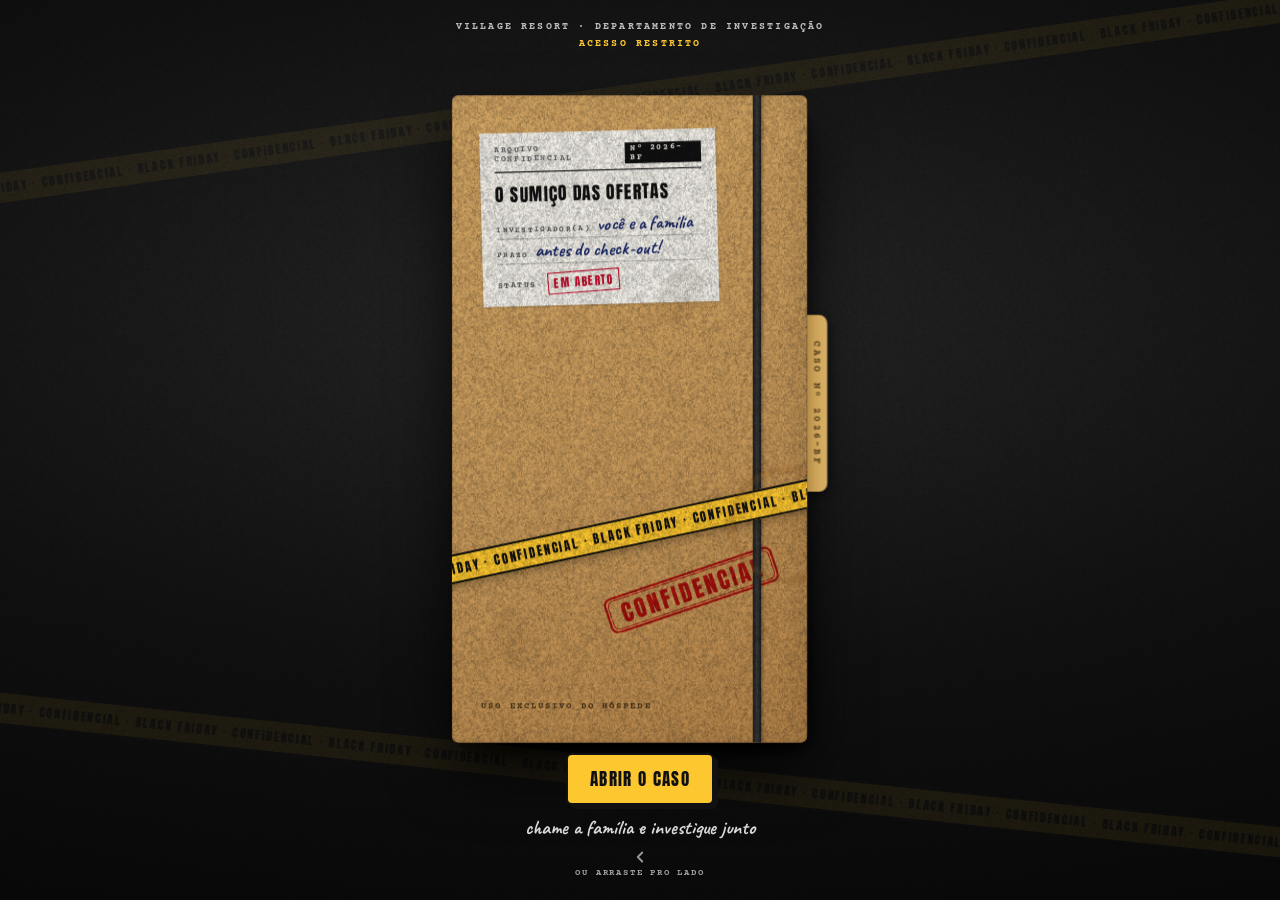
<file: index.html>
<!doctype html>
<html lang="pt-BR">
<head>
<link rel="icon" type="image/png" href="assets/cb-logo.png?v=20261023">
<script>/* O cadastro e o progresso AR sobrevivem à primeira visita ao caderno. */try{localStorage.setItem("cb_rodada_site","2026-10-22c")}catch(_){}</script>
<meta charset="utf-8">
<meta name="viewport" content="width=device-width,initial-scale=1,viewport-fit=cover">
<meta name="theme-color" content="#0d0d0d">
<title>Caso Black · Arquivo secreto</title>
<link rel="preconnect" href="https://fonts.googleapis.com">
<link rel="preconnect" href="https://fonts.gstatic.com" crossorigin>
<link href="https://fonts.googleapis.com/css2?family=Anton&family=Caveat:wght@600;700&family=Courier+Prime:wght@400;700&family=Montserrat:wght@500;600;700;800&display=swap" rel="stylesheet">
<style>
:root{
  --preto:#111;--tinta:#1a1a1a;--amarelo:#FDC72F;--amarelo2:#f0b400;--off:#F2F2F2;--verm:#C8102E;
  --papel:#F4F1EA;--papel2:#ECE7DB;--manila:#E2BD74;--manila2:#D3A95A;--kraft:#C99A5B;--cortica:#B88A57;
  --noise:url("assets/ruido.webp");
  --ease:cubic-bezier(.65,0,.25,1);
}
*{box-sizing:border-box;margin:0;padding:0;-webkit-tap-highlight-color:transparent}
html,body{background:#0d0d0d;overflow:hidden;height:100%;overscroll-behavior:none}
body{min-height:100%;background:#0d0d0d;color:var(--preto);font-family:Montserrat,system-ui,sans-serif;-webkit-font-smoothing:antialiased}
button{font:inherit;color:inherit;background:none;border:0;cursor:pointer}
img{display:block;max-width:100%;-webkit-user-drag:none;user-select:none}

/* ---------- fundo ---------- */
.fundo{position:fixed;inset:0;background:radial-gradient(120% 70% at 50% 35%,#262626 0%,#111 55%,#080808 100%)}
.fundo::after{content:"";position:absolute;inset:0;background-image:var(--noise);opacity:.22;mix-blend-mode:overlay}
.fundo .fx{position:absolute;left:-20%;width:140%;height:34px;opacity:.07}
.fundo .fx.a{top:9%;transform:rotate(-8deg)}.fundo .fx.b{bottom:12%;transform:rotate(6deg)}

/* fita de isolamento da campanha */
.fita{background:var(--amarelo);color:var(--preto);font-family:Anton;font-size:12px;letter-spacing:.14em;white-space:nowrap;overflow:hidden;line-height:1;display:flex;align-items:center;
  border-top:2px solid var(--preto);border-bottom:2px solid var(--preto);height:28px}
.fita span{display:inline-block;padding-left:0;animation:corre 14s linear infinite}
@keyframes corre{to{transform:translateX(-50%)}}
.fita.parada span{animation:none}

/* ---------- app ---------- */
/* ---------- app ---------- */
#app{position:relative;max-width:520px;margin:0 auto}
.topo{position:fixed;left:0;right:0;top:0;z-index:40;max-width:520px;margin:0 auto;padding:env(safe-area-inset-top) 12px 0;background:linear-gradient(#0d0d0d 72%,#0d0d0d00);opacity:0;pointer-events:none;transform:translateY(-8px);transition:opacity .4s,transform .4s}
body.aberto .topo{opacity:1;pointer-events:auto;transform:none}
.topo .l1{display:flex;align-items:center;gap:8px;height:46px}
.topo img{height:40px;width:auto;margin-right:auto}
.prog{display:flex;align-items:center;gap:8px;cursor:pointer}
.prog small{font-family:"Courier Prime";font-weight:700;font-size:9px;letter-spacing:.14em;color:#9a9a9a}
.prog .slots{display:flex;gap:3px}
.prog i{width:20px;height:24px;border:1.5px solid #555;border-radius:3px;display:grid;place-items:center;font:400 12px Anton;font-style:normal;color:#555;transition:background .3s,border-color .3s,color .3s,transform .3s}
.prog i.ok{background:var(--amarelo);border-color:var(--amarelo);color:var(--preto)}
.prog i.novo{animation:pop .5s cubic-bezier(.3,1.8,.5,1)}
@keyframes pop{40%{transform:scale(1.35)}}
.rail{display:grid;grid-template-columns:repeat(5,1fr);gap:5px;padding:2px 0 12px}
.rail button{position:relative;padding-top:8px;text-align:left;font:700 7.5px "Courier Prime";letter-spacing:.1em;color:#777;white-space:nowrap;overflow:hidden;text-overflow:ellipsis;transition:color .3s}
.rail button::before,.rail button i{content:"";position:absolute;left:0;top:0;height:3px;border-radius:2px}
.rail button::before{right:0;background:#333}
.rail button i{width:calc(var(--p,0)*100%);background:var(--amarelo)}
.rail button.on{color:#f2f2f2}
.topo{display:none}
#trilho{position:relative;height:100vh;height:100dvh}
.palco{position:absolute;inset:0;overflow:hidden;touch-action:none;user-select:none;-webkit-user-select:none}
.palco input,.palco textarea{user-select:text;-webkit-user-select:text}
.ancora{position:absolute;left:0;width:1px;height:1px;scroll-snap-align:start;pointer-events:none}
.btn{font-family:Anton;font-weight:400;font-size:17px;letter-spacing:.08em;text-transform:uppercase;background:var(--amarelo);color:var(--preto);height:48px;padding:0 22px;border-radius:4px;
  box-shadow:0 0 0 2px var(--preto),4px 4px 0 2px var(--preto);display:inline-flex;align-items:center;justify-content:center;gap:10px;position:relative;overflow:hidden;transition:transform .12s,box-shadow .12s,filter .2s}
.btn:active{transform:translate(3px,3px);box-shadow:0 0 0 2px var(--preto),1px 1px 0 2px var(--preto)}
.btn[disabled]{filter:grayscale(1) brightness(.75);opacity:.55;cursor:default}
.btn.brilho::after{content:"";position:absolute;top:0;bottom:0;width:40%;left:0;transform:translateX(-150%);background:linear-gradient(100deg,#fff0,#fff9,#fff0);animation:brilho 2.8s ease-in-out 1.2s 3}
@keyframes brilho{0%,55%{transform:translateX(-150%)}85%,100%{transform:translateX(325%)}}
.btn svg{width:16px;height:16px}

/* ---------- palco escalado (canvas fixo 360x620) ---------- */
.stage{position:absolute;left:50%;top:var(--cy,50%);width:360px;height:620px;transform:translate(-50%,-50%) scale(calc(var(--s,1)*var(--z,1)));perspective:2200px;will-change:transform}
.pasta{position:absolute;left:0;top:0;width:340px;height:620px;transform-style:preserve-3d}
.costas{position:absolute;inset:0;border-radius:6px;background:linear-gradient(165deg,#EAC985,var(--manila) 45%,var(--manila2));box-shadow:0 28px 60px #000c,0 2px 0 #0003}
.costas::before{content:"";position:absolute;inset:0;border-radius:6px;background-image:var(--noise);opacity:.3;mix-blend-mode:multiply}
.aba{position:absolute;right:-20px;top:210px;width:20px;height:170px;border-radius:0 8px 8px 0;background:linear-gradient(90deg,#c99d52,#d8b066);box-shadow:3px 4px 8px #0006;
  writing-mode:vertical-rl;display:flex;align-items:center;justify-content:center;font:700 10px "Courier Prime";letter-spacing:.2em;color:#5a4320}
.pilha{position:absolute;left:10px;top:12px;width:320px;height:596px;transform-style:preserve-3d}

/* folhas */
.pag{position:absolute;inset:0;transform-style:preserve-3d;transform-origin:0 50%;will-change:transform}
.pag.fora{visibility:hidden}.pag.sobe{pointer-events:none}
.face{position:absolute;inset:0;backface-visibility:hidden;-webkit-backface-visibility:hidden;overflow:hidden;border-radius:2px 3px 3px 2px;background:var(--papel);box-shadow:0 1px 2px #0003,0 6px 16px #0002}
.face::after{content:"";position:absolute;inset:0;background-image:var(--noise);opacity:.16;mix-blend-mode:multiply;pointer-events:none;z-index:20}
.verso{transform:rotateY(180deg);background:var(--papel2)}
.verso::before{content:"";position:absolute;inset:40px 26px;background:repeating-linear-gradient(#0000 0 22px,#0000000d 22px 23px);transform:scaleX(-1)}
.luz{position:absolute;inset:0;z-index:19;pointer-events:none;background:linear-gradient(90deg,#00000055,#0000 35%,#0000 70%,#00000030);opacity:var(--t,0)}
.dobra{display:none;position:absolute;right:0;bottom:0;width:26px;height:26px;z-index:18;background:linear-gradient(135deg,var(--papel) 50%,#d7d0c0 50%,#e9e3d6);box-shadow:-2px -2px 3px #0001;border-top-left-radius:2px;transform-origin:100% 100%}
.pag.dica .dobra{animation:dobra 1.6s ease-in-out .6s 3}
@keyframes dobra{50%{width:44px;height:44px}}

/* conteúdo das folhas: grade de 20px */
.in{position:absolute;inset:0;padding:18px 20px 20px}
.cab{display:flex;justify-content:space-between;align-items:center;font:700 8.5px "Courier Prime";letter-spacing:.18em;color:#555;padding-bottom:8px;border-bottom:1.5px solid var(--preto)}
.cab b{background:var(--preto);color:var(--papel);padding:3px 6px;letter-spacing:.14em}
h2.tit{font:400 33px/0.98 Anton;letter-spacing:.01em;margin:14px 0 2px;text-transform:uppercase}
.sub{font:700 10px "Courier Prime";letter-spacing:.16em;color:#666}
.lab{font:700 9.5px "Courier Prime";letter-spacing:.14em;color:#333;margin-top:9px}
.val{font:700 20px/1.05 Caveat;color:#1b2a6b;border-bottom:1.5px solid #222;padding:1px 0 3px;white-space:nowrap;overflow:hidden;text-overflow:ellipsis}
.box{border:1.5px solid var(--preto);background:#fbf9f4;padding:10px 12px 11px;position:relative}
.box h5{position:absolute;top:-8px;left:10px;background:var(--papel);padding:0 6px;font:700 9.5px "Courier Prime";letter-spacing:.16em}
.mono{font:400 12px/1.55 "Courier Prime";color:#222}
.grifo{background:linear-gradient(transparent 58%,#fdc72fcc 58%)}
.pol{background:#fff;padding:7px 7px 26px;box-shadow:0 1px 1px #0002,0 8px 16px #0003;position:relative}
.pol img{width:100%;aspect-ratio:4/5;object-fit:cover}
.pol img{filter:grayscale(.85) sepia(.25) contrast(1.1)}
.pol p{position:absolute;left:0;right:0;bottom:4px;text-align:center;font:700 16px/1 Caveat;color:#333}
.clip{position:absolute;top:-14px;right:20px;width:13px;height:44px;border:2.5px solid #8e959b;border-radius:7px;z-index:4}
.clip::after{content:"";position:absolute;left:2px;right:2px;top:7px;bottom:-4px;border:2.5px solid #8e959b;border-radius:5px;border-top-color:transparent}
.fitinha{position:absolute;top:-9px;left:50%;width:64px;height:20px;margin-left:-32px;background:#f3e7aacc;box-shadow:0 1px 2px #0002;z-index:3}
.carimbo{position:absolute;mix-blend-mode:multiply;pointer-events:none;z-index:15;opacity:0;transform:rotate(-12deg) scale(2.4)}
.carimbo.bate{opacity:.88;transform:rotate(-12deg) scale(1);transition:opacity .15s,transform .38s cubic-bezier(.3,1.7,.5,1)}

/* folha 1 */
.f1 .linha1{display:grid;grid-template-columns:1fr 124px;gap:16px;margin-top:12px}
.f1 .pol{transform:rotate(2.5deg);margin-top:4px}
.f1 .box{margin-top:18px}
.f1 .box .mono{font-size:11.5px;line-height:1.5}
.maquina{white-space:pre-wrap}
.maquina.cursor::after{content:"▍";animation:pisca 1s steps(1) infinite}
@keyframes pisca{50%{opacity:0}}
.assin{position:absolute;left:20px;bottom:20px;font:700 26px/1 Caveat;color:#1b2a6b}
.assin small{display:block;font:700 8.5px "Courier Prime";letter-spacing:.16em;color:#666;margin-top:4px;border-top:1px solid #333;padding-top:4px;width:150px}

/* folha 02: estações · 1 placa, 1 ajudante */
.estL{display:flex;flex-direction:column;gap:8px;margin-top:14px}
.est{display:grid;grid-template-columns:50px 1fr 54px;gap:12px;align-items:center;width:100%;min-height:66px;text-align:left;background:#fbf9f4;border:1.5px solid var(--preto);border-radius:4px;padding:6px 8px 6px 7px;position:relative;transition:transform .12s,background .3s}
.est:active{transform:translate(1px,1px)}
.est .av{width:50px;height:50px;border:2px solid var(--preto);border-radius:4px;background:var(--amarelo) radial-gradient(#e0a800 1.2px,transparent 1.4px) 0 0/6px 6px;overflow:hidden;position:relative;display:flex;justify-content:center}
.est .av img{position:absolute;top:4px;left:-8%;width:116%}
.est .av.g img{position:static;width:36%;margin-top:5px;object-fit:cover;object-position:top}
.est .av.foto{background:#222}.est .av .secreto{display:grid;place-items:center;height:100%;font:400 30px Anton;color:var(--amarelo)}.est .av.foto img{position:static;width:100%;height:100%;object-fit:cover}
.est .tx{min-width:0}
.est .tx small{display:block;font:700 8.5px "Courier Prime";letter-spacing:.16em;color:#777}
.est .tx b{display:block;font:400 21px/1.05 Anton;letter-spacing:.02em;text-transform:uppercase;white-space:nowrap;overflow:hidden;text-overflow:ellipsis}
.est .tx i{display:block;font:700 16px/1 Caveat;font-style:normal;color:#1b2a6b;margin-top:1px}
.est .st{width:50px;height:50px;border-radius:50%;border:1.5px dashed #0004;display:grid;place-items:center;text-align:center;font:700 7px/1.2 "Courier Prime";letter-spacing:.08em;color:#888}
.est.ok{background:#fff}
.est.ok .st{border:0}.est.ok .st svg{width:60px;height:60px;transform:rotate(-10deg)}
.est.prox{box-shadow:0 0 0 2.5px var(--amarelo)}
.est.prox .st{border-color:var(--preto);color:var(--preto)}
.est.novo .st svg{animation:pop .6s cubic-bezier(.3,1.8,.5,1)}
.estP{margin-top:12px;font:700 17px/1.15 Caveat;color:#1b2a6b;text-align:center}
#kFoto input{display:none}

/* folha 03: álbum do caso */
.albG{display:grid;grid-template-columns:repeat(3,1fr);gap:16px 10px;margin-top:16px}
.ft{position:relative;background:#fff;padding:5px 5px 22px;box-shadow:0 1px 1px #0002,0 6px 12px #0003;transform:rotate(var(--r,0deg))}
.ft .ph{position:relative;width:100%;aspect-ratio:4/5;background:#e7e1d3;display:grid;place-items:center;text-align:center;overflow:hidden}
.ft .ph img{position:absolute;inset:0;width:100%;height:100%;object-fit:cover}
.ft .ph span{font:700 8px/1.3 "Courier Prime";letter-spacing:.08em;color:#8a8478;padding:0 6px}
.ft .ph button{font:400 11px/1 Anton;letter-spacing:.1em;background:var(--preto);color:var(--amarelo);border-radius:13px;height:26px;padding:0 10px}
.ft.vaz .ph{background:repeating-linear-gradient(135deg,#ece7db 0 6px,#e4ded0 6px 12px)}
.ft p{position:absolute;left:0;right:0;bottom:4px;text-align:center;font:400 10px/1 Anton;letter-spacing:.08em}
.ft.selo{background:var(--preto);padding:5px}
.ft.selo .ph{background:none;aspect-ratio:auto;height:100%;min-height:100%;border:1.5px dashed #fdc72f66;border-radius:2px;display:flex;flex-direction:column;justify-content:center;gap:2px}
.ft.selo b{font:400 17px/.95 Anton;letter-spacing:.04em;color:#ffffff40}
.ft.selo small{font:700 6.5px/1.2 "Courier Prime";letter-spacing:.12em;color:#ffffff50}
.ft.selo.ok .ph{border:2px solid var(--amarelo)}.ft.selo.ok b{color:var(--amarelo)}.ft.selo.ok small{color:#fffc}
.albP{margin-top:16px;font:700 17px/1.15 Caveat;color:#1b2a6b;text-align:center}
.f3 .btn{width:100%;margin-top:12px}

/* marcas de manuseio */
.face.frente{transform:translateZ(.1px);box-shadow:0 1px 2px #0003,0 6px 16px #0002,inset 0 0 34px #8a6a3a1f}
.digital{position:absolute;width:58px;height:80px;pointer-events:none;z-index:16;mix-blend-mode:multiply;background-size:contain;background-repeat:no-repeat;font-style:normal}
.cafe{position:absolute;width:118px;height:118px;border-radius:50%;pointer-events:none;z-index:16;mix-blend-mode:multiply;
  background:radial-gradient(closest-side,#0000 80%,#7a4a1a30 86%,#7a4a1a55 91%,#7a4a1a18 96%,#0000 100%),radial-gradient(closest-side,#9b6a3012,#0000 80%)}
.cafe.pingo{width:20px;height:20px;background:radial-gradient(closest-side,#7a4a1a22 55%,#7a4a1a45 85%,#0000 100%)}
.vinco{position:absolute;left:0;right:0;height:3px;z-index:16;pointer-events:none;background:linear-gradient(#0000,#00000014 40%,#ffffff80 60%,#0000)}
.durex{position:absolute;width:70px;height:22px;background:#f5ecc0b0;box-shadow:0 1px 2px #0002;z-index:17;pointer-events:none;display:block}
.lapis{position:absolute;font:700 16px/1.1 Caveat;color:#6a6a6a;z-index:16;pointer-events:none;font-style:normal}

/* folha 5 — a última prova: a digital na carta */
.f5 .face.frente{background:#121212;color:var(--off)}
.f5 .face.frente::after{opacity:.25;mix-blend-mode:overlay}
.f5 .digital{mix-blend-mode:screen;filter:invert(1)}
.f5 .fita{position:absolute;left:-30px;right:-30px;z-index:2}
.f5 .fita.t{top:20px;transform:rotate(-4deg)}.f5 .fita.b{bottom:4px;transform:rotate(3deg)}
.fimW{position:absolute;left:20px;right:20px;top:66px;bottom:40px;display:flex;flex-direction:column}
.fimW .k5{font:700 8.5px "Courier Prime";letter-spacing:.18em;color:#8a8a8a}
.fimW h2{font:400 34px/.95 Anton;color:var(--amarelo);text-transform:uppercase;margin-top:6px}
.fimW>p{font-size:11.5px;line-height:1.45;color:#c9c9c9;margin-top:8px}
.fimW>p b{color:#fff}
.chave5{margin-top:12px;border:1.5px dashed #fdc72f88;border-radius:6px;padding:10px 12px 12px;transition:border-color .3s,box-shadow .3s}
.chave5 .ck{display:flex;justify-content:space-between;align-items:baseline;font:400 13px Anton;letter-spacing:.16em;color:var(--amarelo)}
.chave5 .ck span{font:700 9px "Courier Prime";letter-spacing:.12em;color:#9a9a9a}
.chave5 .cs{display:grid;grid-template-columns:repeat(5,1fr);gap:8px;margin-top:10px}
.chave5 .cs b{aspect-ratio:1;border-radius:50%;border:1.5px dashed #ffffff40;display:grid;place-items:center;font:400 14px Anton;color:#ffffff40;position:relative}
.chave5 .cs b.tem{border-color:transparent;background:#f4f1ea}
.chave5 .cs b .selo{position:absolute;inset:-12%;width:124%;height:124%;transform:rotate(-10deg)}
.chave5 .cp{display:flex;gap:8px;margin-top:10px}
.chave5 input,.f5 .fimCod input{flex:1;min-width:0;height:44px;border:1.5px solid #ffffff55;border-radius:4px;background:#1c1c1c;color:#fff;text-align:center;font:400 18px Anton;letter-spacing:.22em;text-transform:uppercase;outline:none}
.chave5 input::placeholder,.f5 .fimCod input::placeholder{font:700 10px "Courier Prime";letter-spacing:.14em;color:#777}
.chave5 input:focus,.f5 .fimCod input:focus{border-color:var(--amarelo)}
.chave5 .cp .btn,.f5 .fimCod .btn{width:auto;margin:0;height:44px;padding:0 14px;font-size:15px}
.chave5 .palOk{margin-top:10px;height:44px;border-radius:4px;background:var(--amarelo);color:var(--preto);display:none;align-items:center;justify-content:center;font:400 22px Anton;letter-spacing:.34em}
.chave5.pal .cp{display:none}.chave5.pal .palOk{display:flex}
.chave5.pronta{border-style:solid;border-color:var(--amarelo);box-shadow:0 0 24px #fdc72f40}
.f5 .btn{width:100%;margin-top:auto}
.f5 .fimCod{display:flex;gap:8px;margin-top:8px}.f5 .fimCod[hidden]{display:none}
.demo{display:block;margin:4px auto 0;font:600 11px Montserrat;color:#8a8a8a;text-decoration:underline;text-underline-offset:3px;padding:5px}

/* etiqueta da capa */
.etq .eTop{display:flex;justify-content:space-between;font:700 8px "Courier Prime";letter-spacing:.16em;color:#666;border-bottom:1.5px solid var(--preto);padding-bottom:5px}
.etq .eTop span:last-child{background:var(--preto);color:var(--papel);padding:1px 5px}
.etq>b{display:block;font:400 22px/1 Anton;letter-spacing:.01em;text-transform:uppercase;margin:8px 0 6px}
.etq .eLin{display:flex;align-items:baseline;gap:6px;border-bottom:1px solid #0004;padding:2px 0 1px}
.etq .eLin span{font:700 7.5px "Courier Prime";letter-spacing:.14em;color:#555;flex:none}
.etq .eLin em{font:700 18px/1.1 Caveat;color:#1b2a6b;font-style:normal}
.etq .eSt{margin-top:7px;font:700 8px "Courier Prime";letter-spacing:.16em;color:#555}
.etq .eSt i{font:400 11px Anton;letter-spacing:.12em;font-style:normal;color:var(--verm);border:1.5px solid var(--verm);padding:1px 5px;margin-left:4px;display:inline-block;transform:rotate(-3deg)}

/* capa (intro) */
.capa{position:absolute;inset:0;transform-origin:0 50%;transform-style:preserve-3d;z-index:50;cursor:pointer;will-change:transform}
.capa.foi{visibility:hidden;pointer-events:none}
.capa .lado{position:absolute;inset:0;border-radius:6px;backface-visibility:hidden;-webkit-backface-visibility:hidden;overflow:hidden}
.capa .ext{background:linear-gradient(155deg,#d6a865,var(--kraft) 55%,#b8864a);box-shadow:inset 0 0 0 1px #0002,inset -12px 0 20px #00000018}
.capa .ext::after,.capa .int::after{content:"";position:absolute;inset:0;background-image:var(--noise);opacity:.45;mix-blend-mode:multiply;pointer-events:none}
.capa .int{transform:rotateY(180deg);background:linear-gradient(200deg,#d4a965,#c09050)}
.etq{position:absolute;left:28px;top:34px;width:226px;background:var(--papel);padding:12px 14px 12px;transform:rotate(-1.5deg);box-shadow:0 1px 2px #0003}
.etq b{display:block;font:400 17px Anton;letter-spacing:.06em}
.etq div{font:400 11px/1.9 "Courier Prime";color:#333}
.etq u{display:inline-block;width:96px;border-bottom:1px solid #333;text-decoration:none;vertical-align:-2px}
.capa .logo{position:absolute;left:40px;right:40px;top:236px}
.capa .logo img{width:100%;filter:drop-shadow(0 3px 0 #0002)}
.capa .selo{position:absolute;right:26px;bottom:118px;width:170px;transform:rotate(-10deg);mix-blend-mode:multiply;opacity:.9}
.capa .rest{position:absolute;left:28px;bottom:30px;font:700 9px "Courier Prime";letter-spacing:.2em;color:#4a3519}
.capa .fita{position:absolute;left:-60px;right:-60px;top:404px;transform:rotate(-12deg);box-shadow:0 4px 8px #0004}
.capa .elastico{position:absolute;top:0;bottom:0;right:44px;width:8px;background:linear-gradient(90deg,#1c1c1c,#3a3a3a,#1c1c1c);box-shadow:2px 0 3px #0004}

/* textos da intro */
.introTxt{position:fixed;left:0;right:0;text-align:center;z-index:60;transition:opacity .45s,transform .45s;padding:0 24px}
.introTxt.top{top:calc(env(safe-area-inset-top) + 18px);color:#bdbdbd;font:700 10px/1.7 "Courier Prime";letter-spacing:.22em}
.introTxt.top b{color:var(--amarelo)}
.introTxt.bot{bottom:calc(env(safe-area-inset-bottom) + 22px)}
.introTxt.bot p{font:700 20px Caveat;color:#d8d8d8;margin-top:12px}
.introTxt{opacity:calc(1 - var(--c,0)*3.5)}
body.aberto .introTxt{pointer-events:none}
body:not(.pronto) #app,body:not(.pronto) .introTxt{opacity:0}
#app{transition:opacity .6s}
.introTxt.bot .rola{display:flex;flex-direction:column;align-items:center;gap:2px;margin-top:8px;font:700 9px "Courier Prime";letter-spacing:.2em;color:#9a9a9a}
.introTxt.bot .rola svg{display:block;width:18px;height:18px}.introTxt.bot .rola .seta{animation:lado 1.4s ease-in-out 1.5s 4}@keyframes lado{50%{transform:translateX(-6px)}}
@keyframes desce{50%{transform:translateY(5px)}}

/* ---------- folha da pista ---------- */
#sheet{position:fixed;inset:0;z-index:70;visibility:hidden}
#sheet.on{visibility:visible}
#sheet .veu{position:absolute;inset:0;background:#000b;opacity:0;transition:opacity .3s}
#sheet.on .veu{opacity:1}
#sheet .card{position:absolute;left:0;right:0;bottom:0;max-width:520px;margin:0 auto;background:var(--papel);border-radius:16px 16px 0 0;padding:0 22px calc(22px + env(safe-area-inset-bottom));transform:translateY(105%);transition:transform .42s cubic-bezier(.2,.9,.25,1);overflow:hidden}
#sheet.on .card{transform:none}
#sheet .card::after{content:"";position:absolute;inset:0;background-image:var(--noise);opacity:.14;mix-blend-mode:multiply;pointer-events:none}
#sheet .alca{width:42px;height:4px;border-radius:2px;background:#0003;margin:10px auto 14px}
#sheet .fechar{position:absolute;right:12px;top:14px;width:40px;height:40px;display:grid;place-items:center;border-radius:50%;z-index:2}
#sheet .fechar svg{width:18px;height:18px}
#sheet .k{font:700 9.5px "Courier Prime";letter-spacing:.18em;color:#666}
#sheet h3{font:400 40px/1 Anton;margin-top:2px}
#sheet .enig{font:700 25px/1.12 Caveat;color:#1b2a6b;margin:12px 0 14px;padding-left:12px;border-left:3px solid var(--amarelo)}
#sheet .loc{display:flex;gap:10px;align-items:center;font:400 12px/1.4 "Courier Prime";color:#444;border-top:1.5px dashed #0003;border-bottom:1.5px dashed #0003;padding:10px 0;margin-bottom:16px}
#sheet .loc svg{flex:none;width:18px;height:18px}
/* pista em foto: recorte do local que abre aos poucos */
#sheet .recorte{position:relative;margin:14px 6px 4px;padding:8px 8px 30px;background:#fff;box-shadow:0 6px 14px #0003;transform:rotate(-1.5deg)}
#sheet .recorte>div{aspect-ratio:16/10;overflow:hidden;background:#222}
#sheet .recorte img{width:100%;height:100%;object-fit:cover;transition:transform .7s cubic-bezier(.2,.8,.2,1),filter .7s}
#sheet .recorte span{position:absolute;left:0;right:0;bottom:6px;text-align:center;font:700 19px Caveat;color:#1b2a6b}
#sheet .recorte::before{content:"";position:absolute;top:-9px;left:50%;width:74px;height:20px;margin-left:-37px;background:#fdc72f99;transform:rotate(3deg)}
#sLoja{margin:0 0 16px}#sLoja .k{margin-bottom:8px}
#sLoja p{font:400 12px/1.4 "Courier Prime";color:#444;margin:0 0 10px}
#sLojaL{display:flex;gap:10px;overflow-x:auto;scroll-snap-type:x mandatory;list-style:none;margin:0 -4px;padding:0 4px 6px}
#sLojaL li{flex:0 0 30%;scroll-snap-align:start;position:relative;background:#f4efe2;border:1.5px solid #0002;border-radius:4px 4px 4px 4px;padding:18px 8px 10px;text-align:center;font:400 12px/1.3 "Courier Prime";color:#222;clip-path:polygon(0 12px,12px 0,calc(100% - 12px) 0,100% 12px,100% 100%,0 100%)}
#sLojaL li::before{content:"";position:absolute;top:6px;left:50%;width:7px;height:7px;margin-left:-3.5px;border-radius:50%;background:#fff;box-shadow:inset 0 0 0 1.5px #0003}
#sLojaL svg{display:block;width:34px;height:34px;margin:4px auto 8px;color:#1b2a6b}
#sLojaL b{display:block;font-weight:700}#sLojaL i{display:inline-block;margin-top:6px;font-style:normal;font-size:10px;letter-spacing:.06em;text-transform:uppercase;color:#b3261e;border:1px solid currentColor;padding:1px 5px;transform:rotate(-4deg)}
#sheet label{display:block;font:700 9.5px "Courier Prime";letter-spacing:.18em;margin-bottom:8px}
#sheet .campo{display:flex;gap:10px}
#sheet input{flex:1;min-width:0;height:52px;border:2px solid var(--preto);border-radius:4px;background:#fff;text-align:center;font:400 24px Anton;letter-spacing:.28em;text-transform:uppercase;color:var(--preto);outline:none}
#sheet input:focus{box-shadow:0 0 0 3px #fdc72f99}
#sheet .campo .btn{height:52px;flex:none}
#sheet .erro{min-height:18px;margin-top:8px;font:700 12px Montserrat;color:var(--verm)}
#sheet .erro.ok{color:#1d7a35}
#sheet .demo{color:#777;margin-top:4px}
#sheet.trem .card{animation:nao .4s}
@keyframes nao{20%,60%{transform:translateX(-8px)}40%,80%{transform:translateX(8px)}}

/* ---------- liberado ---------- */
#vip{position:fixed;inset:0;z-index:80;background:#0b0b0b;display:none;overflow:hidden}
#vip.on{display:block}
#vip .fita{position:absolute;left:-40%;right:-40%;height:34px;font-size:14px;z-index:1}
#vip .fita.a{top:-12px;transform:translateX(-120%) rotate(-9deg);transition:transform .7s var(--ease)}
#vip .fita.b{display:none;bottom:-12px;transform:translateX(120%) rotate(7deg);transition:transform .7s var(--ease) .1s}
#vip.on.go .fita.a{transform:rotate(-9deg)}#vip.on.go .fita.b{transform:rotate(7deg)}
#vip .miolo{position:absolute;inset:0;max-width:420px;margin:0 auto;padding:calc(env(safe-area-inset-top) + 52px) 24px calc(env(safe-area-inset-bottom) + 24px);display:flex;flex-direction:column;align-items:center;text-align:center;z-index:2}
#vip .bf{width:132px;opacity:0;transform:scale(2.2) rotate(-8deg)}
#vip.go .bf{opacity:1;transform:rotate(-4deg);transition:opacity .2s .5s,transform .5s cubic-bezier(.3,1.6,.5,1) .5s}
#vip .ac{margin:16px 0 10px;padding:9px 22px 7px;background:var(--amarelo);color:var(--preto);font:400 26px/1 Anton,sans-serif;letter-spacing:.02em;opacity:0;transform:translateY(12px)}
#vip .ok{font:700 10px "Courier Prime",monospace;letter-spacing:.2em;color:var(--amarelo);margin-top:14px;opacity:0}
#vip p.t{color:#e8e8e8;font-size:14px;line-height:1.5;margin-top:8px;max-width:310px;opacity:0;transform:translateY(12px)}
#vip p.t b{color:var(--amarelo)}
#vip .btn{margin-top:24px;width:100%;max-width:320px;opacity:0;transform:translateY(12px)}
#vip .sair{margin-top:10px;font:600 12px Montserrat;color:#8a8a8a;text-decoration:underline;text-underline-offset:3px;padding:8px;opacity:0}
#vip.go .ac,#vip.go p.t,#vip.go .btn,#vip.go .ok,#vip.go .sair{opacity:1;transform:none;transition:opacity .5s,transform .5s var(--ease)}
#vip.go .ok{transition-delay:.85s}#vip.go .ac{transition-delay:.95s}#vip.go p.t{transition-delay:1.1s}#vip.go .btn{transition-delay:2.3s}#vip.go .sair{transition-delay:2.5s}
#vip.em-aberto .ok{color:#bbb}
@media(max-height:740px){#vip .fita{display:none}#vip .miolo{padding-top:calc(env(safe-area-inset-top) + 20px)}#vip .bf{width:120px}#vip .ac{font-size:26px;margin:12px 0 6px}#vip .ok{margin-top:8px}#vip p.t{font-size:13px}#vip .btn{margin-top:16px}}
.moeda{position:absolute;top:-70px;z-index:0;opacity:.9;will-change:transform}

#toast{position:fixed;left:50%;bottom:calc(env(safe-area-inset-bottom) + 92px);z-index:90;transform:translate(-50%,24px);opacity:0;background:var(--amarelo);color:var(--preto);font:800 13px Montserrat;padding:12px 18px;border-radius:4px;box-shadow:0 0 0 2px var(--preto),3px 3px 0 2px var(--preto);transition:transform .3s var(--ease),opacity .3s;max-width:calc(100vw - 40px);text-align:center;pointer-events:none}
#toast.on{transform:translate(-50%,0);opacity:1}

.assin{bottom:10px!important}.f1 .box{margin-top:14px!important}.f1 .box .mono{font-size:11px!important;line-height:1.45!important}
/* lupa (botão flutuante) */
.fab{position:fixed;left:50%;bottom:calc(env(safe-area-inset-bottom) + 14px);z-index:45;height:54px;padding:0 24px 0 20px;border-radius:27px;background:var(--amarelo);color:var(--preto);display:flex;align-items:center;gap:8px;font:400 18px Anton;letter-spacing:.12em;
  box-shadow:0 0 0 2px var(--preto),3px 4px 0 2px var(--preto),0 10px 30px #0008;transform:translate(-50%,100px);transition:transform .45s cubic-bezier(.3,1.4,.5,1)}
body.aberto .fab{transform:translate(-50%,0)}
body.aberto .fab:active{transform:translate(calc(-50% + 2px),2px)}
.fab svg{width:20px;height:20px}
.fab::after{content:"";position:absolute;inset:-2px;border-radius:30px;border:2px solid #fdc72f;opacity:0;pointer-events:none;animation:pulsa 1.8s 2s 3}
@keyframes pulsa{0%{opacity:.7;transform:none}70%,100%{opacity:0;transform:scale(1.1,1.4)}}
/* Bê assistente */
.be{position:fixed;left:max(12px,calc(50% - 248px));bottom:calc(env(safe-area-inset-bottom) + 12px);z-index:46;width:58px;height:58px;border-radius:50%;background:var(--amarelo);box-shadow:0 0 0 2px var(--preto),3px 3px 0 2px var(--preto);overflow:hidden;transform:translateY(100px);transition:transform .45s cubic-bezier(.3,1.4,.5,1) .1s}
body.aberto .be{transform:none}
.be img{width:100%;height:100%;object-fit:cover;object-position:50% 20%}
body.aberto .be.fala{animation:fala .5s}
@keyframes fala{30%{transform:rotate(-8deg) scale(1.08)}60%{transform:rotate(5deg)}}
.vira{position:fixed;bottom:calc(env(safe-area-inset-bottom) + 18px);z-index:45;width:46px;height:46px;border-radius:50%;background:#1b1b1b;color:var(--amarelo);box-shadow:0 0 0 2px #333;display:grid;place-items:center;opacity:0;transform:translateY(90px);transition:transform .45s var(--ease),opacity .3s}
.vira svg{width:20px;height:20px}.vira.ant{left:max(14px,calc(50% - 190px))}.vira.prox{right:max(14px,calc(50% - 190px))}
body.aberto .vira{opacity:1;transform:none}body.aberto .vira[disabled]{opacity:.25}
body.aberto .vira.prox.chama{animation:chama 1.3s ease-in-out 1s 3}@keyframes chama{50%{transform:translateX(5px);box-shadow:0 0 0 2px var(--amarelo)}}
.balao{position:fixed;left:50%;translate:-50% 0;bottom:calc(env(safe-area-inset-bottom) + 84px);z-index:47;width:min(340px,calc(100vw - 24px));background:#16140f;color:#fffdf6;border:0;border-radius:8px;border-top-left-radius:0;padding:15px 16px 19px;font:500 13px/1.4 Montserrat;
  opacity:0;transform:translateY(10px);pointer-events:none;transition:opacity .25s,transform .3s cubic-bezier(.3,1.4,.5,1)}
.balao.on{opacity:1;transform:none;pointer-events:auto}
.balao b{display:block;font:400 13px Anton;letter-spacing:.06em;color:var(--amarelo);margin-bottom:2px}
.beQ{position:absolute;left:0;bottom:100%;width:72px;height:72px;border:2px solid var(--preto);border-bottom:0;border-radius:6px 6px 0 0;background:var(--amarelo) radial-gradient(#e0a800 1.2px,transparent 1.4px) 0 0/6px 6px;overflow:hidden;opacity:0;transform:translateX(-28px);transition:transform .4s cubic-bezier(.3,1.4,.5,1) .05s,opacity .2s .05s}
.balao.on .beQ{opacity:1;transform:none}
.beQ img{position:absolute;left:0;bottom:-2px;width:100%}
.beQ.cab img{left:6%;width:88%;bottom:-3px;animation:cabPop .35s cubic-bezier(.3,1.6,.5,1)}.beQ.cab.g{display:block}.beQ.cab.g img{position:absolute;top:auto;bottom:9px;width:52%;margin:0}.beQ.cab.g img:nth-child(1){left:-6%}.beQ.cab.g img:nth-child(2){left:24%;bottom:-3px;z-index:1}.beQ.cab.g img:nth-child(3){left:54%}@keyframes cabPop{from{transform:translateY(30%) scale(.8)}}
.beQ.corpo img{top:5px;bottom:auto;left:-8%;width:116%}.beQ.g{display:flex}.beQ.g img{position:static;width:34%;margin-top:6px;object-fit:cover;object-position:top}
.beQ.cab img.detCorpo{top:5px;bottom:auto;left:-8%;width:116%}.beQ.cab.g img.detCorpo{top:6px;width:52%;left:-6%}.beQ.cab.g img.detCorpo:nth-child(2){left:24%}.beQ.cab.g img.detCorpo:nth-child(3){left:54%}
.beNome{position:absolute;left:65px;top:-18px;background:var(--amarelo);color:var(--preto);font:400 11px/1 Anton;letter-spacing:.08em;padding:4px 7px 3px;border:2px solid var(--preto);border-radius:3px}
.beSeta{position:absolute;right:9px;bottom:4px;color:var(--amarelo);font-size:10px;animation:beSeta 1s steps(2) infinite}@keyframes beSeta{50%{opacity:0}}
#sheet textarea{width:100%;border:1.5px dashed #0005;border-radius:4px;background:repeating-linear-gradient(#fff0 0 23px,#0000001a 23px 24px),#fffdf6;padding:2px 10px;font:700 19px/24px Caveat;color:#1b2a6b;resize:none;outline:none}
#sheet textarea:focus{border-color:var(--preto)}
/* lupa */
#lupa{position:fixed;inset:0;z-index:85;background:#000;display:none}
#lupa.on{display:block}
#lupa canvas,#lupa .falso{position:absolute;inset:0;width:100%;height:100%;object-fit:contain}
#lupa .falso{display:none;background:radial-gradient(#fff 0 1px,#0000 1.5px) 0 0/7px 7px,#e9e2d2;align-items:center;justify-content:center;text-align:center;font:400 34px/1.05 Anton;color:#1b2a6b;letter-spacing:.04em;padding:40px}
#lupa.semcam .falso{display:flex}
#lupa .aro{position:absolute;left:50%;top:44%;width:min(78vw,340px);aspect-ratio:1;transform:translate(-50%,-50%);border-radius:50%;box-shadow:0 0 0 14px #1a1a1a,0 0 0 18px var(--amarelo),0 0 0 100vmax #000d;pointer-events:none}
#lupa .aro::after{content:"";position:absolute;left:50%;top:50%;width:25%;height:11%;margin-top:-5.5%;background:linear-gradient(#2a2a2a,#111);border:3px solid var(--amarelo);border-radius:8px;transform:rotate(45deg) translateX(calc(min(39vw,170px) + 15px));transform-origin:0 50%}
#lupa.ouro .aro,#lupa.ouro .info{opacity:0;transition:opacity .6s}
#lupa .info{position:absolute;left:0;right:0;bottom:calc(env(safe-area-inset-bottom) + 24px);text-align:center;padding:0 24px;color:#ddd}
#lupa .info b{display:block;font:400 22px Anton;letter-spacing:.06em;color:var(--amarelo)}
#lupa .info p{font-size:12.5px;line-height:1.45;margin:6px auto 14px;max-width:300px}
#lupa .x{position:absolute;right:14px;top:calc(env(safe-area-inset-top) + 14px);width:44px;height:44px;border-radius:50%;background:#000a;color:#fff;display:grid;place-items:center;z-index:2}
#lupa .x svg{width:18px;height:18px}

/* retrato ao vivo na ficha do suspeito */
/* final: a carta fica dourada e revela a digital do Bê */
#fimAnim{position:fixed;inset:0;z-index:88;display:none;overflow:hidden;background:radial-gradient(90% 60% at 50% 32%,#232323,#070707);color:var(--off)}
#fimAnim.on{display:block}
#fimAnim .luzC{position:absolute;left:50%;top:32%;width:160vmax;height:160vmax;margin:-80vmax 0 0 -80vmax;border-radius:50%;background:radial-gradient(closest-side,#fff6dc55,#fff6dc12 40%,#fff0 70%);opacity:0;transform:scale(.2);transition:opacity .8s,transform 1.4s var(--ease)}
#fimAnim.fim .luzC{opacity:.55;transition:opacity 1.2s}
#fimAnim.brilha .luzC{opacity:1;transform:none}
/* envelope lacrado com a digital: a lupa termina num lacre dourado, o envelope abre e sai a carta do Bê */
.env{position:absolute;left:50%;top:40%;width:250px;height:162px;margin:-81px 0 0 -125px;perspective:700px;opacity:0;transform:translateY(60px) rotate(-8deg) scale(.85);transition:transform .7s cubic-bezier(.3,1.4,.5,1),opacity .4s}
#fimAnim.vem .env{opacity:1;transform:rotate(-2deg)}
.env .envC{position:absolute;inset:0;border-radius:4px;background:linear-gradient(160deg,#efe6d1,#ddd0b2);box-shadow:0 24px 50px #000c}
.env .envC::before{content:"";position:absolute;inset:0;border-radius:4px;background:linear-gradient(#e2d6bb,#d4c49f);clip-path:polygon(0 100%,50% 52%,100% 100%)}
.env .tampa{position:absolute;left:0;right:0;top:0;height:64%;background:linear-gradient(#ddd0b2,#cbb98f);clip-path:polygon(0 0,100% 0,50% 100%);filter:drop-shadow(0 2px 2px #0003);transform-origin:50% 0;transition:transform .7s var(--ease)}
.env .lacre{position:absolute;left:50%;top:54%;width:78px;height:78px;margin:-39px 0 0 -39px;border-radius:50%;overflow:hidden;background:radial-gradient(circle at 35% 30%,#fff3c4,#fdc72f 35%,#c48a00 80%,#8a5c00);box-shadow:0 4px 10px #0007,inset 0 0 0 4px #fdc72f88;opacity:0;transform:scale(1.8);transition:opacity .25s,transform .45s cubic-bezier(.5,0,.6,1.6)}
#fimAnim.ouro .env .lacre{opacity:1;transform:none}
.env .lacre canvas{position:absolute;left:14px;top:9px;width:50px;height:62px;opacity:0;filter:blur(4px);transition:opacity .8s,filter .8s}
#fimAnim.dig .env .lacre canvas{opacity:.92;filter:none}
#fimAnim.fim .env{transform:translateY(42vh) rotate(-2deg);opacity:0;transition:transform .8s .45s var(--ease),opacity .4s .75s}
#fimAnim.fim .env .tampa{transform:rotateX(180deg);z-index:0}
#fimAnim.fim .env .lacre{transform:scale(.4);opacity:0;transition:transform .35s,opacity .3s}
#fimAnim .selo6{position:absolute;left:50%;top:40%;width:110px;height:110px;margin:-95px 0 0 28px;z-index:3;display:none}
#fimAnim .selo6.on{display:block}
#fimAnim.fim .selo6{transition:transform .9s var(--ease),opacity .6s;transform:translateY(-8vh) scale(.6);opacity:0}
.revela{position:absolute;inset:0;overflow-y:auto;scrollbar-width:none;-webkit-overflow-scrolling:touch;padding:calc(env(safe-area-inset-top) + 22px) 20px calc(env(safe-area-inset-bottom) + 20px);display:flex;flex-direction:column;align-items:center;pointer-events:none}
.revela>*{opacity:0;transform:translateY(14px);flex-shrink:0}
#fimAnim.fim .revela{pointer-events:auto}
#fimAnim.fim .revela>*{opacity:1;transform:none;transition:opacity .5s,transform .6s cubic-bezier(.3,1.4,.5,1)}
/* carta datilografada do Bê: papel claro, fita amarela da campanha, marca-texto no "Você é." */
.carta{position:relative;width:100%;max-width:340px;margin:auto 0 4px;padding:30px 24px 18px;border-radius:2px;background:#f6f3ec repeating-linear-gradient(#0000 0 25px,#1a1a1a0b 25px 26px);box-shadow:0 30px 60px #000,0 0 0 1px #0002;color:#1a1a1a;text-align:left}
.carta::before{content:"";position:absolute;left:50%;top:-11px;width:118px;height:24px;margin-left:-59px;background:#fdc72fe6;transform:rotate(-3deg);box-shadow:0 1px 2px #0003}
.revela>.carta{transform:translateY(38vh) scale(.7) rotate(-2deg)}
#fimAnim.fim .revela>.carta{transform:rotate(-1deg);transition:transform .9s cubic-bezier(.3,1.25,.5,1) .55s,opacity .3s .55s}
.carta>*{opacity:0;transform:translateY(6px)}
#fimAnim.fim .carta>*{opacity:1;transform:none;transition:opacity .6s,transform .6s}
.carta .k{display:flex;justify-content:space-between;font:700 10px "Courier Prime";letter-spacing:.18em;color:#8a8a8a;padding-bottom:10px;margin-bottom:14px;border-bottom:1.5px dashed #1a1a1a33}
.carta .k i{font-style:normal;color:var(--verm)}
.carta p{font:400 15px/1.55 "Courier Prime";margin-top:10px}
.carta .ola{font-weight:700;margin-top:0}
.carta .forte{display:inline-block;font:400 34px/1 Anton;text-transform:uppercase;letter-spacing:.02em;margin:14px 0 2px;padding:2px 6px;background:linear-gradient(#fdc72f,#fdc72f) 0 60%/0 70% no-repeat}
#fimAnim.fim .carta .forte{background-size:100% 70%;transition:opacity .4s,transform .4s,background-size .5s var(--ease) 2.3s}
.carta b{font-weight:700;box-shadow:inset 0 -.45em #fdc72f}
.carta .ass{display:flex;align-items:center;justify-content:flex-end;gap:8px;margin-top:8px;font:700 30px Caveat}
.carta .ass canvas{width:32px;height:40px;transform:rotate(-14deg);opacity:.85}
#fimAnim.fim .carta .k{transition-delay:.9s}#fimAnim.fim .carta .ola{transition-delay:1.1s}#fimAnim.fim .carta p:nth-of-type(2){transition-delay:1.4s}#fimAnim.fim .carta .forte{transition-delay:1.9s}#fimAnim.fim .carta p:nth-of-type(4){transition-delay:2.3s}#fimAnim.fim .carta .ass{transition-delay:2.7s}
.revela .btn{width:100%;max-width:320px;margin-top:12px}
.revela .btn.alt{background:#f2f2f2;margin-top:10px}
.revela .par{display:grid;grid-template-columns:repeat(3,1fr);gap:8px;width:100%;max-width:340px;margin-top:14px}
.revela .par .btn{margin:0;min-height:44px;font-size:11px;line-height:1.2;padding:8px 4px;background:none;color:#ddd;border:1px solid #ffffff33;box-shadow:none}
#fimAnim.fim .revela .opina{transition-delay:2.9s}#fimAnim.fim .revela .btn{transition-delay:3.1s}#fimAnim.fim .revela .btn.alt,#fimAnim.fim .revela .par,#fimAnim.fim .revela .demos{transition-delay:3.25s}
.opina{display:flex;align-items:center;gap:6px;margin-top:10px;font:700 17px Caveat;color:#ddd}
.opina button{font-size:24px;line-height:1;width:42px;height:42px;border-radius:50%;background:#ffffff14;border:1.5px solid #ffffff2a;transition:transform .15s,background .15s}
.opina button:active{transform:scale(.9)}.opina button.on{background:var(--amarelo);border-color:var(--amarelo)}
.opina.feito button:not(.on){opacity:.35}
.demos{display:flex;justify-content:center;gap:4px 14px;flex-wrap:wrap}

body.aberto .fita span{animation-play-state:paused}
@media (pointer:coarse){.fundo::after,.costas::before,.face::after,.capa .ext::after,.capa .int::after,#sheet .card::after{mix-blend-mode:normal;opacity:.05}.f5 .face.frente::after{opacity:.06}.stage{will-change:auto}}
@media (prefers-reduced-motion:reduce){*,*::before,*::after{animation-duration:.01s!important;animation-iteration-count:1!important;transition-duration:.01s!important;transition-delay:0s!important}}
</style>
<link rel="stylesheet" href="caso.css?v=7">
</head>
<body>
<div class="fundo"><div class="fita fx a parada"><span></span></div><div class="fita fx b parada"><span></span></div></div>

<div class="introTxt top">VILLAGE RESORT · DEPARTAMENTO DE INVESTIGAÇÃO<br><b>ACESSO RESTRITO</b></div>

<div id="app">
  <header class="topo">
    <div class="l1">
      <div class="prog" role="button" aria-label="Abrir minha ficha"><small>FICHA</small><div class="slots" id="slots"></div></div></div>
    <nav class="rail" id="rail" aria-label="Folhas do caso"></nav>
  </header>

  <div id="trilho">
  <div class="palco" id="palco">
    <div class="stage" id="stage">
      <div class="pasta">
        <div class="costas"></div>
        <div class="aba">CASO Nº 2026-BF</div>

        <div class="pilha" id="pilha">
          <!-- 1 RELATÓRIO -->
          <article class="pag f1 dica" data-nome="relatorio">
            <div class="face frente"><div class="in">
              <div class="cab"><span>VILLAGE RESORT · DEPTO. DE INVESTIGAÇÃO</span><b>FOLHA 01</b></div>
              <h2 class="tit">Relatório de<br>ocorrência</h2>
              <div class="sub">PROCESSO Nº 2026-BF · URGENTE</div>
              <div class="linha1">
                <div>
                  <div class="lab">OCORRÊNCIA</div><div class="val">Sumiço das ofertas</div>
                  <div class="lab">LOCAL</div><div class="val">Village Resort</div>
                  <div class="lab">DATA</div><div class="val">Novembro de 2026</div>
                </div>
                <div class="pol"><div class="clip"></div><img src="assets/cena-crime.webp" alt=""><p>cena do crime</p></div>
              </div>
              <div class="box"><h5>DEPOIMENTO DA GERÊNCIA</h5><div class="mono maquina" id="relato"></div></div>
              <div class="assin">A Gerência<small>ASSINATURA DO RESPONSÁVEL</small></div>
              <img class="carimbo" id="carimbo1" src="assets/cb-confidencial.png" alt="" style="right:12px;bottom:8px;width:118px">
            </div><div class="luz"></div><div class="dobra"></div></div>
            <div class="face verso"></div>
          </article>

          <!-- 2 ESTAÇÕES -->
          <article class="pag f2" data-nome="estacoes">
            <div class="face frente"><div class="in">
              <div class="cab"><span>VILLAGE RESORT · DEPTO. DE INVESTIGAÇÃO</span><b>FOLHA 02</b></div>
              <h2 class="tit">Estações</h2>
              <div class="sub">5 PLACAS · 1 AJUDANTE EM CADA</div>
              <div class="estL" id="estL"></div>
              <p class="estP" id="estP">toque numa estação pra ver a pista</p>
            </div><div class="luz"></div><div class="dobra"></div></div>
            <div class="face verso"></div>
          </article>

          <!-- 3 ÁLBUM -->
          <article class="pag f3" data-nome="album">
            <div class="face frente"><div class="in">
              <div class="cab"><span>VILLAGE RESORT · DEPTO. DE INVESTIGAÇÃO</span><b>FOLHA 03</b></div>
              <h2 class="tit">Álbum do caso</h2>
              <div class="sub">UMA FOTO DA EQUIPE POR PROVA</div>
              <div class="albG" id="albG"></div>
              <p class="albP" id="albP">cada placa achada vira uma foto</p>
              <button class="btn" id="postAlb">Postar o álbum</button>
              <div class="demos"><button class="demo" id="muPor">pôr no mural</button></div>
            </div><div class="luz"></div><div class="dobra"></div></div>
            <div class="face verso"></div>
          </article>

          <!-- 4 A ÚLTIMA PROVA: a digital na carta -->
          <article class="pag f5" data-nome="final">
            <div class="face frente">
              <div class="fita t"><span></span></div>
              <div class="fimW">
                <div class="k5">FOLHA 04 · ÚLTIMA PROVA</div>
                <h2>A prova tá<br>na sua carta</h2>
                <p>Cada placa dá um traço do <b>retrato falado</b> na frente da sua carta. Com as provas completas, aponte a câmera mágica pro retrato e descubra quem levou a Black.</p>
                <div class="chave5" id="chave5">
                  <div class="ck">AS PROVAS<span id="chSt">0/5 CARIMBOS</span></div>
                  <div class="cs" id="chCar"></div>
                  <div class="cp"><input id="chPal" maxlength="8" autocomplete="off" autocapitalize="characters" spellcheck="false" placeholder="PALAVRA DO RETRATO"><button class="btn" id="chPalOk">OK</button></div>
                  <div class="palOk" id="chPalV"></div>
                </div>
                <button class="btn" id="fimLupa">Ler o selo da carta</button>
                <button class="btn alt" data-ver-vip>Ver envelopes</button>
                <section data-envelopes aria-label="Envelopes selados da Black Friday"></section>
                <div class="fimCod" id="fimCodBox" hidden><input id="fimIn" maxlength="8" autocomplete="off" autocapitalize="characters" spellcheck="false" placeholder="CÓDIGO DO SELO"><button class="btn" id="fimOk">Revelar</button></div>
                <button class="demo" id="fimCod">sem câmera? digite o código do selo</button>
                <button class="demo" id="demoTudo">modo demonstração: completar as provas</button>
              </div>
              <div class="fita b"><span></span></div>
              <div class="luz"></div>
            </div>
          </article>

        </div>

        <!-- capa da pasta -->
        <div class="capa" id="capa" role="button" aria-label="Abrir o caso">
          <div class="lado ext">
            <div class="etq"><div class="eTop"><span>ARQUIVO CONFIDENCIAL</span><span>Nº 2026-BF</span></div>
              <b>O sumiço das ofertas</b>
              <div class="eLin"><span>INVESTIGADOR(A)</span><em>você e a família</em></div>
              <div class="eLin"><span>PRAZO</span><em>antes do check-out!</em></div>
              <div class="eSt">STATUS <i>EM ABERTO</i></div></div>
            <img class="selo" src="assets/cb-confidencial.png" alt="">
            <div class="rest">USO EXCLUSIVO DO HÓSPEDE</div>
            <div class="elastico"></div>
            <div class="fita parada"><span></span></div>
          </div>
          <div class="lado int"></div>
        </div>
      </div>
    </div>
  </div>
  </div>
</div>

<div class="introTxt bot">
  <button class="btn brilho" id="abrir">Abrir o caso</button>
  <p>chame a família e investigue junto</p>
  <div class="rola"><span class="seta"><svg viewBox="0 0 24 24" fill="none" stroke="currentColor" stroke-width="2.4" stroke-linecap="round" stroke-linejoin="round"><path d="M15 6l-6 6 6 6"/></svg></span>OU ARRASTE PRO LADO</div>
</div>
<button class="fab" id="lupaBtn" aria-label="Abrir a câmera mágica"><svg viewBox="0 0 24 24" fill="none" stroke="currentColor" stroke-width="2.4" stroke-linecap="round" stroke-linejoin="round"><path d="M3 8h4l2-3h6l2 3h4v11H3z"/><circle cx="12" cy="13" r="3.6"/></svg>CÂMERA</button>
<div class="balao" id="balao" role="status"><div class="beQ cab"><img src="assets/cab/lucas-01.webp?v=2" alt=""></div><span class="beNome">LUCAS</span><div id="beTx"></div><span class="beSeta" aria-hidden="true">▼</span></div>

<div id="fimAnim" aria-hidden="true">
  <div class="luzC"></div>
  <div class="env"><div class="envC"></div><div class="tampa"></div><div class="lacre"><canvas id="digF" width="150" height="200"></canvas></div></div>
  <div class="selo6 slotC" id="selo6"></div>
  <div class="revela">
    <div class="carta">
      <div class="k"><span>CASO 2026-BF</span><i>ENCERRADO</i></div>
      <p class="ola">Detetive,</p>
      <p>a digital era minha. Eu sumi pra preparar a Black e deixei a câmera mágica pra ver quem era bom de investigação.</p>
      <p class="forte">Você é.</p>
      <p>Como prometido: entra no <b>grupo VIP</b> e vê as ofertas antes de todo mundo.</p>
      <div class="ass"><span>— Bê</span><canvas id="digA" width="150" height="200"></canvas></div>
    </div>
    <button class="btn brilho" id="grupoVip">Entrar no grupo VIP</button>
    <section data-envelopes aria-label="Envelopes selados da Black Friday"></section>
    <div class="par"><button class="btn alt" id="fotoDet">Foto de detetive</button><button class="btn alt" id="postAlb2">Postar álbum</button><button class="btn alt" id="baixaDossie">Baixar dossiê</button></div>
    <div class="opina" id="opina"><span>Curtiu o caso?</span><button data-n="1" aria-label="Não curti">😕</button><button data-n="2" aria-label="Curti">🙂</button><button data-n="3" aria-label="Amei">😍</button></div>
    <div class="demos"><button class="demo" id="muPor2">pôr no mural</button></div>
  </div>
</div>

<div id="sheet" aria-hidden="true">
  <div class="veu" id="veu"></div>
  <div class="card" role="dialog" aria-labelledby="sTit">
    <div class="alca"></div>
    <button class="fechar" id="sFechar" aria-label="Fechar"><svg viewBox="0 0 24 24" fill="none" stroke="currentColor" stroke-width="2.4" stroke-linecap="round"><path d="M6 6l12 12M18 6L6 18"/></svg></button>
    <div class="k">ARQUIVO · PISTA</div>
    <h3 id="sTit">PISTA 01</h3>
    <div class="recorte" id="sFoto" hidden><div><img alt=""></div><span></span></div>
    <div class="enig" id="sEnig"></div>
    <div class="loc"><svg viewBox="0 0 24 24" fill="none" stroke="currentColor" stroke-width="2"><path d="M12 21s-7-6.2-7-11.5A7 7 0 0 1 19 9.5C19 14.8 12 21 12 21z"/><circle cx="12" cy="9.5" r="2.5"/></svg><span id="sLoc"></span></div>
    <button class="demo" id="sDica" style="margin:-8px auto 14px">travou? mostrar o local</button>
    <div id="sLoja" hidden><div class="k">BALCÃO DA CAFETERIA</div><p>Café quente, sorvete gelado. No balcão de verdade, repare em tudo: o Pipoca farejou algo que não é da cafeteria.</p><ul id="sLojaL"></ul></div>
    <button class="btn" id="sLun" style="width:100%;margin-bottom:16px"><svg viewBox="0 0 24 24" fill="none" stroke="currentColor" stroke-width="2.6" stroke-linecap="round"><circle cx="10.5" cy="10.5" r="6.5"/><path d="M15.5 15.5L21 21"/></svg>Ler a placa com a câmera</button>
    <label for="sIn">SEM CÂMERA? DIGITE O CÓDIGO DA PLACA</label>
    <div class="campo"><input id="sIn" maxlength="6" autocomplete="off" autocapitalize="characters" spellcheck="false" placeholder="······"><button class="btn" id="sOk">Registrar</button></div>
    <div class="erro" id="sErro"></div>
    <label for="sNota" style="margin-top:6px">ANOTAÇÕES DO INVESTIGADOR</label>
    <textarea id="sNota" rows="2" placeholder="o que você viu perto da placa..."></textarea>
    <button class="demo" id="sDemo">modo demonstração: simular placa encontrada</button>
  </div>
</div>

<div id="vip">
  <div class="fita a"><span></span></div>
  <div class="miolo">
    <img class="bf" src="assets/cb-logo.png" alt="Caso Black">
    <div class="ok">CASO RESOLVIDO · O BÊ APARECEU</div>
    <div class="ac">ACESSO ANTECIPADO</div>
    <p class="t">Você está na <b>lista VIP</b>: vê as ofertas da Black antes de todo mundo.</p>
    <section data-envelopes aria-label="Envelopes selados da Black Friday"></section>
    <button class="btn" id="garantir">Garantir meu acesso</button>
    <button class="sair" id="voltar">voltar ao caso</button>
  </div>
  <div class="fita b"><span></span></div>
</div>
<div id="lupa" aria-hidden="true">
  <video id="lupaV" autoplay playsinline muted></video><canvas id="lupaC"></canvas>
  <div id="lupaLeitura" role="status" aria-live="polite" hidden></div><button id="lupaReler" hidden>📷 ler de novo</button>
  <div class="falso">QUEM ACHAR<br>AS 5 PISTAS<br>LEVA TUDO</div>
  <div class="aro"></div>
  <button class="x" id="lupaX" aria-label="Fechar câmera"><svg viewBox="0 0 24 24" fill="none" stroke="currentColor" stroke-width="2.4" stroke-linecap="round"><path d="M6 6l12 12M18 6L6 18"/></svg></button>
  <div class="info"><b id="lupaTit">LUPA MÁGICA</b><p id="lupaTxt"></p></div>
</div>
<div id="toast" role="status"></div>

<script>
/* versão pública: rotas de teste (#demo*, #revela, #quadroN) e botões de demonstração só com ?dev */
window.DEV=/[?&]dev(=|&|$)/.test(location.search);
/* ?zerar apaga o progresso deste jogo neste aparelho (só chaves cb*, mantém o mudo) para testar de novo */
if(/[?&]zerar(=|&|$)/.test(location.search)){try{Object.keys(localStorage).filter(k=>/^cb/.test(k)&&k!=='cbMudo').forEach(k=>localStorage.removeItem(k))}catch(_){}
  history.replaceState(null,'',location.pathname+location.search.replace(/[?&]zerar(=[^&]*)?/,'').replace(/^&/,'?')+location.hash);addEventListener('load',()=>setTimeout(()=>toast('Progresso zerado. Bom recomeço!'),800))}
if(!DEV){const tira=()=>{if(/^#(demo|revela|quadro\d)/.test(location.hash))history.replaceState(null,'',location.pathname+location.search)};tira();addEventListener('hashchange',tira);document.querySelectorAll('#demoTudo,#sDemo').forEach(b=>b.style.display='none')}
const $=s=>document.querySelector(s),$$=s=>[...document.querySelectorAll(s)];
const PISTAS=[ // loc: lugar da placa (só aparece depois da prova ou da dica)
 {cod:'AGUA',  dig:2,loc:'Piscina',    enig:'Onde o pato amarelo boia e ninguém pode correr na borda, alguém deixou cair um segredo.'},
 {cod:'SABOR', dig:7,loc:'Restaurante',enig:'Onde a fome encontra o sabor, procure o que ninguém pede no cardápio.'},
 {cod:'BRINCA',dig:1,loc:'Espaço Kids',enig:'Onde as crianças mandam, alguém virou criança também.'},
 {cod:'DOCE',  dig:1,loc:'Cafeteria',  enig:'Onde o café esquenta e o sorvete gela, o Pipoca farejou uma pista.'},
 {cod:'PASSA', dig:5,loc:'Recepção',   enig:'Por onde todo mundo passa, ninguém repara.'},
];
// foto: recorte da pista (x/y do detalhe em %); sem foto, fica só o enigma
const FOTO={0:{x:76,y:82},1:{x:47,y:66},2:{x:16,y:62},3:{x:86,y:34},4:{x:41,y:27}};
const ZOOM=[4.2,2.2];
const RELATO='Ontem à noite, as ofertas da Black sumiram. E o Bê sumiu junto.\n\nEle deixou uma câmera mágica no seu celular: ela lê as 5 placas do resort e revela as pistas.\n\nMissão: achar as 5 placas e salvar a Black antes do check-out.';
let achadas=[];try{achadas=JSON.parse(localStorage.getItem('cb-achadas')||'[]').filter(n=>n>=0&&n<5)}catch(e){}
const salvar=()=>{try{localStorage.setItem('cb-achadas',JSON.stringify(achadas))}catch(e){}};
const vibra=p=>{try{navigator.vibrate&&navigator.vibrate(p)}catch(e){}};
const toast=t=>{const e=$('#toast');e.textContent=t;e.classList.add('on');clearTimeout(e._t);e._t=setTimeout(()=>e.classList.remove('on'),2600)};
const dois=n=>String(n).padStart(2,'0');

/* fitas */
$$('.fita span').forEach(s=>{const t='BLACK FRIDAY · CONFIDENCIAL · ';s.textContent=t.repeat(12)});

/* ---------- rolagem contínua da pasta ---------- */
const R=document.documentElement,palco=$('.stage'),intros=$$('.introTxt');let ultZ,ultC;const pags=$$('.pag'),N=pags.length,FOLHAS=['RELATÓRIO','ESTAÇÕES','ÁLBUM','A PROVA'];
const cl=(v,a=0,b=1)=>v<a?a:v>b?b:v,ez=t=>t<.5?4*t*t*t:1-Math.pow(-2*t+2,3)/2;
let L=600,Wv=0,k=-1,aberto=false;
$('#slots').innerHTML='<i></i>'.repeat(5);
$('#rail').innerHTML=FOLHAS.map((n,i)=>`<button data-j="${i}"><i></i>${n}</button>`).join('');
const railB=$$('#rail button');
document.body.insertAdjacentHTML('beforeend','<button class="vira ant" id="viraA" aria-label="Página anterior"><svg viewBox="0 0 24 24" fill="none" stroke="currentColor" stroke-width="2.6" stroke-linecap="round" stroke-linejoin="round"><path d="M15 6l-6 6 6 6"/></svg></button><button class="vira prox chama" id="viraP" aria-label="Próxima página"><svg viewBox="0 0 24 24" fill="none" stroke="currentColor" stroke-width="2.6" stroke-linecap="round" stroke-linejoin="round"><path d="M9 6l6 6-6 6"/></svg></button>');
let pos=-1,alvo=-1,anim=0; // -1 capa fechada · 0..N-1 folha aberta
function escala(){const vh=innerHeight,W=Math.min(innerWidth,520),top=16,bot=78;
  const s=Math.min((W-20)/360,(vh-top-bot)/620,1.3);R.style.setProperty('--s',s.toFixed(4));R.style.setProperty('--cy',Math.round(top+(vh-top-bot)/2)+'px')}
function medir(){escala()}
const capa=$('#capa'),cFita=$('.capa .fita'),cElas=$('.capa .elastico');
let pedido=0;const pedir=()=>{if(!pedido)pedido=requestAnimationFrame(render)};
function render(){pedido=0;const c=cl(pos+1);
  // capa: fita e elástico saem, a capa abre pela lombada e a pasta chega perto
  const f=ez(cl(c/.28)),e=ez(cl((c-.06)/.3)),r=ez(cl((c-.24)/.76));
  cFita.style.transform=`translate(${f*70}%,${-f*60}px) rotate(${-12-18*f}deg)`;cFita.style.opacity=1-f;
  cElas.style.transform=`translateX(${e*70}px)`;cElas.style.opacity=1-e;
  capa.style.transform=`translateZ(${8*(1-r)+1}px) rotateY(${-178*r}deg)`;capa.style.opacity=r>.82?cl((1-r)/.18):1;capa.classList.toggle('foi',c>=.999);
  const vz=(.8+.2*ez(c)).toFixed(4),vc=c.toFixed(3);if(vz!==ultZ){ultZ=vz;palco.style.setProperty('--z',vz)}if(vc!==ultC){ultC=vc;intros.forEach(e=>e.style.setProperty('--c',vc))}
  document.body.classList.toggle('aberto',c>.85);
  // folhas: viram como página de livro, presas na lombada da esquerda
  const t=pags.map((_,j)=>j<N-1?cl(pos-j):0),P=t.reduce((a,b)=>a+b,0);
  pags.forEach((pg,j)=>{const v=t[j];pg.style.zIndex=v>.5?N+j:N-j;
    if(v>0){const z=3+Math.sin(v*Math.PI)*26;pg.style.transform=`translateZ(${z}px) rotateY(${-180*v}deg)`;pg.style.setProperty('--t',(Math.sin(v*Math.PI)*.9).toFixed(3));pg.style.opacity=v>.82?cl((1-v)/.18):1}
    else{const d=Math.min(j-P,3);pg.style.transform=`translate3d(${d*2.5}px,${d*2.5}px,${(3-d)*.6+.2}px)`;pg.style.setProperty('--t',0);pg.style.opacity=1}
    pg.classList.toggle('fora',v>=1);pg.classList.toggle('sobe',v>.02)});
  const nk=c<1?-1:Math.min(N-1,t.filter(v=>v>.5).length);
  $('#palco').style.touchAction=nk===N-1?'pan-y':'none';
  railB.forEach((b,j)=>{b.style.setProperty('--p',(j?t[j-1]:c).toFixed(3));b.classList.toggle('on',j===nk)});
  $('#viraA').disabled=pos<=.01;$('#viraP').disabled=pos>=N-1.01;
  if(nk!==k){k=nk;if(k>=0)aoMostrar()}
}
addEventListener('resize',()=>{medir();pedir()});
const calmo=()=>matchMedia('(prefers-reduced-motion:reduce)').matches;
function irPara(j,suave=true){alvo=cl(j,-1,N-1);cancelAnimationFrame(anim);
  if(!suave||calmo()){pos=alvo;return pedir()}
  const de=pos,ini=performance.now(),dur=Math.min(1100,420+260*Math.abs(alvo-de));
  const passo=now=>{const u=cl((now-ini)/dur),q=1-Math.pow(1-u,3);pos=de+(alvo-de)*q;render();if(u<1)anim=requestAnimationFrame(passo)};
  anim=requestAnimationFrame(passo)}
const virar=d=>{$('#viraP').classList.remove('chama');irPara(Math.round(alvo)+d)};
$('#viraA').onclick=()=>virar(-1);$('#viraP').onclick=()=>virar(1);
// arrastar pro lado (dedo ou mouse): a folha acompanha e assenta na mais próxima
{let x0=0,y0=0,p0=0,arr=false,id=null,ult=[],bloq=false;const el=$('#palco');
  el.addEventListener('pointerdown',e=>{if(e.button>0||e.target.closest('input,textarea,select'))return;id=e.pointerId;x0=e.clientX;y0=e.clientY;p0=pos;arr=false;ult=[[e.clientX,e.timeStamp]]});
  el.addEventListener('pointermove',e=>{if(e.pointerId!==id)return;const dx=e.clientX-x0,dy=e.clientY-y0;
    if(!arr){if(Math.abs(dx)<9||Math.abs(dx)<Math.abs(dy))return;arr=true;cancelAnimationFrame(anim);el.setPointerCapture(id);$('#viraP').classList.remove('chama')}
    const larg=$('.pasta').getBoundingClientRect().width||300;pos=cl(p0-dx/(larg*.9),-1,N-1);pedir();ult.push([e.clientX,e.timeStamp]);if(ult.length>5)ult.shift()});
  const solta=e=>{if(e.pointerId!==id)return;id=null;if(!arr)return;bloq=true;setTimeout(()=>bloq=false,60);
    const a=ult[0],b=ult[ult.length-1],v=(b[0]-a[0])/Math.max(16,b[1]-a[1]); // px/ms
    let j=Math.round(pos);if(v<-.35)j=Math.ceil(pos-.05);else if(v>.35)j=Math.floor(pos+.05);
    irPara(cl(j,Math.floor(p0)-1,Math.ceil(p0)+1))};
  el.addEventListener('pointerup',solta);el.addEventListener('pointercancel',solta);
  el.addEventListener('click',e=>{if(bloq){e.stopPropagation();e.preventDefault()}},true);
  let roda=0;addEventListener('wheel',e=>{if(e.target.closest('.ov,#lupa,#quadro,#fimAnim,#filtro,.fimW,#envelopes'))return;const d=Math.abs(e.deltaX)>Math.abs(e.deltaY)?e.deltaX:e.deltaY;if(Math.abs(d)<12||performance.now()-roda<550)return;roda=performance.now();virar(d>0?1:-1)},{passive:true});
  addEventListener('keydown',e=>{if(e.target.closest('input,textarea')||document.querySelector('.ov.on,#lupa.on,#quadro.on,#fimAnim.on,#filtro.on,#vip.on'))return;if(['ArrowRight','PageDown'].includes(e.key)){e.preventDefault();virar(1)}if(['ArrowLeft','PageUp'].includes(e.key)){e.preventDefault();virar(-1)}})}
$('#rail').onclick=e=>{const b=e.target.closest('button');if(b)irPara(+b.dataset.j)};
$('#abrir').onclick=()=>irPara(0);capa.onclick=()=>irPara(0);

/* eventos por folha */
let escreveu=false,primeira=true;const visto=new Set(['relatorio']);
function aoMostrar(){const nome=pags[k].dataset.nome;vibra(6);
  if(nome==='relatorio'&&!escreveu){escreveu=true;escrever()}
  if(nome==='estacoes')pintarEstacoes();
  if(nome==='album')pintarAlbum();
  if(nome==='final')pintarChave();
  if(primeira){primeira=false;aberto=true;setTimeout(()=>{if(/^#demo/.test(location.hash))return;pedirCadastro(()=>setTimeout(dicaLupa,600))},900);return}
  if(!visto.has(nome)&&window.Dados&&Dados.ficha()){visto.add(nome);clearTimeout(aoMostrar._b);aoMostrar._b=setTimeout(()=>{if(k>=0&&pags[k].dataset.nome===nome)beDica()},700)}
}
let pularTexto=false;
function escrever(){
  const el=$('#relato');el.classList.add('cursor');let i=0;
  (function passo(){if(pularTexto)i=RELATO.length;el.textContent=RELATO.slice(0,++i);
    if(i<RELATO.length)setTimeout(passo,RELATO[i-1]==='\n'?140:15);
    else{el.classList.remove('cursor');setTimeout(()=>{$('#carimbo1').classList.add('bate');vibra([25,40,25])},250)}})();
}
$('#relato').parentElement.addEventListener('click',()=>pularTexto=true);

/* folha da pista */
let atual=0;
function abrirPista(i){atual=i;const p=PISTAS[i],ok=achadas.includes(i),sabe=conhece(i);
  $('#sTit').textContent='PLACA '+dois(i+1);$('#sEnig').textContent=p.enig;
  $('#sLoc').textContent=ok?`${p.loc} · prova registrada. Carimbo na ficha.`:sabe?`${p.loc} · com ${ajNome(i)}. Ache a placa e leia com a câmera mágica.`:`Local secreto · ${FOTO[i]?'descubra a foto':'decifre o enigma'} e ache a placa com ${ajNome(i)}.`;
  const F=FOTO[i],nv=zoom[i]||0,R=$('#sFoto');R.hidden=!F||ok;if(F){const im=R.querySelector('img'),z=sabe?1:ZOOM[nv];im.src=`assets/locais/${i+1}.webp?v=2`;
    im.style.transformOrigin=`${F.x}% ${F.y}%`;im.style.transform=`scale(${z})`;im.style.filter=sabe||nv?'none':'blur(1.5px) saturate(1.3)';R.querySelector('span').textContent=sabe?p.loc:nv?'mais perto...':'onde é isso?'}
  $('#sDica').textContent=F&&!sabe&&nv<ZOOM.length-1?'travou? afastar a foto':'travou? mostrar o local';
  $('#sDica').style.display=sabe?'none':'';$('#sLun').hidden=ok;Vitrine.mostrar(i===3&&sabe);
  $('#sIn').value=ok?p.cod:'';$('#sNota').value=notas[i]||'';$('#sErro').textContent='';$('#sErro').className='erro';
  $('#sheet').classList.add('on');$('#sheet').setAttribute('aria-hidden','false');
}
function fecharPista(){$('#sheet').classList.remove('on');$('#sheet').setAttribute('aria-hidden','true');$('#sIn').blur()}
$('#veu').onclick=fecharPista;$('#sFechar').onclick=fecharPista;
function marcar(i,via){const novo=!achadas.includes(i);if(novo){achadas.push(i);salvar()}atualizar(novo?i:-1);carimbarEstacao(i,via)}
function registrar(i,via='codigo'){
  $('#sErro').textContent='Código confere!';$('#sErro').className='erro ok';vibra(40);
  fecharPista();investigar(i,via);
}
$('#sOk').onclick=()=>{const v=$('#sIn').value.trim().toUpperCase().normalize('NFD').replace(/[̀-ͯ]/g,'');
  if(v===PISTAS[atual].cod)registrar(atual);
  else{$('#sErro').textContent='Código não confere. Olhe a placa de novo.';$('#sErro').className='erro';const s=$('#sheet');s.classList.remove('trem');void s.offsetWidth;s.classList.add('trem');vibra([20,30,20])}};
$('#sIn').addEventListener('keydown',e=>{if(e.key==='Enter')$('#sOk').click()});
$('#sDica').onclick=()=>{const nv=zoom[atual]||0;if(FOTO[atual]&&nv<ZOOM.length-1){zoom[atual]=nv+1;try{localStorage.setItem('cb-zoom',JSON.stringify(zoom))}catch(_){}return abrirPista(atual)}
  if(!dicas.includes(atual))dicas.push(atual);try{localStorage.setItem('cb-dicas',JSON.stringify(dicas))}catch(_){}abrirPista(atual);pintarEstacoes()};
$('#sDemo').onclick=()=>registrar(atual,'demo');
$('#sLun').onclick=()=>{fecharPista();try{localStorage.setItem('cbLupa','1')}catch(_){}abrirLupa('carta',true,ARUCO0+atual)};
function atualizar(novo=-1){
  $$('#slots i').forEach((e,i)=>{const ok=achadas.includes(i);e.classList.toggle('ok',ok);e.textContent=ok?'✓':'';e.classList.toggle('novo',i===novo)});
  pintarChave();pintarEstacoes(novo);pintarAlbum();
}

/* ---------- progresso das provas ---------- */
const EVID=['ÁGUA','SABOR','KIDS','CAFETERIA','LOBBY'];
const feitas=()=>{const c=window.Dados&&Dados.ficha()?Dados.carimbos():[];return new Set([...achadas,...c.filter(x=>x<=5).map(x=>x-1)])};
const resolvido=()=>{if(window.Dados&&Dados.ficha()&&Dados.ficha().resolvido)return true;try{return localStorage.getItem('cb-resolvido')==='1'}catch(_){return false}};
const aj=i=>typeof Prova!=='undefined'?Prova.aj(i):{nome:'',cab:[]};
let dicas=[];try{dicas=JSON.parse(localStorage.getItem('cb-dicas')||'[]')}catch(_){}
let zoom={};try{zoom=JSON.parse(localStorage.getItem('cb-zoom')||'{}')}catch(_){}
const conhece=i=>feitas().has(i)||dicas.includes(i);
const ajNome=i=>i===4?'a turma toda':(i===3?'o ':i===2?'a ':'o ')+aj(i).nome;

/* ---------- folha 02: estações (placa → lupa → prova) ---------- */
function pintarEstacoes(novo=-1){const L=$('#estL');if(!L)return;const f=feitas(),px=PISTAS.findIndex((_,j)=>!f.has(j)),sv=typeof carimboSVG==='function';
  L.innerHTML=PISTAS.map((p,i)=>{const a=aj(i),ok=f.has(i);return `<button class="est${ok?' ok':''}${i===px?' prox':''}${i===novo?' novo':''}" data-i="${i}">
    <span class="av foto">${conhece(i)?`<img src="assets/locais/${i+1}.webp?v=2" alt="${p.loc}">`:'<span class="secreto" aria-hidden="true">?</span>'}</span>
    <span class="tx"><small>${dois(i+1)} · ${conhece(i)?EVID[i]:"???"}</small><b>${conhece(i)?p.loc:'Local secreto'}</b><i>com ${ajNome(i)}</i></span>
    <span class="st">${ok&&sv?carimboSVG(i+1,'e'+(i+1)):i===px?'PRÓXIMA':'A ENCONTRAR'}</span></button>`}).join('');
  $$('#estL .est').forEach(b=>b.onclick=()=>abrirPista(+b.dataset.i));
  $('#estP').textContent=f.size>=5?'5 de 5! Agora vira pra última folha.':`${f.size} de 5 · toque numa estação pra ver a pista`}
function proxima(){const f=feitas(),i=PISTAS.findIndex((_,j)=>!f.has(j));if(i<0)return;const a=aj(i);
  beFala(PISTAS[i].enig,`PRÓXIMA · ${conhece(i)?PISTAS[i].loc.toUpperCase():'PLACA '+dois(i+1)}`,{nome:a.nome,cab:a.cab})}
window.proxima=proxima;

/* ---------- álbum: foto da equipe em cada estação (fica só no aparelho) ---------- */
const fotoKey=n=>'cb-foto-'+n;
const fotoDe=n=>{try{return localStorage.getItem(fotoKey(n))}catch(_){return null}};
function salvarFoto(n,arq){return new Promise(ok=>{if(!arq)return ok(false);const im=new Image();
  im.onload=()=>{const m=900,k=Math.min(1,m/Math.max(im.width,im.height)),c=document.createElement('canvas');c.width=im.width*k;c.height=im.height*k;
    c.getContext('2d').drawImage(im,0,0,c.width,c.height);URL.revokeObjectURL(im.src);
    try{localStorage.setItem(fotoKey(n),c.toDataURL('image/jpeg',.74))}catch(_){toast('Sem espaço pra guardar a foto.');return ok(false)}
    pintarAlbum();vibra(30);toast('Foto guardada no álbum: prova '+dois(n)+'!');ok(true)};
  im.onerror=()=>ok(false);im.src=URL.createObjectURL(arq)})}
window.salvarFoto=salvarFoto;
function pintarAlbum(){const G=$('#albG');if(!G)return;const f=feitas(),fim=resolvido();let nf=0;
  G.innerHTML=PISTAS.map((p,i)=>{const u=fotoDe(i+1),ok=f.has(i);if(u)nf++;
    return `<div class="ft${ok||u?'':' vaz'}" style="--r:${[-2,1.5,-1,2,-1.5][i]}deg"><div class="ph">${u?`<img src="${u}" alt="">`:ok?`<button data-i="${i}">+ FOTO</button>`:`<span>ache a placa ${dois(i+1)}</span>`}</div><p>${dois(i+1)} · ${conhece(i)?EVID[i]:"???"}</p></div>`}).join('')
    +`<div class="ft selo${fim?' ok':''}" style="--r:1deg"><div class="ph"><b>CASO<br>${fim?'RESOLVIDO':'EM ABERTO'}</b><small>BLACK FRIDAY<br>VILLAGE 2026</small></div></div>`;
  $$('#albG .ph button').forEach(b=>b.onclick=()=>Prova.foto(+b.dataset.i));
  $('#albP').textContent=nf?`${nf} de 5 fotos no álbum`:'cada placa achada vira uma foto';
  $('#postAlb').disabled=!nf}

/* álbum em story 1080x1920: fotos em grade, logo pequeno, selo CASO RESOLVIDO (miolo entre y 250 e 1670) */
async function albumStory(){const W=1080,H=1920,c=document.createElement('canvas');c.width=W;c.height=H;const x=c.getContext('2d'),fim=resolvido();
  try{await Promise.all(['400 40px Anton','700 20px "Courier Prime"','700 30px Caveat'].map(f=>document.fonts.load(f)))}catch(_){}
  const txt=(t,X,Y,font,cor='#111',al='left')=>{x.font=font;x.fillStyle=cor;x.textAlign=al;x.fillText(t,X,Y)};
  x.fillStyle='#F4F1EA';x.fillRect(0,0,W,H);
  const lg=await imgDe('assets/cb-logo.png');if(lg){const w=400,h=w*lg.height/lg.width;x.drawImage(lg,(W-w)/2,250,w,h)}
  txt('ÁLBUM DO CASO Nº 2026-BF',W/2,450,'700 22px "Courier Prime"','#555','center');
  const fotos=await Promise.all([1,2,3,4,5].map(n=>imgDe(fotoDe(n)))),f=feitas();
  const cw=470,chh=356,gx=[52,558],gy=[490,876,1262],rot=[-1.6,1.2,1,-1.4,-.8,1.4];
  for(let i=0;i<6;i++){const X=gx[i%2],Y=gy[i/2|0];x.save();x.translate(X+cw/2,Y+chh/2);x.rotate(rot[i]*Math.PI/180);
    x.shadowColor='#0003';x.shadowBlur=18;x.shadowOffsetY=8;
    if(i<5){x.fillStyle='#fff';x.fillRect(-cw/2,-chh/2,cw,chh);x.shadowColor='transparent';
      const pw=cw-28,ph=chh-28-58,px=-cw/2+14,py=-chh/2+14,im=fotos[i];
      x.fillStyle=im?'#2a2622':'#E7E1D3';x.fillRect(px,py,pw,ph);
      if(im){const k=Math.max(pw/im.width,ph/im.height),iw=im.width*k,ih=im.height*k;x.save();x.beginPath();x.rect(px,py,pw,ph);x.clip();
        x.drawImage(im,px+(pw-iw)/2,py+Math.min(0,(ph-ih)*.3),iw,ih);x.restore()}
      else txt(f.has(i)?'sem foto':'ache a placa '+dois(i+1),0,py+ph/2+10,'700 34px Caveat','#8a8478','center');
      x.fillStyle='#111';const lb=`${dois(i+1)} · ${conhece(i)?EVID[i]:"???"}`;x.font='400 30px Anton';const lw=x.measureText(lb).width+28;x.fillRect(px,chh/2-50,lw,40);
      txt(lb,px+14,chh/2-18,'400 30px Anton','#FDC72F');txt(conhece(i)?PISTAS[i].loc.toLowerCase():'???',cw/2-16,chh/2-20,'700 30px Caveat','#1b2a6b','right')}
    else{x.fillStyle='#111';x.fillRect(-cw/2,-chh/2,cw,chh);x.shadowColor='transparent';x.strokeStyle=fim?'#FDC72F':'#FDC72F66';x.lineWidth=4;
      if(!fim)x.setLineDash([12,8]);x.strokeRect(-cw/2+18,-chh/2+18,cw-36,chh-36);x.setLineDash([]);
      txt('CASO',0,-28,'400 92px Anton',fim?'#FDC72F':'#FDC72F88','center');txt(fim?'RESOLVIDO':'EM ABERTO',0,62,'400 92px Anton',fim?'#FDC72F':'#FDC72F88','center');
      txt('VILLAGE RESORT · BLACK FRIDAY 2026',0,120,'700 20px "Courier Prime"','#ffffffcc','center')}
    x.restore()}
  txt('@villageresortmg · #CasoBlack',W/2,1662,'700 24px "Courier Prime"','#555','center');
  return c}
async function postarAlbum(){toast('Montando o álbum...');const c=await albumStory();
  c.toBlob(async b=>{const f=new File([b],'caso-black-album.jpg',{type:'image/jpeg'});
    try{if(navigator.canShare&&navigator.canShare({files:[f]}))return await navigator.share({files:[f],text:'A gente resolveu o #CasoBlack no @villageresortmg!'})}catch(e){if(e.name==='AbortError')return}
    const a=document.createElement('a');a.href=URL.createObjectURL(b);a.download=f.name;a.click()},'image/jpeg',.9)}
window.albumStory=albumStory;
$('#postAlb').onclick=postarAlbum;$('#postAlb2').onclick=postarAlbum;

/* ---------- dossiê em PDF: o que a família guarda ---------- */
function carregaJsPDF(){return window.jspdf?Promise.resolve():new Promise((ok,no)=>{const s=document.createElement('script');
  s.src='https://cdnjs.cloudflare.com/ajax/libs/jspdf/2.5.1/jspdf.umd.min.js';s.onload=ok;s.onerror=no;document.head.appendChild(s)})}
const imgDe=src=>new Promise(ok=>{if(!src)return ok(null);const i=new Image();i.onload=()=>ok(i);i.onerror=()=>ok(null);i.src=src});
async function folhaDossie(){
  const W=1240,H=1754,c=document.createElement('canvas');c.width=W;c.height=H;const x=c.getContext('2d'),f=window.Dados&&Dados.ficha(),fd=feitas(),fim=resolvido();
  const txt=(t,X,Y,font,cor='#111',al='left')=>{x.font=font;x.fillStyle=cor;x.textAlign=al;x.fillText(t,X,Y)};
  x.fillStyle='#F4F1EA';x.fillRect(0,0,W,H);
  txt('VILLAGE RESORT · DEPTO. DE INVESTIGAÇÃO',90,110,'700 24px "Courier Prime"','#555');
  x.fillStyle='#111';x.fillRect(1010,78,140,46);txt('DOSSIÊ',1080,110,'700 24px "Courier Prime"','#fff','center');x.fillStyle='#111';x.fillRect(90,140,1060,4);
  txt('CASO Nº 2026-BF',90,250,'400 96px Anton');txt('O sumiço das ofertas',90,320,'700 52px Caveat','#2b3a8f');
  txt('INVESTIGADORES',90,400,'700 22px "Courier Prime"','#666');txt(f?f.nome:'A família detetive',90,450,'400 46px Anton');
  txt('DATA',880,400,'700 22px "Courier Prime"','#666');txt(new Date().toLocaleDateString('pt-BR'),880,450,'400 46px Anton');
  txt('EVIDÊNCIAS · ÁLBUM DA INVESTIGAÇÃO',90,540,'700 22px "Courier Prime"','#666');
  const fotos=await Promise.all([1,2,3,4,5].map(n=>imgDe(fotoDe(n))));
  fotos.forEach((im,i)=>{const cx=90+i*214,cy=570,w=190,h=240,r=[-3,2,-1.5,2.5,-2][i]*Math.PI/180;x.save();x.translate(cx+w/2,cy+h/2);x.rotate(r);
    x.shadowColor='#0004';x.shadowBlur=14;x.shadowOffsetY=6;x.fillStyle='#fff';x.fillRect(-w/2,-h/2,w,h);x.shadowColor='transparent';
    const s=w-20;x.fillStyle='#ddd6c6';x.fillRect(-w/2+10,-h/2+10,s,s);
    if(im){const k=Math.max(s/im.width,s/im.height),iw=im.width*k,ih=im.height*k;x.save();x.beginPath();x.rect(-w/2+10,-h/2+10,s,s);x.clip();x.drawImage(im,-w/2+10+(s-iw)/2,-h/2+10+(s-ih)/2,iw,ih);x.restore()}
    else txt(fd.has(i)?'sem foto':'—',0,-h/2+10+s/2,'700 30px Caveat','#777','center');
    txt(dois(i+1)+' · '+(conhece(i)?EVID[i]:'???'),0,h/2-18,'400 22px Anton','#111','center');x.restore()});
  txt('ESTAÇÕES · QUEM AJUDOU',90,890,'700 22px "Courier Prime"','#666');
  for(const [i,p] of PISTAS.entries()){const Y=915+i*118,ok=fd.has(i),a=aj(i);
    x.fillStyle=ok?'#fff':'#ECE7DB';x.fillRect(90,Y,1060,100);
    x.fillStyle='#FDC72F';x.fillRect(100,Y+10,80,80);x.strokeStyle='#111';x.lineWidth=3;x.strokeRect(100,Y+10,80,80);
    const gs=(await Promise.all(a.cab.map(n=>Detetive.carregar(n)))).map(a=>a.img).filter(Boolean);x.save();x.beginPath();x.rect(101,Y+11,78,78);x.clip();
    gs.forEach((g,j)=>{const w=gs.length>1?30:72,hmax=74,s=Math.min(w/g.width,hmax/g.height),iw=g.width*s,ih=g.height*s;
      x.drawImage(g,gs.length>1?101+j*24+(30-iw)/2:140-iw/2,Y+87-ih,iw,ih)});x.restore();
    txt(dois(i+1),205,Y+68,'400 50px Anton');txt(ok||conhece(i)?p.loc.toUpperCase():'LOCAL SECRETO',280,Y+50,'400 36px Anton');txt('com '+ajNome(i),280,Y+84,'700 24px "Courier Prime"','#666');
    txt(ok?'ENCONTRADA':'a encontrar',1125,Y+62,ok?'400 32px Anton':'700 32px Caveat',ok?'#C8102E':'#777','right')}
  x.save();x.translate(930,1590);x.rotate(-12*Math.PI/180);x.globalAlpha=.88;x.strokeStyle='#C8102E';x.lineWidth=7;x.strokeRect(-190,-70,380,140);
  txt(fim?'CASO':'CASO EM',0,-10,'400 52px Anton','#C8102E','center');txt(fim?'RESOLVIDO':'ABERTO',0,48,'400 46px Anton','#C8102E','center');x.restore();
  txt(fd.size+' de 5 pistas · '+(fim?'caso encerrado':'continue investigando'),90,1590,'700 36px Caveat','#2b3a8f');
  txt('VILLAGE RESORT · BLACK FRIDAY 2026',90,1680,'700 20px "Courier Prime"','#555');
  return c}
async function dossie(){toast('Montando o dossiê...');
  try{await carregaJsPDF();await document.fonts.ready}catch(_){return toast('Sem internet pra gerar o PDF agora.')}
  const c=await folhaDossie(),pdf=new jspdf.jsPDF({unit:'mm',format:'a4'});pdf.addImage(c.toDataURL('image/jpeg',.88),'JPEG',0,0,210,297);
  const nome='dossie-caso-black.pdf',arq=new File([pdf.output('blob')],nome,{type:'application/pdf'});
  try{if(navigator.canShare&&navigator.canShare({files:[arq]}))return await navigator.share({files:[arq],title:'Dossiê Caso Black'})}catch(e){if(e.name==='AbortError')return}
  pdf.save(nome)}
window.dossie=dossie;window.folhaDossie=folhaDossie;

/* ---------- as provas (5 carimbos + palavra) e a digital na carta ---------- */
const COD_FIM='DIGITAL';            // impresso embaixo do selo, no verso da carta (quem está sem câmera)
const LINK_GRUPO='';                // PENDENTE: link do grupo de WhatsApp (https://chat.whatsapp.com/...)
function chave(){const f=window.Dados&&Dados.ficha(),c=f?Dados.carimbos():[];const n=new Set([...achadas.map(i=>i+1),...c.filter(x=>x<=5)]).size;
  let pal=false;try{pal=localStorage.getItem('cb-palavra')==='1'}catch(_){}pal=pal||!!(f&&f.resolvido);
  return{n,pal,ok:n>=5&&pal,feito:!!(f&&f.resolvido)}}
function pintarChave(){if(typeof carimboSVG!=='function')return;const ch=chave(),c=Dados.carimbos();
  $('#chCar').innerHTML=[1,2,3,4,5].map(n=>(achadas.includes(n-1)||c.includes(n))?`<b class="tem">${carimboSVG(n,'ch'+n)}</b>`:`<b>${dois(n)}</b>`).join('');
  $('#chSt').textContent=ch.ok?'PROVAS COMPLETAS':`${ch.n}/5 CARIMBOS${ch.pal?' · PALAVRA OK':''}`;
  $('#chave5').classList.toggle('pal',ch.pal);$('#chave5').classList.toggle('pronta',ch.ok);$('#chPalV').textContent=ch.pal?PALAVRA:'';
  $('#fimLupa').textContent=ch.feito?'Ver a digital de novo':'Ler o retrato da carta';
  $('#fimLupa').classList.toggle('brilho',ch.ok&&!ch.feito)}
function conferePalavra(v,erro){v=v.trim().toUpperCase().normalize('NFD').replace(/[\u0300-\u036f]/g,'').replace(/\s/g,'');
  if(v!==PALAVRA){erro&&erro(v?'Não é essa. Junte os 5 pedaços do retrato e leia a palavra que aparece.':'');vibra([20,30,20]);return false}
  try{localStorage.setItem('cb-palavra','1')}catch(_){}vibra(40);pintarChave();pintarFicha();return true}
$('#chPalOk').onclick=()=>{if(conferePalavra($('#chPal').value,t=>t&&beFala(t))){$('#chPal').blur();
  beFala(chave().ok?'Provas completas! Abre a câmera mágica e aponta pro retrato falado na frente da sua carta.':`Palavra certa! Faltam ${5-chave().n} carimbos.`,'PALAVRA CERTA')}};
$('#chPal').addEventListener('keydown',e=>{if(e.key==='Enter')$('#chPalOk').click()});
$('#fimLupa').onclick=()=>{const ch=chave();if(ch.feito)return abrirFim('rever');
  if(!ch.ok)return beFala(ch.n<5?`Faltam ${5-ch.n} carimbos: olha a folha das estações!`:'Falta a palavra: junte os 5 pedaços do retrato e leia a palavra que aparece.','AINDA FALTA PROVA');
  abrirLupa('final')};
$('#fimCod').onclick=()=>{const b=$('#fimCodBox');b.hidden=!b.hidden;if(!b.hidden)$('#fimIn').focus()};
$('#fimOk').onclick=()=>{const v=$('#fimIn').value.trim().toUpperCase().normalize('NFD').replace(/[\u0300-\u036f]/g,'');
  if(v!==COD_FIM){vibra([20,30,20]);return beFala('Código errado. Ele tá impresso embaixo do selo, no verso da carta.')}
  if(!chave().ok)return $('#fimLupa').click();$('#fimIn').blur();abrirFim('carta-codigo')};
$('#fimIn').addEventListener('keydown',e=>{if(e.key==='Enter')$('#fimOk').click()});
$('#demoTudo').onclick=()=>{PISTAS.forEach((_,i)=>{if(!achadas.includes(i))achadas.push(i)});salvar();try{localStorage.setItem('cb-palavra','1')}catch(_){}
  if(Dados.ficha())PISTAS.forEach((_,i)=>Dados.carimbar(i+1,'demo'));atualizar(-2);pintarFicha()};

/* digital do Bê: sulcos que contornam um B (campo de distância), máscara oval, falhas de tinta */
const DIG=(()=>{const W=150,H=200;
  const hs=(x,y)=>{const n=Math.sin(x*127.1+y*311.7)*43758.5453;return n-Math.floor(n)};
  const vn=(x,y)=>{const i=Math.floor(x),j=Math.floor(y),f=x-i,g=y-j,u=f*f*(3-2*f),v=g*g*(3-2*g);
    return(hs(i,j)*(1-u)+hs(i+1,j)*u)*(1-v)+(hs(i,j+1)*(1-u)+hs(i+1,j+1)*u)*v};
  const fbm=(x,y)=>vn(x,y)*.6+vn(x*2.1,y*2.1)*.3+vn(x*4.3,y*4.3)*.1;
  const ss=(a,b,t)=>{t=cl((t-a)/(b-a));return t*t*(3-2*t)};
  const G=document.createElement('canvas');G.width=W;G.height=H;const g=G.getContext('2d');
  g.font='900 64px "Arial Black",Arial,sans-serif';g.textAlign='center';g.textBaseline='middle';g.fillText('B',W/2,H*.52);
  const D=g.getImageData(0,0,W,H).data,ins=new Uint8Array(W*H),ed=[];for(let i=0;i<W*H;i++)ins[i]=D[i*4+3]>128;
  for(let y=1;y<H-1;y++)for(let x=1;x<W-1;x++){const i=y*W+x;if(ins[i]&&(!ins[i-1]||!ins[i+1]||!ins[i-W]||!ins[i+W]))ed.push(x,y)}
  const m=new Float32Array(W*H),bd=new Float32Array(W*H);
  for(let py=0;py<H;py++)for(let px=0;px<W;px++){const x=(px-W/2)/(W*.38),y=(py-H*.52)/(H*.38);
    const mask=1-ss(.78,1,Math.hypot(x,y/1.18)+(fbm(px*.05,py*.05)-.5)*.25);if(mask<=0)continue;
    let b=1e9;for(let e=0;e<ed.length;e+=2){const d=(ed[e]-px)**2+(ed[e+1]-py)**2;if(d<b)b=d}
    const i=py*W+px;bd[i]=Math.sqrt(b);const p=(Math.sqrt(b)*(ins[i]?-1:1)+3)/(W*.38)+(fbm(px*.04+9,py*.04)-.5)*.06;
    const r=.5+.5*Math.cos(2*Math.PI*p*10.5);
    m[i]=Math.min(1,ss(.42,.62,r)*mask*(fbm(px*.18,py*.18)>.78?.15:1)*(.7+.5*fbm(px*.02+3,py*.02)))}
  return{W,H,m,bd,fbm}})();
function pintaDig(c,cor,al=1){const{W,H,m}=DIG;c.width=W;c.height=H;const x=c.getContext('2d'),d=x.createImageData(W,H),a=d.data;
  for(let i=0;i<W*H;i++){a[i*4]=cor[0];a[i*4+1]=cor[1];a[i*4+2]=cor[2];a[i*4+3]=m[i]*255*al}x.putImageData(d,0,0);return c}
const digCam=pintaDig(document.createElement('canvas'),[92,52,8]);

/* final: a carta fica dourada, a digital aparece, carimbo, revelação do Bê */
let abrindo=false;
async function abrirFim(via,daCam){if(abrindo)return;abrindo=true;
  const A=$('#fimAnim'),S=$('#selo6'),ja=chave().feito,t=daCam?-1500:0,em=(ms,fn)=>setTimeout(fn,Math.max(0,ms)),add=c=>A.classList.add(c);
  if(!window.DEMO)try{localStorage.setItem('cb-resolvido','1')}catch(_){}pintarAlbum();
  pintaDig($('#digF'),[92,52,8]);pintaDig($('#digA'),[92,52,8]);A.className='on'+(daCam?' vem ouro dig':'');A.setAttribute('aria-hidden','false');
  S.classList.remove('on','bate');S.innerHTML=carimboSVG(6,'s6');
  em(40,()=>add('vem'));
  em(t+600,()=>{add('ouro');vibra(20)});
  em(t+1700,()=>{add('dig');vibra([30,40,30])});
  em(Math.max(300,t+3000),()=>{add('brilha');S.classList.add('on','bate');em(330,()=>{baque(true);vibra([60,40,60,40,160])})});
  em(Math.max(1400,t+4200),()=>{add('fim');abrindo=false});
  if(!window.DEMO&&!ja&&Dados.ficha()){await Dados.carimbar(6,via);pintarFicha();pintarChave()}
}
const fechaFim=()=>{const A=$('#fimAnim');A.className='';A.setAttribute('aria-hidden','true')};
$('#grupoVip').onclick=()=>LINK_GRUPO?open(LINK_GRUPO,'_blank','noopener'):toast('Link do grupo VIP: em breve.');
$('#baixaDossie').onclick=()=>dossie();
$$('[data-ver-vip]').forEach(b=>b.onclick=()=>{location.hash='#vip';liberar()});
$('#fotoDet').onclick=()=>window.Filtro?Filtro.abrir():toast('Foto de detetive: em breve.');
function pintarVip(){const v=$('#vip'),fim=window.Envelopes?Envelopes.resolvido():resolvido();v.classList.toggle('em-aberto',!fim);
  v.querySelector('.ok').textContent=fim?'CASO RESOLVIDO · O BÊ APARECEU':'CASO EM ABERTO';
  v.querySelector('p.t').innerHTML=fim?'Você está na <b>lista VIP</b>: vê as ofertas da Black antes de todo mundo.':'Tem desconto já liberado esperando por você. Termine o caso para abrir os envelopes.';
  $('#garantir').textContent=fim?'Garantir meu acesso':'Voltar ao caso';$('#voltar').hidden=!fim}
function liberar(){const v=$('#vip'),ja=v.classList.contains('on');pintarVip();window.Envelopes?.atualizar();v.classList.add('on');if(ja)return;v.querySelector('.miolo').scrollTop=0;requestAnimationFrame(()=>requestAnimationFrame(()=>v.classList.add('go')));
  if(!v.classList.contains('em-aberto')){typeof Voz==='object'&&setTimeout(()=>{if(v.classList.contains('on'))Voz.toca(['21-be-revelacao','22-be-grupo-vip'])},1500);chuva()}}
function chuva(){const v=$('#vip');v.querySelectorAll('.moeda').forEach(m=>m.remove());if(calmo())return;
  const h=innerHeight+140;for(let i=0;i<10;i++){const m=document.createElement('img');m.src='assets/moeda.png';m.className='moeda';m.alt='';
    const w=30+Math.random()*30;m.style.cssText=`left:${Math.random()*100}%;width:${w}px`;v.appendChild(m);
    m.animate([{transform:'none'},{transform:`translateY(${h}px) rotate(${(Math.random()*2-1)*540}deg)`}],{duration:2400+Math.random()*1800,delay:400+Math.random()*1400,easing:'linear',fill:'forwards'}).onfinish=()=>m.remove()}}
function voltarVip(){const v=$('#vip');v.classList.remove('go','on');v.querySelectorAll('.moeda').forEach(m=>m.remove());irPara(1,false);location.hash='#estacoes'}
$('#voltar').onclick=voltarVip;
$('#garantir').onclick=()=>{if(!Envelopes.resolvido())return voltarVip();if(/^#demo/.test(location.hash))return toast('Demonstração: nenhum cadastro é salvo.');const f=Dados.ficha();if(!f)return pedirCadastro(()=>toast('Pronto: você está na lista VIP.'));toast(`${f.nome.split(' ')[0]}, você já está na lista VIP. Avisamos em ${f.tipo==='email'?'seu e-mail':'seu WhatsApp'}.`)};

/* ---------- Bê, o assistente (e suspeito) ---------- */
const DICAS={relatorio:'Oi, eu sou o Lucas! O Bê sumiu e deixou essa pasta e um truque: a câmera do seu celular agora é mágica. Arraste a folha pro lado pra virar.',
 estacoes:'São 5 placas pelo resort, e em cada uma tem alguém da turma esperando. Toque numa estação pra ver a pista.',
 album:'A cada placa, uma foto da equipe. No fim, vocês postam o álbum inteiro no story.'};
const NARR={nome:'Lucas',cab:['lucas']};
// cabeças com expressão (assets/cab): o humor sai do texto da fala, ou vem em quem.humor
const CAB={be:{feliz:6,surpresa:1,duvida:7,serio:4,piscada:3},gabi:{feliz:3,surpresa:2,duvida:1,serio:4,piscada:9},
 lucas:{feliz:5,surpresa:3,duvida:1,serio:2,piscada:9},pipoca:{feliz:10,surpresa:1,duvida:7,serio:9,piscada:12}};
const humor=x=>/errad|falta|ainda|n[ãa]o /i.test(x)?'serio':/certa|complet|fechad|parab|boa|isso/i.test(x)?'feliz':/\?/.test(x)?'duvida':/!/.test(x)?'surpresa':'piscada';
const cabUrl=(n,h)=>`assets/cab/${n}-${String(CAB[n][h]).padStart(2,'0')}.webp?v=2`;   // o Bê sumiu: quem guia é a turma
const Midias=(()=>{let pedido;return()=>pedido||(pedido=fetch('assets/v/manifest.json',{cache:'no-cache'}).then(r=>r.ok?r.json():{}).catch(()=>({})))})();
// Uma tentativa por corpo e uma carga por cabeça/expressão. Só troca uma arte já decodificada.
const Detetive=(()=>{const imagens=new Map(),corpos=new Map(),prontas=new Map();
  const imagem=u=>{if(!imagens.has(u))imagens.set(u,new Promise(ok=>{const i=new Image();i.onload=()=>{prontas.set(u,i);ok(i)};i.onerror=()=>{prontas.set(u,null);ok(null)};i.src=u}));return imagens.get(u)};
  async function carregar(n,h='feliz'){if(!corpos.has(n))corpos.set(n,Midias().then(m=>m.corpos?.includes(n)?imagem(`assets/corpo/${n}.webp`):null));
    const corpo=await corpos.get(n);return{img:corpo||await imagem(cabUrl(n,h)),corpo:!!corpo}}
  function balao(Q,nomes,h){const vez=Q._vez=(Q._vez||0)+1;
    Q.className='beQ cab'+(nomes.length>1?' g':'');
    const mostrar=artes=>{if(Q._vez!==vez)return;
      Q.replaceChildren(...artes.map((a,j)=>{const i=a.img?a.img.cloneNode():new Image();i.alt='';if(a.corpo)i.className='detCorpo';
        i.onerror=()=>{i.onerror=null;i.classList.remove('detCorpo');i.src=cabUrl(nomes[j],h)};return i}))};
    const atuais=nomes.map(n=>{const corpo=prontas.get(`assets/corpo/${n}.webp`);return{img:corpo||prontas.get(cabUrl(n,h)),corpo:!!corpo}});
    if(atuais.every(a=>a.img))mostrar(atuais);
    else Q.replaceChildren(...nomes.map(n=>{const i=new Image();i.alt='';i.src=cabUrl(n,h);return i}));
    Promise.all(nomes.map(n=>carregar(n,h))).then(mostrar)}
  return{carregar,balao}})();
function beFala(t,tit,quem){const B=$('#balao'),be=$('#beBtn')||document.createElement('i'),Q=B.querySelector('.beQ'),q=quem||NARR,hu=q.humor||humor((tit||'')+' '+t),nomes=q.cab||[q.nome.toLowerCase()];
  if(q.cabeca){Q._vez=(Q._vez||0)+1;Q.className='beQ cab'+(nomes.length>1?' g':'');Q.innerHTML=nomes.map(n=>`<img src="${cabUrl(n,hu)}" alt="">`).join('')}else Detetive.balao(Q,nomes,hu);B.querySelector('.beNome').textContent=q.nome.toUpperCase();
  $('#beTx').innerHTML=(tit?`<b>${tit}</b>`:'')+t;!q.soTexto&&typeof Voz==='object'&&Voz.diz(t,q.nome);B.classList.add('on');clearTimeout(B._t);if(quem&&quem.fixo)return;be.classList.remove('fala');void be.offsetWidth;be.classList.add('fala');
  clearTimeout(B._t);B._t=setTimeout(()=>B.classList.remove('on'),Math.max(4500,t.length*70))}
function beDica(){const nome=k>=0?pags[k].dataset.nome:'relatorio';if(nome!=='final')return beFala(DICAS[nome]);
  const ch=chave();beFala(ch.feito?'Caso fechado! E o Bê apareceu, finalmente.':ch.ok?'Provas completas! Pega sua carta, abre a câmera mágica e aponta pro retrato falado. Quem será o suspeito?':ch.n<5?`Faltam ${5-ch.n} carimbos. Depois a gente vê de quem é a digital...`:'Agora junte os 5 pedaços do retrato e leia a palavra que aparece.')}
$('#balao').onclick=()=>{$('#balao').classList.remove('on');typeof Voz==='object'&&Voz.para()};
function dicaLupa(){let v=0;try{v=localStorage.getItem('cbLupa')}catch(_){}if(v)return;beFala('Sua câmera agora é mágica! Toque nela e aponte pras placas e pra carta.','CÂMERA MÁGICA')}

/* marcas de manuseio: a digital do Bê (a mesma do final) + café + vinco */
const digURL=`url("${pintaDig(document.createElement('canvas'),[58,42,24],.9).toDataURL()}")`,digital=()=>digURL;
const MARCAS={
 relatorio:[['digital',{right:'26px',top:'178px',transform:'rotate(24deg)',opacity:.16},3],['digital',{left:'-14px',bottom:'120px',transform:'rotate(-40deg)',opacity:.12},8],['cafe',{right:'-34px',top:'-30px'}],['cafe pingo',{right:'78px',top:'92px'}],['durex',{left:'-16px',top:'8px',transform:'rotate(-38deg)'}]],
 estacoes:[['digital',{left:'150px',bottom:'34px',transform:'rotate(-12deg)',opacity:.15},5],['vinco',{top:'298px'}],['lapis',{right:'26px',top:'62px',transform:'rotate(-6deg)'},'cadê o Bê??']],
 album:[['digital',{right:'30px',bottom:'52px',transform:'rotate(34deg)',opacity:.17},11],['digital',{left:'120px',top:'92px',transform:'rotate(-8deg)',opacity:.1},2],['cafe',{left:'-50px',bottom:'-46px'}],['lapis',{left:'24px',bottom:'22px',transform:'rotate(-2deg)'},'sorriam!']],
 final:[['digital',{left:'34px',bottom:'94px',transform:'rotate(-20deg)',opacity:.12},7],['digital',{right:'40px',top:'238px',transform:'rotate(30deg)',opacity:.09},4]],
};
pags.forEach(p=>{const f=p.querySelector('.face.frente');(MARCAS[p.dataset.nome]||[]).forEach(([c,st,x])=>{const e=document.createElement('i');e.className=c;Object.assign(e.style,st);
  if(c==='digital')e.style.backgroundImage=digital(x);if(c==='lapis')e.textContent=x;f.appendChild(e)})});

[["digital",{left:"190px",top:"150px",transform:"rotate(30deg)",opacity:.2},6],["digital",{left:"30px",bottom:"60px",transform:"rotate(-24deg)",opacity:.16},9],["cafe",{right:"-40px",bottom:"150px",opacity:.8}]].forEach(([c,st,x])=>{const e=document.createElement("i");e.className=c;Object.assign(e.style,st);if(x)e.style.backgroundImage=digital(x);$(".capa .ext").appendChild(e)});
/* notas por pista */
let notas={};try{notas=JSON.parse(localStorage.getItem('cb-notas')||'{}')}catch(e){}
$('#sNota').addEventListener('input',e=>{notas[atual]=e.target.value;try{localStorage.setItem('cb-notas',JSON.stringify(notas))}catch(e){}});

/* lupa: câmera limpa · códigos da carta (ArUco 306..310) · leitura das placas */
let fluxo=null,laco=0,leituraLupa=0,modo='carta',avisou=-Infinity,ouroC=null,pedidoLupa=0,seloLido=null;
const TXT={carta:['CÂMERA MÁGICA','Aponte para os <b style="display:inline;font:inherit;color:#fdc72f">códigos secretos</b> da carta (o quadradinho preto ao lado dos símbolos). Achou uma <b style="display:inline;font:inherit;color:#fdc72f">placa do caso</b>? Aponte pro quadriculado e veja a pista aparecer.'],
  final:['O RETRATO DA CARTA','Aponte a câmera para o <b style="display:inline;font:inherit;color:#fdc72f">retrato falado</b> na frente da carta. Quem será o suspeito?']};
async function videoDe(e){const nome=`estacao${e+1}.mp4`;
  const {estacoes}=await Midias();return estacoes?.includes(nome)?`assets/v/${nome}`:null}
async function abrirLupa(m='carta',usarFoto=true,fotoId=undefined){if(!window.DEMO&&!DEV){location.href='ar8w/';return} // lupa oficial = jogo 8th Wall
fecharLupa();const pedido=pedidoLupa;modo=m;const L=$('#lupa');L.className='on';L.setAttribute('aria-hidden','false');
  Mochila.iniciar();Placa.iniciar();
  $('#lupaTit').textContent=TXT[m][0];$('#lupaTxt').innerHTML=TXT[m][1];
  try{const recebido=Mochila.demo?Mochila.videoDemo():await navigator.mediaDevices.getUserMedia({video:{facingMode:'environment',width:{ideal:1280},height:{ideal:720},frameRate:{ideal:30}},audio:false});
    if(pedido!==pedidoLupa){recebido.getTracks().forEach(t=>t.stop());return}fluxo=recebido;
    try{await fluxo.getVideoTracks()[0].applyConstraints({advanced:[{focusMode:'continuous'},{exposureMode:'continuous'}]})}catch(_){}
    try{const t=fluxo.getVideoTracks()[0],cp=t.getCapabilities?t.getCapabilities():{};if(cp.zoom)await t.applyConstraints({advanced:[{zoom:cp.zoom.min}]})}catch(_){}   // sem zoom: imagem inteira da câmera
    if(pedido!==pedidoLupa)return;const v=$('#lupaV');v.srcObject=fluxo;v.load();v.play().catch(()=>{});if(pedido!==pedidoLupa)return;const c=$('#lupaC'),x=c.getContext('2d');let tinta=false;
    let ocupado=false,ultimaLeitura=-1e9,custo=0,tempoVideo=-1,ultimaTarefa='';dec={};const confirmar=new Map();
    const proxima=()=>{if(fluxo&&pedido===pedidoLupa)leituraLupa=v.requestVideoFrameCallback?v.requestVideoFrameCallback(detectar):requestAnimationFrame(detectar)};
    function detectar(agora){if(!fluxo||pedido!==pedidoLupa||QuadroAR.foto)return;
      const resultado=Placa.consumir();if(resultado){try{if(agora-resultado.t<350)receber(resultado.marcas,resultado.t,resultado.foto);else QuadroAR.reiniciar()}finally{resultado.foto?.close?.()}}
      if(QuadroAR.foto)return;proxima();
      if(!fluxo||pedido!==pedidoLupa||ocupado||v.readyState<2||v.currentTime===tempoVideo)return;
      if(Mochila.lerMao(v,agora,ultimaTarefa==='aruco'&&!Placa.ocupado)){tempoVideo=v.currentTime;ultimaTarefa='mao';return}
      if(Mochila.lendoMao)return;
      // Folga para a tela: no celular lento a leitura espera 1,5× o próprio custo antes da próxima.
      const t0=performance.now();if(t0-ultimaLeitura<Math.max(45,custo*1.5))return;
      const capturar=!QuadroAR.ativo||QuadroAR.lendo,rastreio=capturar?QuadroAR.candidato:Mochila.rastreio||QuadroAR.rastreio;
      if(Placa.assincrono){if(Placa.disparar(v,rastreio,capturar?false:Mochila.procurarCarta,agora,capturar)){ultimaTarefa='aruco';tempoVideo=v.currentTime;ultimaLeitura=t0}return}
      ultimaLeitura=t0;ocupado=true;tempoVideo=v.currentTime;
      try{ultimaTarefa='aruco';const foto=capturar?Placa.fotografia(v):null;receber(Placa.lerTudo(foto||v,rastreio,capturar?false:Mochila.procurarCarta),agora,foto)}
      finally{ocupado=false;custo=custo*.7+(performance.now()-t0)*.3}
    }
    function receber(marcas,agora,foto){const vw=v.videoWidth,w=Math.min(1280,vw);
          Mochila.observar(marcas,v,agora);if(Mochila.demo){Mochila.quadroDemo(marcas,v,agora);return}lerSelo(marcas.find(mk=>mk.id===ARUCO0+5),w/vw,agora);
          if(!QuadroAR.ativo||QuadroAR.lendo){
            const leitura=QuadroAR.observar(marcas,v,foto,agora);confirmar.clear();const candidato=QuadroAR.candidato;
            if(candidato)confirmar.set(candidato.id,{vis:agora,alvo:candidato.corners.map(p=>[p.x*w/vw,p.y*w/vw])});
            if(leitura){const {marca,foto}=leitura;vibra(40);confirmar.clear();
              if(QuadroAR.id!==marca.id)investigar(marca.id-ARUCO0,'placa',true);
              const vivo=marca.id===300&&Mochila.premioPendente||marca.id===303&&Mochila.naMao;
              if(vivo){QuadroAR.retomar(false);QuadroAR.atualizar(marca,v,agora);$('#lupaReler').hidden=false}
              else if(QuadroAR.congelar(marca,foto)){Placa.parar();v.pause();x.clearRect(0,0,c.width,c.height)}return;
            }
          }
          if(QuadroAR.ativo){if(!QuadroAR.lendo){const mk=marcas.find(m=>m.id===QuadroAR.id);if(mk)QuadroAR.atualizar(mk,v,agora)}return}
          if(document.querySelector('#quadro.on'))return;
          for(const mk of marcas){if(mk.id===ARUCO0+5)continue;
            if(CODIGO[mk.id]){if(!ouroC){const s=w/vw,k=dec[mk.id]||(dec[mk.id]={t0:agora});if(!k.ok&&agora-k.t0>900){k.ok=1;vibra(30)}k.vis=agora;k.alvo=mk.corners.map(p=>[p.x*s,p.y*s])}}
          }
    }
    L._camera=(reler=true)=>{if(pedido!==pedidoLupa||!fluxo)return;QuadroAR.retomar(reler);confirmar.clear();QuadroAR.reiniciar();tempoVideo=-1;Placa.parar();Placa.iniciar();v.play().catch(()=>{});if(v.cancelVideoFrameCallback)v.cancelVideoFrameCallback(leituraLupa);else cancelAnimationFrame(leituraLupa);proxima()};
    $('#lupaReler').onclick=()=>L._camera(true);
    const salva=usarFoto&&m==='carta'&&!Mochila.demo&&!Mochila.naMao&&!Mochila.premioPendente&&(!Mochila.procurarCarta||fotoId!==undefined)&&QuadroAR.restaurar(fotoId);
    if(salva){investigar(salva.marca.id-ARUCO0,'placa',true);QuadroAR.congelar(salva.marca,salva.foto,false);Placa.parar();v.pause()}else proxima();
    (function quadro(agora=performance.now()){if(!fluxo||pedido!==pedidoLupa)return;
      if(QuadroAR.foto&&(Mochila.naMao||Mochila.premioPendente))L._camera(false);
      const vw=v.videoWidth,vh=v.videoHeight;if(!QuadroAR.foto&&vw&&v.readyState>=2){const w=Math.min(1280,vw),h=Math.round(w*vh/vw);if(c.width!==w||c.height!==h){c.width=w;c.height=h}
        // O vídeo já é exibido pelo compositor; canvas transparente só para os efeitos.
        const efeitos=!!ouroC||(!QuadroAR.ativo||QuadroAR.lendo)&&(confirmar.size>0||Object.keys(dec).length>0);
        if(tinta||efeitos)x.clearRect(0,0,w,h);tinta=efeitos;
        if(efeitos&&!ouroC){desenhaCodigos(x);for(const k of confirmar.values())if(agora-k.vis<250)desenhaLeitura(x,k.alvo)}if(ouroC)desenhaOuro(x,w,h)}
      QuadroAR.desenhar(agora);Mochila.desenhar(agora);laco=requestAnimationFrame(quadro)})();
  }catch(e){if(pedido!==pedidoLupa)return;if(fluxo){fluxo.getTracks().forEach(t=>t.stop());fluxo=null}L.classList.add('semcam');$('#lupaTxt').textContent=m==='final'?'Sem câmera aqui. Digite o código impresso embaixo do selo, no verso da carta.':'Sem câmera aqui. Prévia da mensagem que a câmera revela na carta impressa.'}
}
// O 305 nunca é estação. Exige leituras consecutivas e posição contínua por 600 ms.
function lerSelo(mk,s,agora=performance.now()){
  if(!mk){seloLido=null;return}
  if(modo!=='final'||!chave().ok){seloLido=null;
    if(agora-avisou>4000){avisou=agora;toast('Esse é o selo do arquivo. Ele só abre no fim do caso.')}return}
  const alvo=mk.corners.map(p=>[p.x*s,p.y*s]);
  if(ouroC){ouroC.alvo=alvo;ouroC.vis=agora;return}
  const lado=Math.max(1,Math.hypot(alvo[1][0]-alvo[0][0],alvo[1][1]-alvo[0][1]));
  if(!seloLido||agora-seloLido.vis>250||alvo.some((p,i)=>Math.hypot(p[0]-seloLido.alvo[i][0],p[1]-seloLido.alvo[i][1])>lado*.35))seloLido={t0:agora,n:0};
  Object.assign(seloLido,{vis:agora,alvo,n:seloLido.n+1});
  if(agora-seloLido.t0<600||seloLido.n<4)return;
  const ouro=ouroC={t0:agora,alvo,vis:agora};$('#lupa').classList.add('ouro');vibra(40);
  ouro.timer=setTimeout(()=>{if(ouroC!==ouro||modo!=='final'||!chave().ok)return;fecharLupa();abrirFim('carta-lupa',true)},3200)
}
/* códigos da carta: selo ArUco + frase no alfabeto do Bê; geometria em lados do quadrado preto (gerada com as faixas) */
let dec={};
const CODIGO={306:{x1:6.5,y0:-.17,y1:1.17,tx:1.49,l:['A BLACK']},307:{x1:6.89,y0:-.17,y1:1.17,tx:1.36,l:['O SUSPEITO','USA CHAPÉU']},
  308:{x1:3.03,y0:-.17,y1:1.17,tx:1.36,l:['1º:','ÁGUA']},309:{x1:3.83,y0:-.17,y1:1.17,tx:1.36,l:['A ORDEM','IMPORTA']},
  310:{x1:5.29,y0:-1.08,y1:2.08,tx:1.3,l:['QUEM ACHAR','AS 5 PISTAS','LEVA TUDO']}};
function desenhaCodigos(x){const t=performance.now();
  for(const id in dec){const k=dec[id],g=CODIGO[id];if(t-k.vis>700){if(t-k.vis>2500)delete dec[id];continue}
    const [c0,c1,,c3]=k.alvo,ax=c1[0]-c0[0],ay=c1[1]-c0[1],bx=c3[0]-c0[0],by=c3[1]-c0[1],p=Math.min(1,(t-k.t0)/900);
    x.save();x.setTransform(ax,ay,bx,by,c0[0],c0[1]);
    const X0=g.tx-.12,W=g.x1-X0,H=g.y1-g.y0,n=g.l.length;
    x.globalAlpha=.96;x.fillStyle="#111";x.beginPath();x.roundRect?x.roundRect(X0,g.y0,W,H,.12):x.rect(X0,g.y0,W,H);x.fill();
    x.globalAlpha=1;x.strokeStyle='#fdc72f';x.lineWidth=.04;x.stroke();
    const tot=g.l.join('').length;let lim=Math.round(tot*p),fs=Math.min(H/(n*1.35),(W*.92)/(Math.max(...g.l.map(l=>l.length))*.5));
    x.font=`${fs}px Anton`;x.fillStyle='#fdc72f';x.textAlign='center';x.textBaseline='middle';
    g.l.forEach((l,i)=>{const s=l.slice(0,Math.max(0,lim));lim-=l.length;const tw=x.measureText(l).width,sc=Math.min(1,W*.92/tw);
      x.save();x.translate(X0+W/2,g.y0+H*(i+.5)/n);x.scale(sc,1);x.textAlign='left';x.fillText(s,-tw/2,0);x.restore()});
    x.restore()}}
/* Selo dourado: textura pequena, homografia só do marcador; partículas em coordenadas da tela. */
const OURO=(()=>{const tm=document.createElement('canvas'),base=document.createElement('canvas');
  tm.width=tm.height=base.width=base.height=256;
  const xb=base.getContext('2d'),xt=tm.getContext('2d');
  const g=xb.createLinearGradient(0,0,256,256);g.addColorStop(0,'#fff3c4');g.addColorStop(.3,'#fdc72f');g.addColorStop(.65,'#b77b13');g.addColorStop(1,'#ffe6a0');xb.fillStyle=g;xb.fillRect(0,0,256,256);
  xb.strokeStyle='#704719';xb.lineWidth=6;xb.strokeRect(8,8,240,240);
  xb.beginPath();for(let i=0;i<48;i++){const a=i*Math.PI/24,r=i%2?99:110;const px=128+Math.cos(a)*r,py=128+Math.sin(a)*r;i?xb.lineTo(px,py):xb.moveTo(px,py)}xb.closePath();xb.fillStyle='#e9b641';xb.fill();xb.stroke();
  xb.beginPath();xb.arc(128,128,84,0,Math.PI*2);xb.strokeStyle='#fff1b9';xb.lineWidth=4;xb.stroke();
  xb.beginPath();xb.moveTo(128,68);xb.lineTo(172,87);xb.lineTo(166,139);xb.quadraticCurveTo(158,174,128,188);xb.quadraticCurveTo(98,174,90,139);xb.lineTo(84,87);xb.closePath();xb.fillStyle='#704719';xb.fill();
  xb.strokeStyle='#ffe8a1';xb.lineWidth=8;xb.lineCap='round';xb.lineJoin='round';xb.beginPath();xb.moveTo(106,127);xb.lineTo(122,143);xb.lineTo(151,108);xb.stroke();
  function quadro(t){xt.clearRect(0,0,256,256);xt.drawImage(base,0,0);
    const p=(t%1800)/1800*512-128,g=xt.createLinearGradient(p-65,0,p+65,32);g.addColorStop(0,'#fff8da00');g.addColorStop(.5,'#fff8dabb');g.addColorStop(1,'#fff8da00');
    xt.fillStyle=g;xt.fillRect(0,0,256,256);return tm}
  // projeção: WebGL com textura em perspectiva correta presa ao selo; sem WebGL, afim pelos 3 cantos
  const gc2=document.createElement('canvas');let gl=null,pr,bv,bt,tx;
  try{gl=gc2.getContext('webgl',{premultipliedAlpha:true,preserveDrawingBuffer:true})}catch(_){}
  if(gl){const sh=(ty,s)=>{const o=gl.createShader(ty);gl.shaderSource(o,s);gl.compileShader(o);return o};pr=gl.createProgram();
    gl.attachShader(pr,sh(gl.VERTEX_SHADER,'attribute vec3 p;attribute vec2 uv;uniform vec2 sz;varying vec2 v;void main(){v=uv;gl_Position=vec4((p.x/sz.x*2.-1.)*p.z,(1.-p.y/sz.y*2.)*p.z,0.,p.z);}'));
    gl.attachShader(pr,sh(gl.FRAGMENT_SHADER,'precision mediump float;varying vec2 v;uniform sampler2D t;void main(){gl_FragColor=texture2D(t,v);}'));
    gl.linkProgram(pr);if(!gl.getProgramParameter(pr,gl.LINK_STATUS))gl=null}
  if(gl){bv=gl.createBuffer();bt=gl.createBuffer();gl.bindBuffer(gl.ARRAY_BUFFER,bt);gl.bufferData(gl.ARRAY_BUFFER,new Float32Array([0,0,1,0,1,1,0,1]),gl.STATIC_DRAW);
    tx=gl.createTexture();gl.bindTexture(gl.TEXTURE_2D,tx);gl.pixelStorei(gl.UNPACK_PREMULTIPLY_ALPHA_WEBGL,true);
    [[gl.TEXTURE_WRAP_S,gl.CLAMP_TO_EDGE],[gl.TEXTURE_WRAP_T,gl.CLAMP_TO_EDGE],[gl.TEXTURE_MIN_FILTER,gl.LINEAR],[gl.TEXTURE_MAG_FILTER,gl.LINEAR]].forEach(([k,v])=>gl.texParameteri(gl.TEXTURE_2D,k,v))}
  function homog(q){const[[x0,y0],[x1,y1],[x2,y2],[x3,y3]]=q,dx1=x1-x2,dx2=x3-x2,dx3=x0-x1+x2-x3,dy1=y1-y2,dy2=y3-y2,dy3=y0-y1+y2-y3,den=(dx1*dy2-dx2*dy1)||1e-9,
    g=(dx3*dy2-dx2*dy3)/den,h=(dx1*dy3-dx3*dy1)/den,a=x1-x0+g*x1,b=x3-x0+h*x3,d=y1-y0+g*y1,e=y3-y0+h*y3;
    return(u,v)=>{const w=g*u+h*v+1;return[(a*u+b*v+x0)/w,(d*u+e*v+y0)/w,w]}}
  function projeta(x,img,cs,w,h,op){x.save();x.globalCompositeOperation=op;
    if(gl){if(gc2.width!==w||gc2.height!==h){gc2.width=w;gc2.height=h}gl.viewport(0,0,w,h);gl.clearColor(0,0,0,0);gl.clear(gl.COLOR_BUFFER_BIT);gl.useProgram(pr);
      gl.bindTexture(gl.TEXTURE_2D,tx);gl.texImage2D(gl.TEXTURE_2D,0,gl.RGBA,gl.RGBA,gl.UNSIGNED_BYTE,img);
      gl.bindBuffer(gl.ARRAY_BUFFER,bv);gl.bufferData(gl.ARRAY_BUFFER,new Float32Array(cs.flatMap(c=>[c[0]*c[2],c[1]*c[2],c[2]])),gl.DYNAMIC_DRAW);
      const lp=gl.getAttribLocation(pr,'p'),lu=gl.getAttribLocation(pr,'uv');gl.enableVertexAttribArray(lp);gl.vertexAttribPointer(lp,3,gl.FLOAT,false,0,0);
      gl.bindBuffer(gl.ARRAY_BUFFER,bt);gl.enableVertexAttribArray(lu);gl.vertexAttribPointer(lu,2,gl.FLOAT,false,0,0);
      gl.uniform2f(gl.getUniformLocation(pr,'sz'),w,h);gl.drawArrays(gl.TRIANGLE_FAN,0,4);x.drawImage(gc2,0,0)}
    else{ // malha em perspectiva também quando WebGL não está disponível
      const M=homog(cs),n=6;
      function tri(src,dst){const[a,b,c]=src,[A,B,C]=dst,den=(b[0]-a[0])*(c[1]-a[1])-(c[0]-a[0])*(b[1]-a[1]);
        const k=(z,j)=>((z[1][j]-z[0][j])*(c[1]-a[1])-(z[2][j]-z[0][j])*(b[1]-a[1]))/den,
          l=(z,j)=>((z[2][j]-z[0][j])*(b[0]-a[0])-(z[1][j]-z[0][j])*(c[0]-a[0]))/den;
        const aa=k(dst,0),bb=k(dst,1),cc=l(dst,0),dd=l(dst,1);
        x.save();x.beginPath();x.moveTo(...A);x.lineTo(...B);x.lineTo(...C);x.closePath();x.clip();
        x.setTransform(aa,bb,cc,dd,A[0]-aa*a[0]-cc*a[1],A[1]-bb*a[0]-dd*a[1]);x.drawImage(img,0,0);x.restore()}
      for(let j=0;j<n;j++)for(let i=0;i<n;i++){const uv=[[i/n,j/n],[(i+1)/n,j/n],[(i+1)/n,(j+1)/n],[i/n,(j+1)/n]],
        src=uv.map(([u,v])=>[u*img.width,v*img.height]),dst=uv.map(([u,v])=>M(u,v).slice(0,2));
        tri([src[0],src[1],src[2]],[dst[0],dst[1],dst[2]]);tri([src[0],src[2],src[3]],[dst[0],dst[2],dst[3]])}}

    x.restore()}
  return{quadro,homog,projeta}})();
function desenhaOuro(x,w,h,ouro=ouroC){const agora=performance.now(),t=agora-ouro.t0,alvo=ouro.alvo;if(!alvo)return;
  const a=ouro.suave||(ouro.suave=alvo.map(p=>p.slice()));a.forEach((p,i)=>p.forEach((n,j)=>p[j]+=(alvo[i][j]-n)*.4));
  const vis=ouro.vis===undefined?1:cl(1-(agora-ouro.vis-120)/180),M=OURO.homog(a),cs=[M(0,0),M(1,0),M(1,1),M(0,1)],centro=M(.5,.5),cx=centro[0],cy=centro[1];
  const lado=(Math.hypot(a[1][0]-a[0][0],a[1][1]-a[0][1])+Math.hypot(a[3][0]-a[0][0],a[3][1]-a[0][1]))/2;
  x.save();x.globalAlpha=vis*ez(cl(t/260))*(.88+.12*Math.sin(t/150));x.beginPath();x.moveTo(...a[0]);a.slice(1).forEach(p=>x.lineTo(...p));x.closePath();x.clip();
  OURO.projeta(x,OURO.quadro(t),cs,w,h,'source-over');x.restore();
  // Nenhuma geometria da folha: raios e faíscas são desenhados diretamente na tela.
  x.save();x.globalCompositeOperation='lighter';const intensidade=vis*cl(t/450)*(1-cl((t-2600)/500)),raio=Math.max(16,lado*.55);
  for(let i=0;i<12;i++){const ang=i*Math.PI/6+t/7500,r=raio*(1.15+.13*Math.sin(t/250+i)),lon=raio*(1.1+.5*Math.sin(t/330+i));
    x.globalAlpha=intensidade*(.22+.12*Math.sin(t/210+i));x.strokeStyle='#ffd86b';x.lineWidth=Math.max(1,lado*.025);x.beginPath();x.moveTo(cx+Math.cos(ang)*r,cy+Math.sin(ang)*r);x.lineTo(cx+Math.cos(ang)*(r+lon),cy+Math.sin(ang)*(r+lon));x.stroke()}
  for(let i=0;i<22;i++){const p=((t+i*97)%1500)/1500,ang=i*2.39996,dist=raio+p*Math.min(w,h)*.22,px=cx+Math.cos(ang)*dist,py=cy+Math.sin(ang)*dist-p*p*30;
    x.globalAlpha=intensidade*(1-p);x.fillStyle=i%3?'#fdc72f':'#fff4ce';x.beginPath();x.arc(px,py,Math.max(1,Math.min(4,lado*.04))*(1-p*.6),0,Math.PI*2);x.fill()}
  x.restore();const flash=ez(cl((t-2600)/500));if(flash){x.save();x.globalAlpha=flash;x.fillStyle='#fff0ba';x.fillRect(0,0,w,h);x.restore()}}
/* folha com código de áudio: marcador + barras do próprio áudio (medidas em lados do marcador, iguais à folha impressa) */
const ONDA={0:{u:'assets/a/estacao1.mp3',s0:1.35,s1:5.5,h:[.34,.8,.15,.26,.54,.66,.59,.15,.98,1,.15,.2,.42,.5,.43,.64,.96,.48,.89,.49,.15,.2,.74,.22,.72,.5,.43,.15,.36,.42,.72,.52,.54,.46,.71,.15]}};
/* Chroma e onda compartilhados pelo painel do quadro. */
const CacaMedia=(()=>{const c=document.createElement('canvas'),x=c.getContext('2d',{willReadFrequently:true});
  function chave(v){if(v.readyState<2||!v.videoWidth)return null;const w=240,h=Math.round(w*v.videoHeight/v.videoWidth);if(c.width!==w||c.height!==h){c.width=w;c.height=h}x.drawImage(v,0,0,w,h);
    const d=x.getImageData(0,0,w,h),a=d.data;for(let i=0;i<a.length;i+=4){const r=a[i],g=a[i+1],b=a[i+2],m=Math.max(r,b),dd=g-m;if(dd>0){a[i+1]=m;if(dd>18)a[i+3]=Math.max(0,1-(dd-18)/50)*255}}x.putImageData(d,0,0);return c}
  function onda(x,w,h,o,v){const pr=v.duration?v.currentTime/v.duration:0,bw=w/(o.h.length*1.5);x.save();o.h.forEach((n,i)=>{const hh=Math.max(bw,n*h*.6);x.fillStyle=i/o.h.length<pr?'#fdc72f':'#ffffff77';x.fillRect(i*w/o.h.length,h/2-hh/2,bw,hh)});x.restore()}
  return{chave,onda}})();
function desenhaLeitura(x,alvo){x.save();x.strokeStyle='#fdc72f';x.lineWidth=4;alvo.forEach((p,i)=>{const ant=alvo[(i+3)%4],prox=alvo[(i+1)%4];x.beginPath();x.moveTo(p[0]+(ant[0]-p[0])*.22,p[1]+(ant[1]-p[1])*.22);x.lineTo(...p);x.lineTo(p[0]+(prox[0]-p[0])*.22,p[1]+(prox[1]-p[1])*.22);x.stroke()});x.fillStyle='#fdc72f';x.font='bold 14px sans-serif';x.fillText('lendo...',Math.max(8,alvo[0][0]),Math.max(18,alvo[0][1]-12));x.restore()}
function investigar(i,via,daLupa=false){const depois=()=>{if(daLupa)fecharLupa();resolver(i,via)};if(Quadro.tem(i)&&(daLupa||!feitas().has(i)))Quadro.abrir(i,via,depois,daLupa);else depois()}
function fecharLupa(){pedidoLupa++;$('#lupa')._camera=null;$('#lupaReler').hidden=true;$('#lupaLeitura').hidden=true;if(typeof QuadroAR!=='undefined')QuadroAR.reiniciar();if(typeof Placa!=='undefined')Placa.parar();if(typeof Mochila!=='undefined')Mochila.fechar();if(typeof QuadroAR!=='undefined'&&QuadroAR.ativo)Quadro.fechar();const L=$('#lupa');L.className='';L.setAttribute('aria-hidden','true');cancelAnimationFrame(laco);const v=$('#lupaV');if(v.requestVideoFrameCallback&&v.cancelVideoFrameCallback)v.cancelVideoFrameCallback(leituraLupa);else cancelAnimationFrame(leituraLupa);if(fluxo){fluxo.getTracks().forEach(t=>t.stop());fluxo=null}v.pause();v.srcObject=null;clearTimeout(ouroC?.timer);ouroC=null;seloLido=null}
$('#lupaX').onclick=fecharLupa;
$('#lupaBtn').onclick=()=>{if(!window.DEMO)try{localStorage.setItem('cbLupa','1')}catch(_){}$('#balao').classList.remove('on');abrirLupa(k===N-1&&chave().ok?'final':'carta')};

/* início */
atualizar();medir();render();
const atalho={'#r':0,'#estacoes':1,'#album':2,'#final':3,'#vip':3,'#revela':3}[location.hash];
if(atalho!==undefined){irPara(atalho,false);if(location.hash==='#revela')setTimeout(()=>abrirFim('demo'),300)}
if(location.hash==='#lupa')addEventListener('load',()=>{irPara(0,false);abrirLupa()});
(document.fonts&&document.fonts.ready?document.fonts.ready:Promise.resolve()).then(()=>{medir();pedir();document.body.classList.add('pronto')});
setTimeout(()=>document.body.classList.add('pronto'),2500);
/* demos sem câmera: #demos abre a galeria; #demo-selo só o selo em loop. Nada é gravado (window.DEMO) */
window.DEMO=/^#demo/.test(location.hash);
function demoSelo(fim){const c=document.createElement('canvas'),x=c.getContext('2d'),im=new Image();
  c.style.cssText='position:fixed;inset:0;width:100vw;height:100vh;z-index:99999;background:#1b1712';document.body.appendChild(c);
  let t0=performance.now(),vivo=true,marcador=null;
  im.onload=()=>{marcador=Placa.lerTudo(im).find(m=>m.id===ARUCO0+5);t0=performance.now()};im.src='assets/demo-verso.jpg';
  c.onclick=()=>{t0=performance.now()};c.parar=()=>{vivo=false;c.remove()};
  (function q(){if(!vivo)return;const d=devicePixelRatio||1,w=c.width=innerWidth*d,h=c.height=innerHeight*d,t=performance.now()-t0,u=t/1000;
    if(t>(fim?3800:4800)){if(fim){vivo=false;fim();setTimeout(()=>c.remove(),700);return}t0=performance.now()}
    const iw=im.naturalWidth||826,ih=im.naturalHeight||1169,k=Math.min(w/iw,h/ih)*.86,r=-.06+.025*Math.sin(u*.9),sx=w/2+6*d*Math.sin(u*1.3),sy=h/2+5*d*Math.cos(u*1.1);
    const T=(px,py)=>{const X=(px-iw/2)*k,Y=(py-ih/2)*k;return[sx+X*Math.cos(r)-Y*Math.sin(r),sy+X*Math.sin(r)+Y*Math.cos(r)]};
    x.fillStyle='#1b1712';x.fillRect(0,0,w,h);
    if(im.complete&&im.naturalWidth){x.save();x.translate(sx,sy);x.rotate(r);x.drawImage(im,-iw/2*k,-ih/2*k,iw*k,ih*k);x.restore()}
    if(t>600&&marcador)desenhaOuro(x,w,h,{t0:t0+600,alvo:marcador.corners.map(p=>T(p.x,p.y))});
    x.fillStyle='#fff8';x.font=13*d+'px sans-serif';x.fillText('toque para repetir',12*d,h-14*d);
    requestAnimationFrame(q)})();return c}

function demoCarta(){fechaFim();abrindo=false;requestAnimationFrame(()=>abrirFim('demo',true))}
function demoBaloes(){const L=[['lucas','Lucas'],['gabi','Gabi'],['pipoca','Pipoca'],['be','Bê']],H={feliz:'Boa! Prova certa.',surpresa:'Olha isso!',duvida:'Hmm… cadê a pista?',serio:'Ainda falta carimbo.',piscada:'Confia na câmera.'};
  const fila=[];L.forEach(([n,nome])=>Object.keys(H).forEach(h=>fila.push({nome,imgs:[],cab:[n],humor:h,fixo:true,t:H[h],tit:h.toUpperCase()})));
  fila.push({nome:'Turma',imgs:[],cab:['lucas','gabi','pipoca'],humor:'feliz',fixo:true,t:'Todo mundo na foto!',tit:'TURMA'});
  let i=0;clearInterval(demoBaloes.iv);const vai=()=>{const q=fila[i++%fila.length];$('#balao').classList.remove('on');void $('#balao').offsetWidth;beFala(q.t,q.tit,q)};vai();demoBaloes.iv=setInterval(vai,1500)}
if(location.hash==='#demo-selo')addEventListener('load',()=>demoSelo());
if(location.hash==='#demos')addEventListener('load',()=>{const b=document.createElement('div');let cv=null;
  b.style.cssText='position:fixed;left:8px;right:8px;top:calc(env(safe-area-inset-top) + 8px);z-index:100001;display:flex;gap:6px;flex-wrap:wrap;justify-content:center;font:700 11px sans-serif';
  const limpa=()=>{cv&&cv.parar();cv=null;clearInterval(demoBaloes.iv);$('#balao').classList.remove('on');fechaFim();$('#vip').classList.remove('on','go');window.Envelopes?.fechar();abrindo=false};
  const vipDemo=hash=>{if(location.hash===hash)liberar();else location.hash=hash};
  [['▶ Fluxo completo',()=>{cv=demoSelo(()=>{cv=null;demoCarta()})}],['Selo AR',()=>{cv=demoSelo()}],['Envelope + carta',demoCarta],['Envelopes',()=>{if(location.hash==='#demo-envelopes')Envelopes.abrir(null,true);else location.hash='#demo-envelopes'}],['VIP sem resolver',()=>vipDemo('#demo-vip-aberto')],['VIP resolvido',()=>vipDemo('#demo-vip-ok')],['Balões',demoBaloes],['✕',()=>{}]].forEach(([r,f])=>{
    const k=document.createElement('button');k.textContent=r;k.style.cssText='padding:7px 10px;border-radius:99px;border:0;background:#fdc72fee;color:#1b1712;font:inherit';k.onclick=()=>{limpa();f()};b.appendChild(k)});
  document.body.appendChild(b);cv=demoSelo(()=>{cv=null;demoCarta()})});
</script>
<link rel="stylesheet" href="quadro-ar.css?v=3">
<script src="vendor/cv.js"></script><script src="vendor/aruco.js"></script><script src="vendor/aruco_4x4_1000.js"></script><script src="dados.js?v=6"></script><script src="voz.js?v=1"></script><script src="caso.js?v=20"></script><script src="envelopes.js?v=7"></script><script src="prova.js?v=9"></script><script src="quadro-ar.js?v=3"></script><script src="quadro.js?v=11"></script><script src="mochila.js?v=2"></script>
<script src="filtro.js?v=8"></script><script src="vitrine.js?v=3"></script>
<script src="integracao.js?v=dados1"></script>
</body>
</html>
</file>
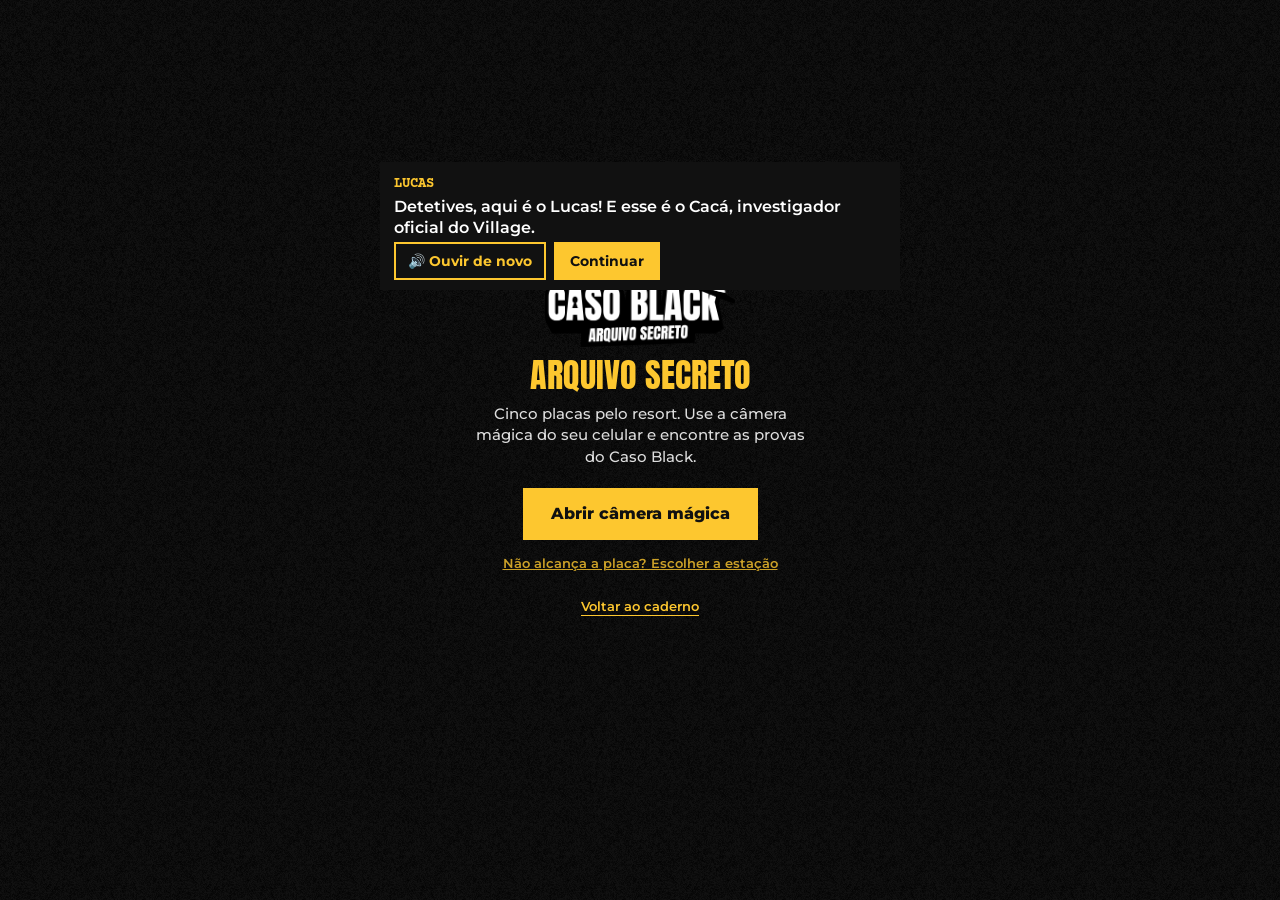
<file: ar8w/index.html>
<!doctype html>
<html lang="pt-BR">
<head>
<link rel="icon" type="image/png" href="../assets/cb-logo.png?v=20261023">
<meta charset="utf-8">
<meta name="viewport" content="width=device-width,initial-scale=1,viewport-fit=cover,user-scalable=no">
<title>Caso Black · Câmera mágica</title>
<link rel="preconnect" href="https://fonts.googleapis.com">
<link href="https://fonts.googleapis.com/css2?family=Anton&family=Caveat:wght@600;700&family=Courier+Prime:wght@400;700&family=Montserrat:wght@500;600;700;800&display=swap" rel="stylesheet">
<script type="importmap">{"imports":{"three":"./vendor/three.module.min.js"}}</script>
<link rel="stylesheet" href="./jogo.css?v=26">
<style>
html,body{margin:0;height:100%;overflow:hidden;background:#111;color:#fff;font-family:Montserrat,sans-serif;overscroll-behavior:none}
#camera{position:fixed;inset:0;width:100vw;height:100vh;display:block}
#css3d{position:fixed;inset:0;z-index:5;pointer-events:none;overflow:hidden} /* FullWindowCanvas move o canvas pro fim do body */#css3d .e1{pointer-events:auto}
#inicio,#erro{position:fixed;inset:0;z-index:20;display:grid;place-items:center;padding:24px;background:#111 url(../assets/ruido.webp);text-align:center}
#inicio[hidden],#erro[hidden],[hidden]{display:none!important}
.caixa{max-width:340px}.caixa img{width:190px;margin:0 auto 10px;display:block}
.caixa h1{font:400 34px/1.05 Anton,sans-serif;color:#fdc72f;text-transform:uppercase;margin:0 0 10px}
.caixa p{font:500 15px/1.45 Montserrat,sans-serif;margin:0 0 20px;color:#ddd}
#abrir,#erro button{min-height:52px;padding:0 28px;border:0;background:#fdc72f;color:#111;font:800 16px Montserrat,sans-serif;cursor:pointer}
#abrir:disabled{opacity:.6}
#status{position:fixed;left:50%;top:calc(14px + env(safe-area-inset-top));transform:translateX(-50%);z-index:10;background:#111d;color:#fdc72f;font:700 14px 'Courier Prime',monospace;padding:10px 14px;max-width:calc(100% - 200px);text-align:center}
#limitado{position:fixed;right:12px;top:calc(62px + env(safe-area-inset-top));z-index:10;background:#c8102e;color:#fff;font:700 11px Montserrat;padding:5px 8px}
#credito{position:fixed;left:0;right:0;bottom:calc(6px + env(safe-area-inset-bottom));z-index:10;text-align:center;font:600 10px Montserrat,sans-serif;color:#fffb;text-shadow:0 1px 2px #000}
#credito a{color:inherit}
#debug{position:fixed;left:8px;bottom:calc(24px + env(safe-area-inset-bottom));z-index:10;font:700 11px monospace;color:#0f0;text-shadow:0 1px 2px #000}
</style>
</head>
<body>
<canvas id="camera"></canvas>
<div id="css3d"></div>
<div id="status" hidden></div>
<div id="limitado" hidden>Mexa o celular devagar</div>
<section id="inicio"><div class="caixa">
  <img src="../assets/cb-logo.png" alt="Caso Black">
  <h1>Arquivo secreto</h1>
  <p>Cinco placas pelo resort. Use a câmera mágica do seu celular e encontre as provas do Caso Black.</p>
  <button id="abrir" disabled>Carregando…</button>
  <button class="sem-mira link">Não alcança a placa? Escolher a estação</button>
  <a class="link" href="../">Voltar ao caderno</a>
</div></section>
<section id="erro" hidden><div class="caixa"><h1>Ops</h1><p></p><button id="erro-recarregar">Tentar novamente</button><a class="link" href="../">Voltar ao caderno</a></div></section>
<div id="credito">AR por 8th Wall · Niantic Spatial · <a href="./xr/LICENSE" target="_blank">licença</a></div>
<div id="debug"></div>
<div id="demo-palco" hidden></div>
<div id="fala-espera"><div id="balao" hidden role="status" aria-live="polite"><img id="beRetrato" src="../assets/be-cabeca.png" alt="Bê" hidden><div><b id="beNome"></b><p id="beTx"></p><button id="fala-repetir" hidden aria-label="Ouvir a fala de novo">🔊 Ouvir de novo</button><button id="fala-proxima" hidden>Continuar</button></div></div></div>
<aside id="mochila" aria-label="Mochila"><b>MOCHILA <span id="dentes" aria-label="Dentes coletados"></span></b><button data-item="lente" aria-pressed="false"></button><button data-item="chave" aria-pressed="false"></button></aside>
<button id="reset" hidden>Reset</button>
<button id="sair-camera" hidden aria-label="Voltar ao início"><svg viewBox="0 0 24 24" aria-hidden="true"><path d="M15 5l-7 7 7 7"/></svg><span>Início</span></button>
<div id="rastro-guia" hidden><i>⬆</i><b></b><small></small></div>
<button id="fixar" hidden>📌 Trazer pra tela</button>
<header id="tela-cheia" hidden><div><span class="tc-onde"></span><small>📌 Tela cheia · mire a placa pra voltar à câmera</small></div><button class="tc-sair">📷 Câmera</button></header>
<div id="aviso" role="status" aria-live="polite" hidden></div>
<button class="sem-mira" id="mirar" hidden>Não consigo mirar</button>
<section id="estacoes" hidden><div class="caixa"><h1>Qual estação?</h1><p>O número fica embaixo da placa.</p><div class="numeros"><button data-estacao="1">1</button><button data-estacao="2">2</button><button data-estacao="3">3</button><button data-estacao="4">4</button><button data-estacao="5">5</button></div><button class="fechar link">Voltar</button></div></section>
<script src="../dados.js?v=dados1"></script>
<script type="module" src="./app.js?v=36"></script>
</body>
</html>
</file>
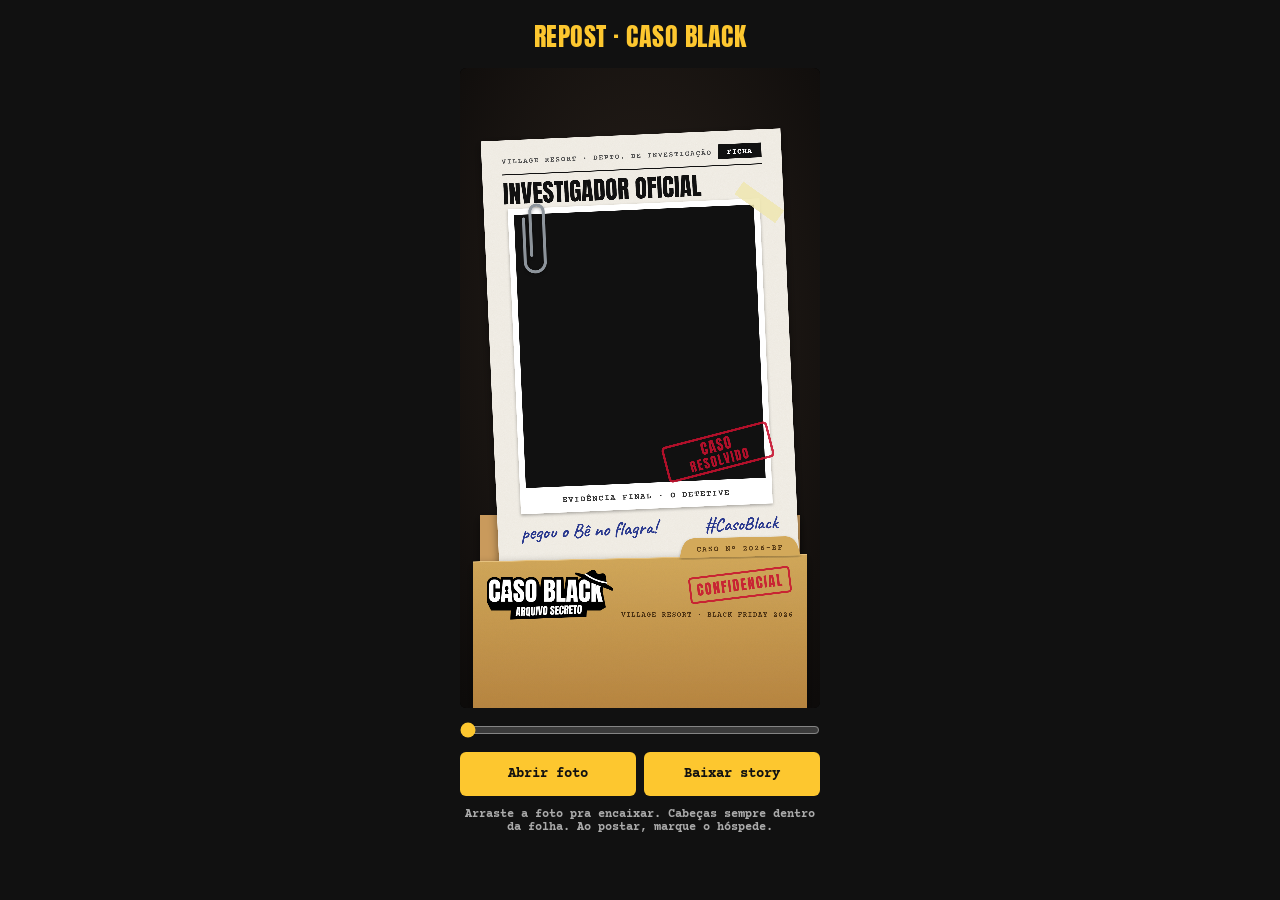
<file: moldura.html>
<!doctype html>
<html lang="pt-BR"><head><meta charset="utf-8"><meta name="viewport" content="width=device-width,initial-scale=1">
<title>Repost Caso Black</title><meta name="robots" content="noindex">
<link href="https://fonts.googleapis.com/css2?family=Anton&family=Courier+Prime:wght@700&display=swap" rel="stylesheet">
<style>
/* Uso da equipe: abre a foto que o hóspede postou (print do story) e monta o repost na moldura da pasta. */
:root{--preto:#111;--amarelo:#FDC72F;--papel:#F4F1EA}
*{box-sizing:border-box}body{margin:0;background:var(--preto);color:var(--papel);font:700 14px 'Courier Prime',monospace;display:flex;flex-direction:column;align-items:center;gap:12px;padding:16px;min-height:100vh}
h1{font:400 26px Anton,sans-serif;margin:0;color:var(--amarelo);letter-spacing:.02em}
canvas{width:min(100%,360px);aspect-ratio:9/16;touch-action:none;background:#000;border-radius:6px}
.bar{display:flex;gap:8px;flex-wrap:wrap;justify-content:center;width:min(100%,360px)}
label,button{flex:1;padding:14px 10px;border:0;border-radius:6px;background:var(--amarelo);color:var(--preto);font:inherit;text-align:center;cursor:pointer}
button.alt{background:#333;color:var(--papel)}input[type=file]{display:none}input[type=range]{width:min(100%,360px);accent-color:var(--amarelo)}
p{margin:0;max-width:360px;text-align:center;color:#aaa;font-size:12px}
</style></head><body>
<h1>REPOST · CASO BLACK</h1>
<canvas id="c" width="1080" height="1920"></canvas>
<input type="range" id="zoom" min="1" max="3" step=".01" value="1" aria-label="Zoom">
<div class="bar"><label>Abrir foto<input type="file" id="arq" accept="image/*"></label><button id="sai">Baixar story</button></div>
<p>Arraste a foto pra encaixar. Cabeças sempre dentro da folha. Ao postar, marque o hóspede.</p>
<script>
const W=1080,H=1920,J={cx:539.35,cy:835,w:724,h:824,ang:-2.5*Math.PI/180};   // furo de assets/filtro/moldura.svg
const c=document.getElementById('c'),x=c.getContext('2d'),mold=new Image();let foto=null,z=1,dx=0,dy=0;
mold.onload=desenha;mold.src='assets/filtro/moldura.png';
function base(){const s=Math.max(J.w/foto.width,J.h/foto.height)*z;return{s,w:foto.width*s,h:foto.height*s}}
function limita(){const b=base();dx=Math.min(0,Math.max(J.w-b.w,dx));dy=Math.min(0,Math.max(J.h-b.h,dy))}
function desenha(){
  x.fillStyle='#111';x.fillRect(0,0,W,H);
  if(foto){const b=base();x.save();x.translate(J.cx,J.cy);x.rotate(J.ang);x.beginPath();x.rect(-J.w/2,-J.h/2,J.w,J.h);x.clip();x.drawImage(foto,-J.w/2+dx,-J.h/2+dy,b.w,b.h);x.restore()}
  if(mold.complete&&mold.naturalWidth)x.drawImage(mold,0,0,W,H);
}
document.getElementById('arq').onchange=e=>{const f=e.target.files[0];if(!f)return;const i=new Image();i.onload=()=>{foto=i;z=1;document.getElementById('zoom').value=1;const b=base();dx=(J.w-b.w)/2;dy=0;limita();desenha()};i.src=URL.createObjectURL(f)};   // começa pelo topo: não corta cabeça
document.getElementById('zoom').oninput=e=>{if(!foto)return;const b0=base();z=+e.target.value;const b=base(),k=b.w/b0.w;dx=J.w/2-(J.w/2-dx)*k;dy=J.h/2-(J.h/2-dy)*k;limita();desenha()};
let arr=null;c.onpointerdown=e=>{arr=[e.clientX,e.clientY];c.setPointerCapture(e.pointerId)};
c.onpointermove=e=>{if(!arr||!foto)return;const k=W/c.clientWidth,a=[(e.clientX-arr[0])*k,(e.clientY-arr[1])*k];arr=[e.clientX,e.clientY];
  const co=Math.cos(-J.ang),si=Math.sin(-J.ang);dx+=a[0]*co-a[1]*si;dy+=a[0]*si+a[1]*co;limita();desenha()};
c.onpointerup=c.onpointercancel=()=>arr=null;
document.getElementById('sai').onclick=()=>c.toBlob(async b=>{const f=new File([b],'caso-black-repost.jpg',{type:'image/jpeg'});
  try{if(navigator.canShare&&navigator.canShare({files:[f]}))return await navigator.share({files:[f]})}catch(e){if(e.name==='AbortError')return}
  const a=document.createElement('a');a.href=URL.createObjectURL(b);a.download=f.name;a.click()},'image/jpeg',.92);
</script></body></html>
</file>
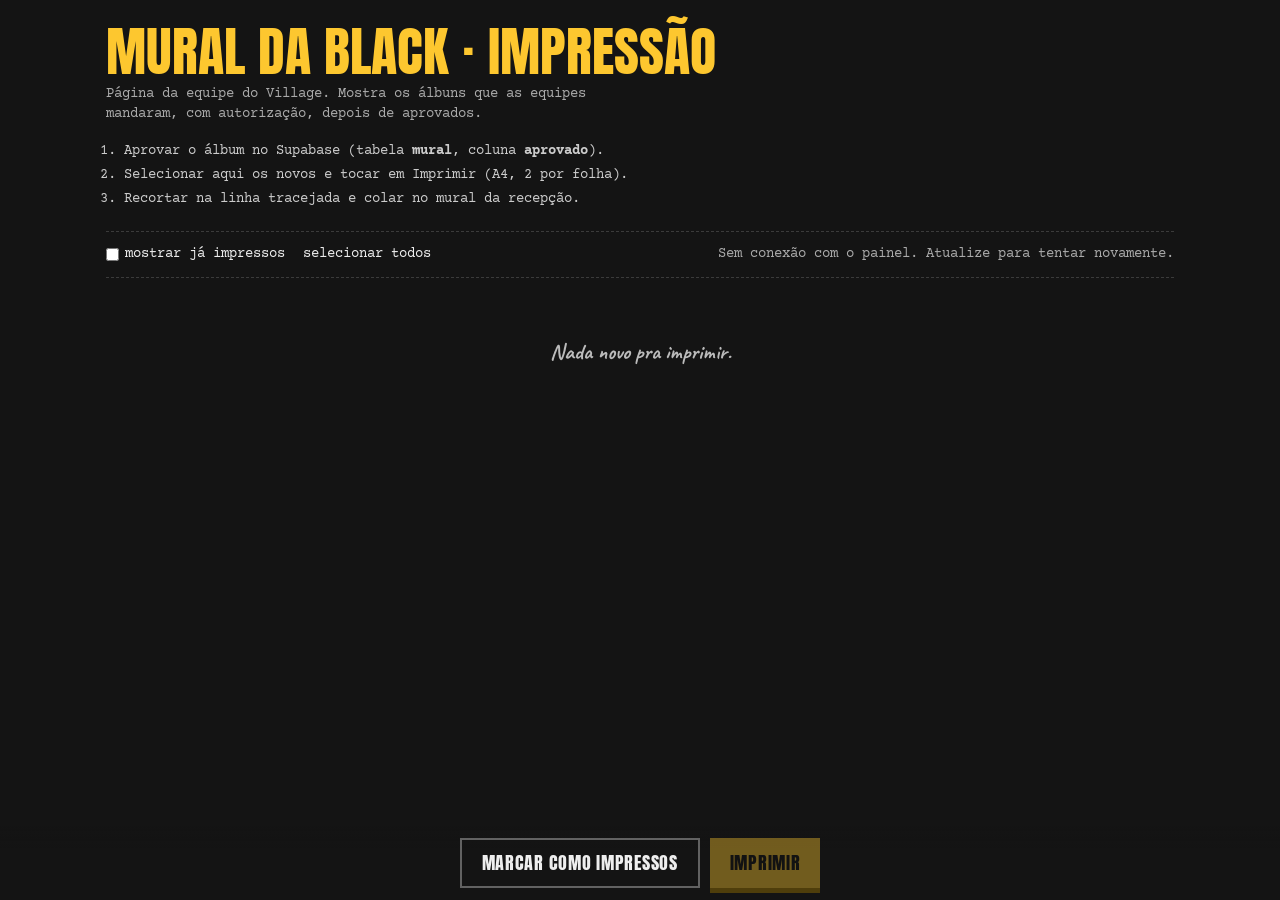
<file: mural.html>
<!doctype html>
<html lang="pt-BR">
<head>
<meta charset="utf-8">
<meta name="viewport" content="width=device-width,initial-scale=1,viewport-fit=cover">
<meta name="robots" content="noindex">
<title>Mural da Black · Impressão</title>
<link rel="icon" href="assets/cb-logo-chapeu.png">
<link rel="preconnect" href="https://fonts.googleapis.com">
<link rel="preconnect" href="https://fonts.gstatic.com" crossorigin>
<link href="https://fonts.googleapis.com/css2?family=Anton&family=Caveat:wght@700&family=Courier+Prime:wght@400;700&display=swap" rel="stylesheet">
<style>
:root{--preto:#111;--amarelo:#FDC72F;--papel:#F4F1EA}
*{box-sizing:border-box;margin:0;padding:0;-webkit-tap-highlight-color:transparent}
body{background:#141414;color:#eee;font:400 14px/1.45 'Courier Prime',monospace;-webkit-font-smoothing:antialiased}
button{font:inherit;color:inherit;background:none;border:0;cursor:pointer}
img{display:block;max-width:100%}
.pg{max-width:1100px;margin:0 auto;padding:24px 16px 120px}
h1{font:400 clamp(34px,8vw,54px)/1 Anton;color:var(--amarelo);text-transform:uppercase}
.sub{color:#aaa;margin-top:6px;max-width:60ch}
.passos{margin:16px 0 0 18px;color:#ccc}
.passos li{margin-top:4px}
.exemplo{display:none;margin-top:14px;max-width:100%;font-weight:700;font-size:11px;letter-spacing:.12em;color:var(--preto);background:var(--amarelo);padding:5px 8px}
.ex .exemplo{display:inline-block}
.barra{display:flex;flex-wrap:wrap;align-items:center;gap:10px 18px;margin-top:22px;padding:12px 0;border-top:1px dashed #ffffff2a;border-bottom:1px dashed #ffffff2a}
.barra label{display:flex;align-items:center;gap:6px;cursor:pointer}
.barra .n{margin-left:auto;color:#aaa}
.grade{display:grid;grid-template-columns:repeat(2,1fr);gap:18px 14px;margin-top:20px}
@media(min-width:700px){.grade{grid-template-columns:repeat(5,1fr)}}
.alb{position:relative;background:var(--papel);color:var(--preto);padding:5px;cursor:pointer;outline:3px solid transparent;transition:outline-color .2s,opacity .2s}
.alb.sel{outline-color:var(--amarelo)}
.alb.feito{opacity:.45}
.alb img{width:100%;aspect-ratio:9/16;object-fit:cover;background:#ddd}
.alb .eq{font:700 17px/1.1 Caveat;text-align:center;padding:5px 2px 2px;overflow:hidden;text-overflow:ellipsis;white-space:nowrap}
.alb .dt{font-size:10px;text-align:center;color:#666}
.alb .ck{position:absolute;left:10px;top:10px;width:26px;height:26px;border-radius:50%;background:#000a;border:2px solid #fff;display:grid;place-items:center;font:700 15px/1 sans-serif;color:var(--preto)}
.alb.sel .ck{background:var(--amarelo);border-color:var(--preto)}
.alb.sel .ck::after{content:"✓"}
.alb .tag{position:absolute;right:10px;top:10px;font-weight:700;font-size:9px;letter-spacing:.1em;background:var(--preto);color:var(--amarelo);padding:3px 5px}
.vazio{grid-column:1/-1;text-align:center;font:700 22px Caveat;color:#bbb;padding:40px 0}
.acao{position:fixed;left:0;right:0;bottom:0;padding:12px 16px calc(12px + env(safe-area-inset-bottom));background:linear-gradient(#14141400,#141414 30%);display:flex;justify-content:center;gap:10px}
.acao button{font:400 18px/1 Anton;letter-spacing:.04em;text-transform:uppercase;padding:14px 20px}
#imp{background:var(--amarelo);color:var(--preto);box-shadow:0 5px 0 #a87d00}
#imp:disabled{opacity:.4;cursor:default}
#marca{border:2px solid #ffffff55}

/* folha: A4 retrato, 2 álbuns de 96 x 170,7 mm lado a lado, com nome da equipe e linha de corte */
.folhas{display:none}
@page{size:A4 portrait;margin:6mm}
@media print{
  body{background:#fff}
  .pg,.acao{display:none}
  .folhas{display:block}
  .folha{display:flex;justify-content:center;gap:6mm;padding-top:20mm;break-after:page}
  .folha:last-child{break-after:auto}
  .cp{width:96mm;outline:.2mm dashed #bbb;outline-offset:1.5mm}
  .cp img{width:96mm;height:170.67mm;object-fit:cover}
  .cp b{display:block;font:700 15pt/1 Caveat;color:#111;text-align:center;margin-top:3mm}
}
</style>
</head>
<body>
<main class="pg">
  <h1>Mural da Black · impressão</h1>
  <p class="sub">Página da equipe do Village. Mostra os álbuns que as equipes mandaram, com autorização, depois de aprovados.</p>
  <ol class="passos">
    <li>Aprovar o álbum no Supabase (tabela <b>mural</b>, coluna <b>aprovado</b>).</li>
    <li>Selecionar aqui os novos e tocar em Imprimir (A4, 2 por folha).</li>
    <li>Recortar na linha tracejada e colar no mural da recepção.</li>
  </ol>
  <span class="exemplo">ÁLBUNS DE EXEMPLO · backend ainda não ligado</span>
  <div class="barra">
    <label><input type="checkbox" id="verFeitos"> mostrar já impressos</label>
    <button id="todos">selecionar todos</button>
    <span class="n" id="n"></span>
  </div>
  <section class="grade" id="grade"></section>
</main>
<div class="acao"><button id="marca">Marcar como impressos</button><button id="imp" disabled>Imprimir</button></div>
<div class="folhas" id="folhas"></div>

<script src="dados.js?v=4"></script>
<script>
(() => {
  const C = window.CB_CONFIG, $ = s => document.querySelector(s), KEY = 'cb-impressos';
  const ler = () => { try { return JSON.parse(localStorage.getItem(KEY)) || [] } catch (e) { return [] } };
  const gravar = v => { try { localStorage.setItem(KEY, JSON.stringify(v)) } catch (e) {} };
  const EXEMPLOS = ['Equipe Lucas', 'Detetives da Piscina', 'Família Rocha', 'Os Sherlocks'].map((equipe, i) => ({id: 'ex' + i, equipe, url: `assets/mural-exemplo/${i + 1}.jpg`, ex: true}));
  let lista = [], sel = new Set(), csrf = '';

  async function carregar() {
    try {
      if (C.backend === 'supabase' && C.supabaseUrl) {
        const r = await fetch(`${C.supabaseUrl}/rest/v1/mural?aprovado=eq.true&select=id,equipe,arquivo,criado_em&order=criado_em.asc&limit=500`,
          {headers: {apikey: C.supabaseAnon, Authorization: 'Bearer ' + C.supabaseAnon}});
        if (r.ok) return (await r.json()).map(m => ({id: m.id, equipe: m.equipe, em: m.criado_em, url: `${C.supabaseUrl}/storage/v1/object/public/mural/${m.arquivo}`}));
      } else if (C.backend === 'endpoint' && C.endpoint) {
        const session = await fetch(C.endpoint + '?session=1', {cache: 'no-store'}).then(r => r.json());
        if (!session.autenticado) { location.replace('painel.html?voltar=mural'); return []; }
        csrf = session.csrf;
        const r = await fetch(C.endpoint + (C.endpoint.includes('?') ? '&' : '?') + 'mural=1');
        if (!r.ok) throw Error('Não foi possível carregar os álbuns.');
        const albuns = await r.json(); gravar(albuns.filter(m => m.impresso_em).map(m => m.id));
        return albuns.map(m => ({id: m.id, equipe: m.equipe, em: m.criado_em, url: C.endpoint + '?imagem=' + encodeURIComponent(m.id)}));
      }
    } catch (e) {}
    return null;
  }

  function pintar() {
    const feitos = ler(), ver = $('#verFeitos').checked, g = $('#grade');
    const vis = lista.filter(m => ver || !feitos.includes(m.id));
    g.textContent = '';
    if (!vis.length) g.innerHTML = '<p class="vazio">Nada novo pra imprimir.</p>';
    vis.forEach(m => {
      const f = document.createElement('figure');
      f.className = 'alb' + (sel.has(m.id) ? ' sel' : '') + (feitos.includes(m.id) ? ' feito' : '');
      const img = new Image(); img.src = m.url; img.alt = 'Álbum da ' + m.equipe; img.loading = 'lazy';
      const eq = document.createElement('div'); eq.className = 'eq'; eq.textContent = m.equipe;
      const dt = document.createElement('div'); dt.className = 'dt'; dt.textContent = m.em ? new Date(m.em).toLocaleDateString('pt-BR') : '';
      const ck = document.createElement('span'); ck.className = 'ck';
      f.append(img, eq, dt, ck);
      if (m.ex) { const t = document.createElement('span'); t.className = 'tag'; t.textContent = 'EXEMPLO'; f.append(t) }
      f.onclick = () => { sel.has(m.id) ? sel.delete(m.id) : sel.add(m.id); pintar() };
      g.append(f);
    });
    $('#n').textContent = `${sel.size} selecionado(s) · ${vis.length} na lista`;
    $('#imp').disabled = !sel.size;
    $('#imp').textContent = sel.size ? `Imprimir ${sel.size} (${Math.ceil(sel.size / 2)} folha${sel.size > 2 ? 's' : ''})` : 'Imprimir';
  }

  function montarFolhas() {
    const F = $('#folhas'), itens = lista.filter(m => sel.has(m.id));
    F.textContent = '';
    for (let i = 0; i < itens.length; i += 2) {
      const fo = document.createElement('div'); fo.className = 'folha';
      itens.slice(i, i + 2).forEach(m => {
        const cp = document.createElement('div'); cp.className = 'cp';
        const img = new Image(); img.src = m.url; img.alt = '';
        const b = document.createElement('b'); b.textContent = m.equipe;
        cp.append(img, b); fo.append(cp);
      });
      F.append(fo);
    }
    return Promise.all([...F.querySelectorAll('img')].map(im => im.complete ? 0 : new Promise(ok => { im.onload = im.onerror = ok })));
  }

  $('#imp').onclick = async () => { await montarFolhas(); print() };
  $('#marca').onclick = async () => {
    if (!sel.size) return;
    if (C.backend === 'endpoint') {
      const r = await fetch(C.endpoint, {method: 'POST', headers: {'Content-Type': 'application/json'}, body: JSON.stringify({evento: 'impressos', ids: [...sel], csrf})}).catch(() => null);
      if (!r?.ok) { $('#n').textContent = 'Não foi possível marcar. Atualize a página e tente novamente.'; return; }
    }
    gravar([...new Set([...ler(), ...sel])]); sel.clear(); pintar();
  };
  $('#todos').onclick = () => { const feitos = ler(); lista.forEach(m => ($('#verFeitos').checked || !feitos.includes(m.id)) && sel.add(m.id)); pintar() };
  $('#verFeitos').onchange = pintar;

  carregar().then(real => {
    const demo = new URLSearchParams(location.search).has('demo');
    document.body.classList.toggle('ex', !real && demo); lista = real || (demo ? EXEMPLOS : []); pintar();
    if (!real && !demo) $('#n').textContent = 'Sem conexão com o painel. Atualize para tentar novamente.';
  });
})();
</script>
</body>
</html>
</file>
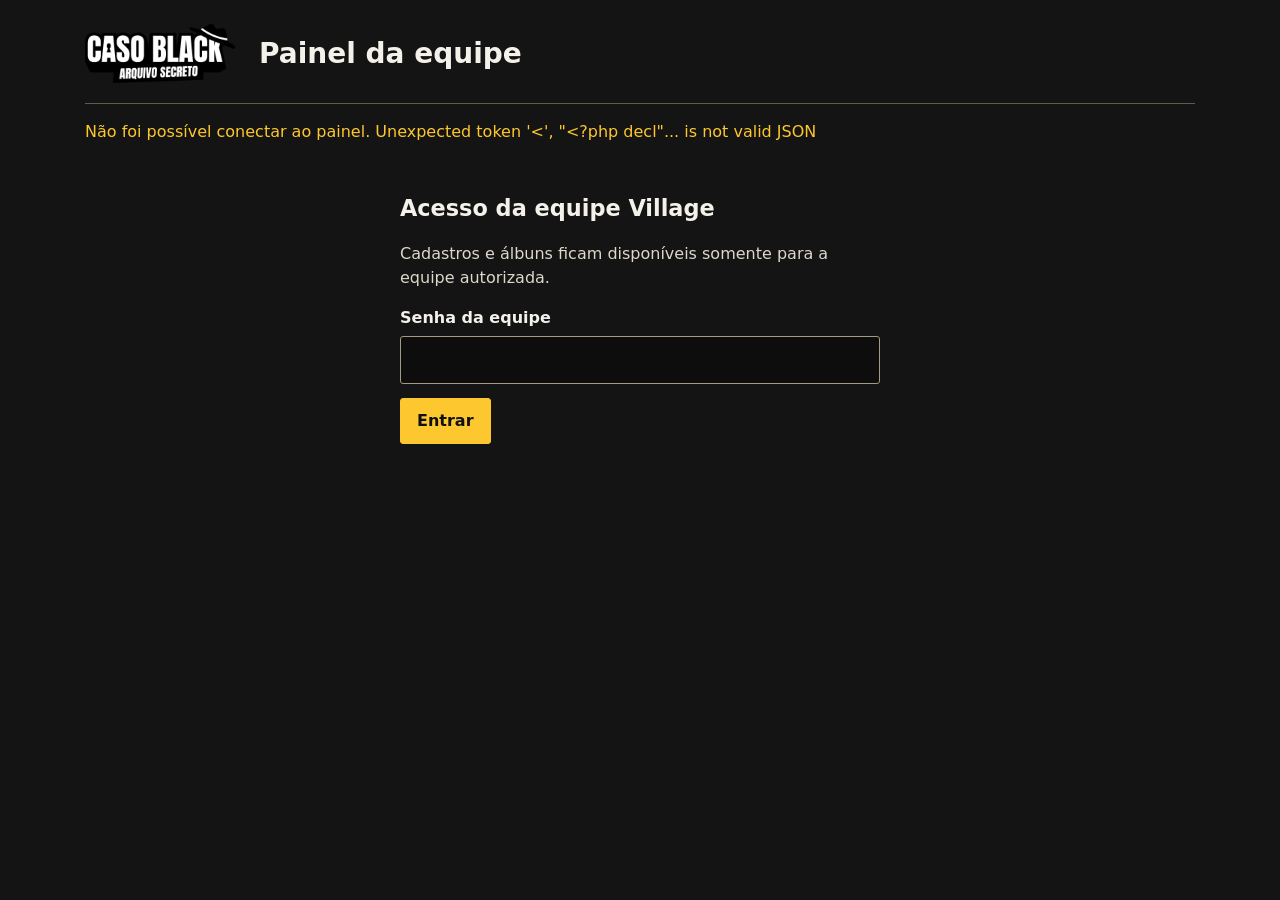
<file: painel.html>
<!doctype html>
<html lang="pt-BR">
<head>
<meta charset="utf-8">
<meta name="viewport" content="width=device-width,initial-scale=1">
<meta name="robots" content="noindex,nofollow">
<meta http-equiv="Content-Security-Policy" content="default-src 'self'; img-src 'self' data:; style-src 'self'; script-src 'self'; connect-src 'self'; base-uri 'none'; form-action 'self'">
<title>Equipe · Caso Black</title>
<link rel="icon" href="assets/cb-logo.png">
<link rel="stylesheet" href="painel.css">
<script src="painel.js" defer></script>
</head>
<body>
<main>
  <header><img src="assets/cb-logo.png" alt="Caso Black"><h1>Painel da equipe</h1><button id="sair" hidden>Sair</button></header>
  <p id="aviso" role="status" aria-live="polite"></p>
  <section id="acesso">
    <h2>Acesso da equipe Village</h2>
    <p>Cadastros e álbuns ficam disponíveis somente para a equipe autorizada.</p>
    <form id="login"><label for="senha">Senha da equipe</label><input type="password" id="senha" autocomplete="current-password" required maxlength="200"><button class="principal">Entrar</button></form>
  </section>
  <section id="conteudo" hidden>
    <nav aria-label="Seções do painel"><a href="#albuns">Álbuns recebidos</a><a href="#cadastros">Cadastros</a><a href="#tv">Vídeos da TV</a><a href="#rastro">Estação 4</a><a href="#grupo">Grupo VIP</a><a href="mural.html">Imprimir aprovados</a><button id="atualizar">Atualizar</button></nav>
    <section id="albuns"><h2>Álbuns recebidos</h2><p>Confira as fotos e o nome da equipe. Somente os aprovados entram na fila de impressão da recepção.</p><label for="filtro">Mostrar</label><select id="filtro"><option value="pendente">Aguardando aprovação</option><option value="aprovado">Aprovados</option><option value="rejeitado">Não aprovados</option><option value="todos">Todos</option></select><div id="lista-albuns"></div></section>
    <section id="cadastros"><div class="titulo"><h2>Cadastros <span id="total"></span></h2><a class="botao" href="api/index.php?export=1">Baixar CSV de contatos</a></div><p id="limite-lista"></p><div class="tabela"><table><thead><tr><th>Nome</th><th>E-mail</th><th>Telefone / WhatsApp</th><th>Provas</th><th>Cadastro</th></tr></thead><tbody id="contatos"></tbody></table></div></section>
    <section id="tv"><h2>Vídeos da TV</h2><p>Tocam em sequência no telão da recepção, nesta ordem, e o quadro dos retratos aparece entre eles. A TV pega as mudanças em até 5 minutos. Prefira MP4 em 1080p de até 100 MB.</p><ol id="lista-tv"></ol><form id="enviar-tv"><label for="arquivo-tv">Adicionar vídeo (MP4)</label><input id="arquivo-tv" type="file" accept="video/mp4" required><button class="principal">Enviar vídeo</button><progress id="progresso-tv" max="1" value="0" hidden></progress></form></section>
    <section id="rastro"><h2>Estação 4 · Rastro do Pipoca</h2><p>Ligado: a lupa na folha Faro do Pipoca mostra patinhas em AR no chão até a placa da Estação 4, e o jogo abre lá. Desligado: a família usa a lupa direto na placa da Estação 4 e o jogo da memória já abre (a folha do faro não é necessária). Vale para quem abrir a câmera depois de salvar.</p><label class="chave-rastro"><input id="rastro-ligado" type="checkbox"> Rastro do Pipoca ligado</label></section>
    <section id="grupo"><h2>Grupo VIP</h2><p>Cole o convite oficial. Esse botão aparecerá no final do caso. Enquanto o link não for cadastrado, o jogador pode registrar o contato para receber as novidades.</p><form id="ajustes"><label for="vip">Link do WhatsApp</label><input id="vip" type="url" placeholder="https://chat.whatsapp.com/..." maxlength="500"><button class="principal">Salvar link</button></form></section>
  </section>
</main>
</body>
</html>
</file>
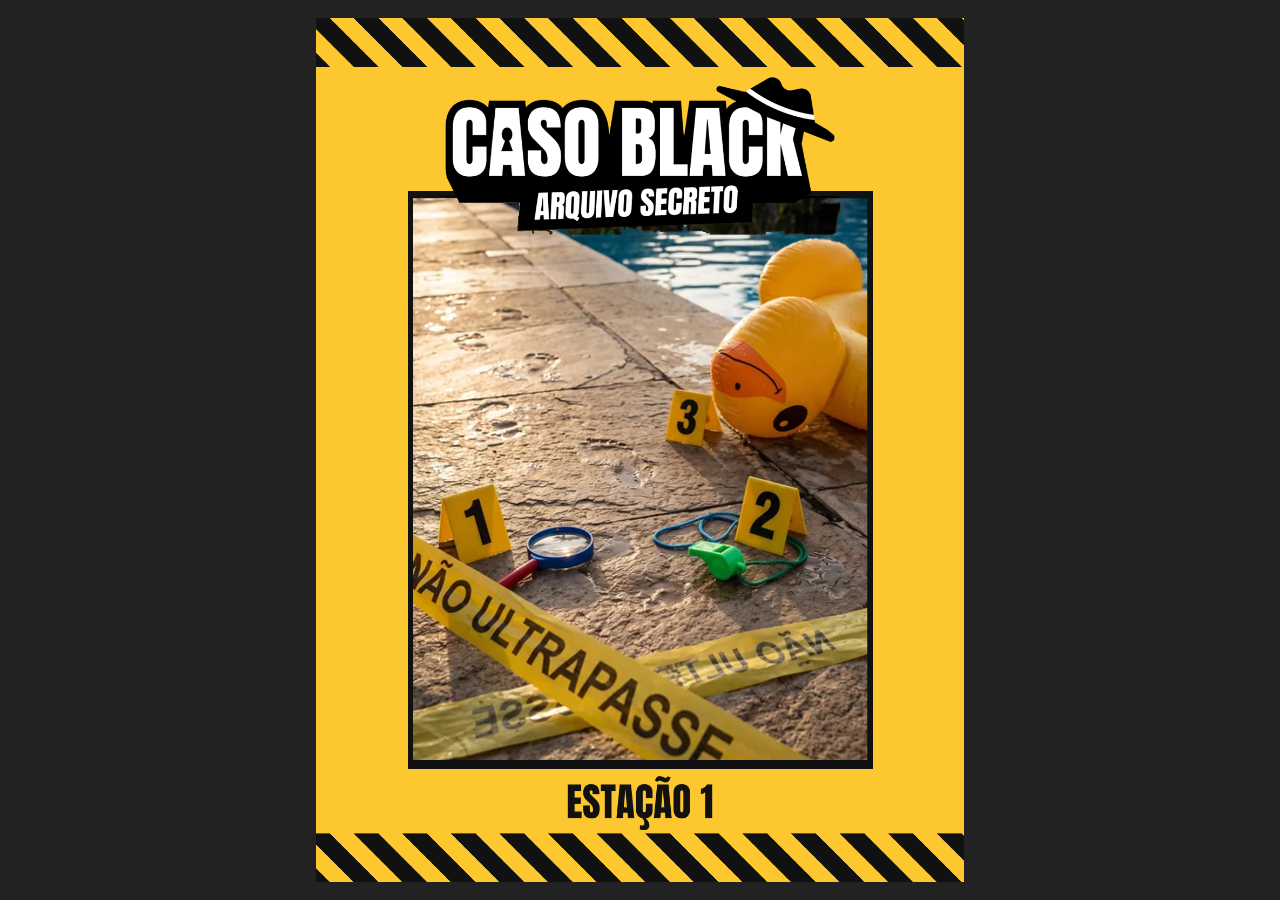
<file: ar8w/placa-teste.html>
<!doctype html>
<html lang="pt-BR">
<head>
<meta charset="utf-8">
<meta name="viewport" content="width=device-width,initial-scale=1">
<title>Placa Estação 1 (teste)</title>
<style>
@page{size:A4 portrait;margin:0}
html,body{margin:0;background:#222;height:100%}
body{display:grid;place-items:center}
img{display:block;height:96vh;max-width:96vw;object-fit:contain;background:#fff}
@media print{body{background:#fff}img{width:210mm;height:280mm;max-width:none}}
</style>
</head>
<body><img src="./alvos/placa-1.png" alt="Placa da Estação 1"></body>
</html>
</file>
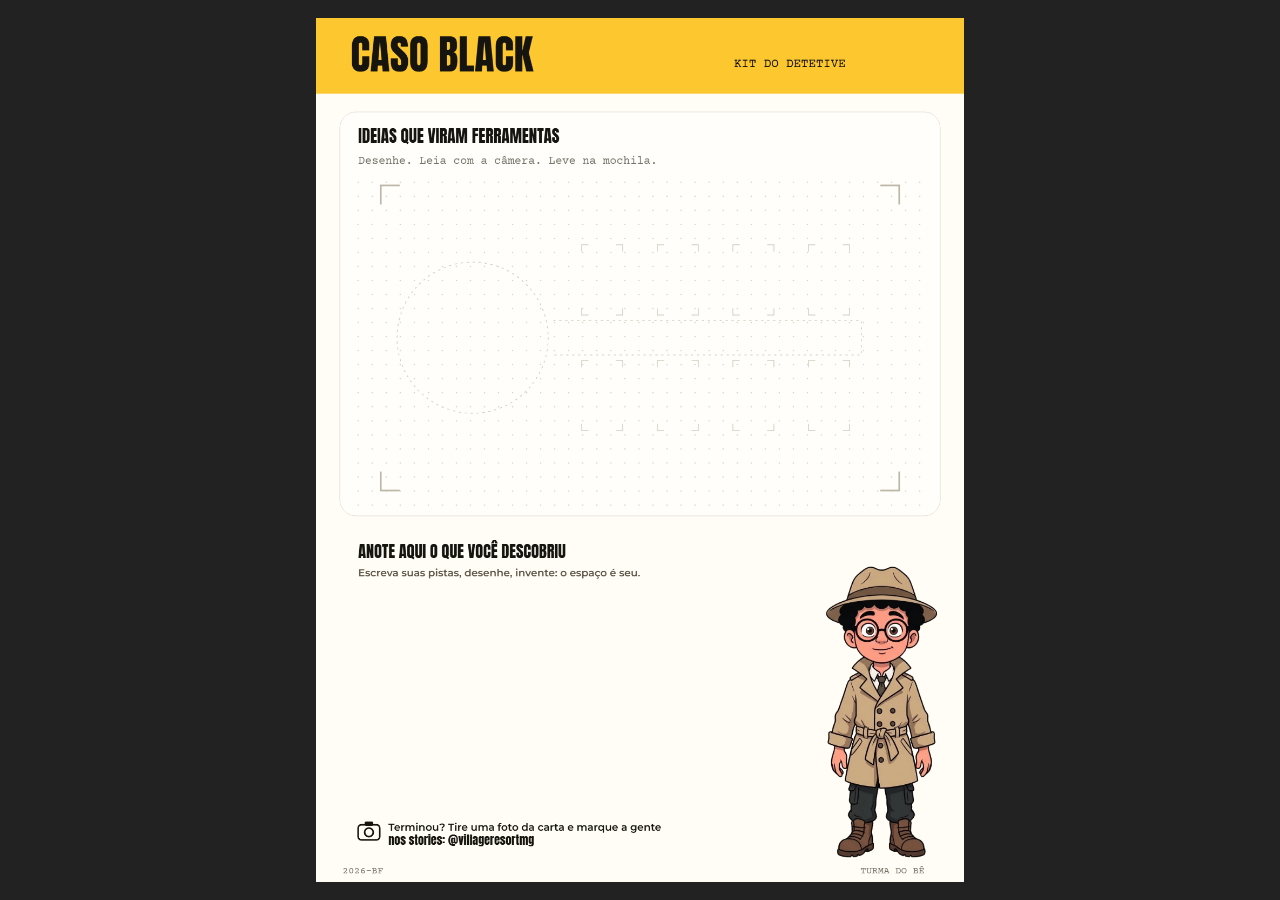
<file: ar8w/verso-teste.html>
<!doctype html>
<html lang="pt-BR">
<head>
<meta charset="utf-8">
<meta name="viewport" content="width=device-width,initial-scale=1">
<title>Verso da carta (teste)</title>
<style>
@page{size:A4 portrait;margin:0}
html,body{margin:0;background:#222;height:100%}
body{display:grid;place-items:center}
img{display:block;height:96vh;max-width:96vw;object-fit:contain;background:#fff}
@media print{html,body{width:210mm;height:297mm;background:#fff}img{width:182.88mm;height:243.84mm;max-width:none}}
</style>
</head>
<body><img src="./alvos/verso-teste.png" alt="Verso da carta: caderno do detetive"></body>
</html>
</file>
<file: caso.css>
/* Caso Black · ficha, cadastro, carimbos */
.ov{position:fixed;inset:0;z-index:80;display:grid;place-items:center;padding:16px;background:#000c;visibility:hidden;opacity:0;transition:opacity .25s,visibility 0s .25s}
.ov.on{visibility:visible;opacity:1;transition:opacity .25s}
.ovc{position:relative;width:100%;max-width:400px;max-height:calc(100dvh - 32px);overflow:auto;background:var(--papel);border-radius:6px;padding:20px 20px 22px;color:var(--preto);
  box-shadow:0 20px 50px #000a;transform:translateY(14px) rotate(-.6deg);transition:transform .35s cubic-bezier(.2,.9,.25,1)}
.ov.on .ovc{transform:none}
.ovc .k{font:700 9.5px "Courier Prime",monospace;letter-spacing:.18em;color:#666}
.ovc h3{font:400 27px/1.02 Anton;margin:6px 0 8px;letter-spacing:.01em}
.ovc .mono{font:13px/1.45 "Courier Prime",monospace;color:#222;margin:0 0 10px}
.ovc label{display:block;font:700 9.5px "Courier Prime",monospace;letter-spacing:.16em;margin:12px 0 5px}
.ovc input[type=text],.ovc input:not([type]){width:100%;height:46px;border:1.5px solid var(--preto);border-radius:4px;background:#fffdf7;padding:0 12px;font:16px "Courier Prime",monospace;color:var(--preto)}
.ovc .lgpd{display:flex;gap:9px;align-items:flex-start;font:400 11.5px/1.4 "Courier Prime",monospace;letter-spacing:0;color:#333;margin-top:14px;cursor:pointer}
.ovc .lgpd input{width:20px;height:20px;flex:none;accent-color:#111;margin:0}
.ovc .erro{min-height:18px;font:700 12px "Courier Prime",monospace;color:var(--verm);margin:8px 0 4px}
.ovc .btn{width:100%}
.ovc .fechar{position:absolute;right:8px;top:8px;width:40px;height:40px;display:grid;place-items:center;border-radius:50%;background:none;border:0;color:var(--preto)}
.ovc .fechar svg{width:18px;height:18px}
.ovc .campo{display:flex;gap:8px}.ovc .campo input{flex:1;text-transform:uppercase;letter-spacing:.2em}.ovc .campo .btn{width:auto;padding:0 14px;font-size:15px}

/* carimbo conquistado */
#carimbo .ovc{text-align:center}
.slotC{width:150px;height:150px;margin:6px auto 0}
.slotC .selo{width:100%;height:100%;transform:rotate(-12deg)}
.slotC.bate .selo{animation:bate .6s cubic-bezier(.3,1.4,.5,1) both}
@keyframes bate{0%{transform:scale(2.6) rotate(8deg);opacity:0}45%{opacity:1}55%{transform:scale(.92) rotate(-12deg)}100%{transform:rotate(-12deg)}}
#carimbo .ovc.papel{animation:none}
#carimbo .ali:not(:empty){font:700 20px/1.15 Caveat;color:#2b3a8f;margin:0 0 12px}
#carimbo .ali b{display:block;font:400 13px Anton;letter-spacing:.12em;color:var(--verm);margin-bottom:2px}
#kFoto{display:flex;align-items:center;justify-content:center;margin:0 0 8px;font:400 17px Anton;letter-spacing:.08em;cursor:pointer}#kFoto[hidden]{display:none}#kFoto input{display:none}
#carimbo.on .slotC.bate~*{animation:sobe .4s .5s both}
@keyframes sobe{from{opacity:0;transform:translateY(8px)}}
#carimbo.on .ovc{animation:tranco .25s .33s}
@keyframes tranco{40%{transform:translateY(4px) scale(.99)}}
.frag{display:inline-flex;flex-direction:column;align-items:center;background:#fffdf7;border:1.5px solid var(--preto);padding:6px 10px 8px;margin:4px 0 10px;transform:rotate(1.2deg)}
.frag .nq{font:700 9px "Courier Prime",monospace;letter-spacing:.16em;margin-bottom:4px}
.frag .retrato{width:66px;height:auto}
#carimbo.fim h3{color:var(--verm)}

/* ficha */
.cgrade{display:grid;grid-template-columns:repeat(6,1fr);gap:6px;margin-top:10px}
.cgrade .cel{aspect-ratio:1;border:1.5px dashed #0005;border-radius:50%;display:grid;place-items:center;background:none;padding:0;font:400 15px Anton;color:#0006}
.cgrade .cel.tem{border-color:transparent}.cgrade .cel .selo{width:118%;height:118%;transform:rotate(-10deg)}
.cgrade .cel.f6{border-color:#c8102e66;color:#c8102e88}
.rf{background:#fffdf7;border:1.5px solid var(--preto);padding:6px;margin-top:6px}.rf .retrato{display:block;width:100%;height:auto}
.pq{font-size:11.5px!important;margin-top:8px!important}
.prog i.car{box-shadow:0 0 0 2px #1d3f8f}

/* foto de detetive */
#filtro{position:fixed;inset:0;z-index:95;background:#000;display:none}
#filtro.on{display:block}
#filtro canvas,#filtro img#fiFoto{position:absolute;inset:0;width:100%;height:100%;object-fit:contain}
#filtro img#fiFoto{display:none;background:#000}
#filtro.foto img#fiFoto{display:block}
#filtro.flash::after{content:"";position:absolute;inset:0;background:#fff;animation:flash .3s forwards}
@keyframes flash{to{opacity:0}}
#filtro .x{position:absolute;right:14px;top:calc(env(safe-area-inset-top) + 14px);z-index:3;width:44px;height:44px;border-radius:50%;background:#000a;color:#fff;display:grid;place-items:center}
#filtro .x svg{width:20px;height:20px}
.fiMsg{position:absolute;left:0;right:0;top:calc(env(safe-area-inset-top) + 72px);text-align:center;font:700 12px "Courier Prime";letter-spacing:.18em;color:#fff;text-shadow:0 1px 4px #000}
.fiBar{position:absolute;left:0;right:0;bottom:calc(env(safe-area-inset-bottom) + 22px);display:flex;justify-content:center;gap:10px;padding:0 20px}
.fiBar.pronta,#filtro.foto .fiBar.vivo,#filtro.foto .fiMsg{display:none}
#filtro.foto .fiBar.pronta{display:flex}
.fiDica{display:none;z-index:3}#filtro.foto .fiDica{display:block}
.fiBar .btn{flex:1;max-width:200px;margin:0}
.fiBar .btn.alt{background:#f2f2f2}
.fiDisp{width:76px;height:76px;border-radius:50%;background:var(--amarelo);border:5px solid #fff;box-shadow:0 0 0 3px #0008}
.fiDisp:active{transform:scale(.92)}
.ovc .btn.alt{background:#e6e1d4;color:var(--preto);display:flex;align-items:center;justify-content:center}

.ovc textarea{width:100%;border:1.5px solid var(--preto);border-radius:4px;background:#fffdf7;padding:10px 12px;font:15px/1.4 "Courier Prime",monospace;color:var(--preto);resize:vertical}
.ovc .muPrev{display:block;width:42%;margin:4px auto 2px;aspect-ratio:9/16;object-fit:cover;border-radius:3px;box-shadow:0 6px 16px #0004;transform:rotate(-2deg);background:#e7e1d3}
#oOk,#muEnv{width:100%;margin-top:14px}
#opinaOv,#muralOv,#cad{z-index:95}
</file>
<file: quadro-ar.css>
#lupa video{position:absolute;inset:0;width:100%;height:100%;object-fit:cover;pointer-events:none}
#lupa canvas{object-fit:cover}
#lupa #lupaFoto{object-fit:cover;pointer-events:none}
#lupa.foto-parede video{visibility:hidden}
#lupa.foto-parede .aro,#lupa.foto-parede .info{display:none}
#lupa.lendo-parede .aro,#lupa.lendo-parede .info{display:none}
#lupa #lupaLeitura{position:absolute;top:calc(72px + env(safe-area-inset-top));left:50%;translate:-50% 0;padding:10px 16px;background:#191816e8;color:#fdc72f;font:700 14px Montserrat,sans-serif;white-space:nowrap;pointer-events:none;z-index:3}
#lupa #lupaReler{position:absolute;top:calc(14px + env(safe-area-inset-top));left:14px;z-index:3;min-height:44px;padding:8px 12px;background:#191816;color:#fdc72f;border:2px solid #fdc72f;font:700 13px Montserrat,sans-serif;touch-action:manipulation;cursor:pointer}
#lupa [hidden]{display:none!important}
#lupa.obturador::after{content:'';position:absolute;inset:0;z-index:5;pointer-events:none;background:#fff;animation:qar-flash 220ms ease-out both}
@keyframes qar-flash{from{opacity:.85}to{opacity:0}}
#lupa.quadro-ar .aro,#lupa.quadro-ar .info{display:none}
#lupa.mochila-foco .aro,#lupa.mochila-foco .info{display:none}
body.mochila-carta #quadro.ar,body.mochila-carta #quadroHUD{visibility:hidden;pointer-events:none}
#quadro.ar{inset:auto;left:0;top:0;width:600px;height:800px;overflow:visible;transform-origin:0 0;background:none;border:0;box-shadow:3px 7px 14px #0005;will-change:transform;isolation:isolate;overscroll-behavior:none}
#quadro.ar::before{content:'';position:absolute;inset:0;z-index:-1;border:9px solid #6b452b;background:var(--noise),radial-gradient(ellipse at 25% 20%,#c79a66,#9e7244);box-sizing:border-box;clip-path:polygon(evenodd,0 0,100% 0,100% 100%,0 100%,0 0,calc(var(--placa-x) - 10px) calc(var(--placa-y) - 10px),calc(var(--placa-x) + var(--placa-lado) + 10px) calc(var(--placa-y) - 10px),calc(var(--placa-x) + var(--placa-lado) + 10px) calc(var(--placa-y) + var(--placa-lado) + 10px),calc(var(--placa-x) - 10px) calc(var(--placa-y) + var(--placa-lado) + 10px),calc(var(--placa-x) - 10px) calc(var(--placa-y) - 10px))}
#quadro .q-placa{display:none}#quadro.ar .q-placa{display:block;pointer-events:none;position:absolute;left:calc(var(--placa-x) - 10px);top:calc(var(--placa-y) - 10px);width:calc(var(--placa-lado) + 20px);height:calc(var(--placa-lado) + 20px);border:3px solid #f6efd9;box-shadow:0 2px 4px #0003}
#quadro.ar .q-placa span{position:absolute;bottom:-23px;left:0;right:0;text-align:center;background:#f6efd9;font:700 15px/23px 'Courier Prime',monospace}
#quadro.ar .q-topo{height:170px;min-height:170px;padding:12px 16px;align-items:flex-start;background:none;color:#382514;font-size:13px}
#quadro.ar .q-topo b{color:#21170f;max-width:185px;margin-top:10px;font-size:15px}#quadro.ar .q-topo>span{display:none}#quadro.ar .q-x{margin-left:auto;width:70px;height:70px;color:#fff;background:#21170f;border:3px solid #f6efd9;font-size:38px}
#quadro.ar .q-corpo{width:100%;max-width:none;margin:0;gap:12px;padding:12px 18px 16px;min-height:0;overflow:visible}
#quadro.ar .q-suspeitos{gap:12px;height:82px}#quadro.ar .q-suspeito>svg:first-of-type{height:56px}#quadro.ar .q-suspeito p{font-size:17px}
#quadro.ar .q-ficha{min-height:82px;padding:10px 10px 10px 98px}#quadro.ar .q-ficha img{width:78px;height:62px}#quadro.ar .q-ficha h2{font-size:25px}#quadro.ar .q-ficha p{font-size:15px;line-height:1.2}
#quadro.ar .q-jogo,#quadro.ar .q-jogo:has(.q-pegadas){min-height:0;gap:8px}#quadro.ar .q-pegadas{grid-template-rows:repeat(3,minmax(70px,1fr));gap:10px 64px;padding:2px 8px}#quadro.ar .q-peca{min-height:70px;font-size:20px;padding:4px}#quadro.ar .q-peca svg{max-height:64px;min-height:35px}#quadro.ar .q-peca small{font-size:14px}
#quadro.ar .q-tira{min-height:70px;font-size:15px;padding:7px}#quadro.ar .q-encaixe .q-tira{min-height:0;font-size:14px}
#quadro.ar .q-rodape{height:90px;grid-template-columns:110px 1fr;gap:16px}#quadro.ar .q-caca{min-height:90px;transform:rotate(-3deg)}#quadro.ar .q-caca>svg{height:82px}#quadro.ar .q-conversa{display:none}#quadro.ar .q-rodape::after{content:'CASO 2026-BF · INVESTIGAÇÃO EM ANDAMENTO';align-self:center;font:700 16px/1.4 'Courier Prime',monospace;color:#432d1b;letter-spacing:.08em}
#quadro.ar .q-alvo{min-width:70px;min-height:70px}#quadro.ar .q-cena{min-height:0}#quadro.ar .q-camtag{font-size:12px}#quadro.ar .q-contagem{font-size:17px}#quadro.ar .q-item{font-size:18px}#quadro.ar .q-opcoes button,#quadro.ar .q-rever{min-width:70px;min-height:70px;font-size:18px}
#quadro.ar .q-alvo[data-dif],#quadro.ar .q-alvo[data-marca]{min-width:96px;min-height:96px}
#quadro.ar .q-tempo{display:grid;grid-template-columns:1fr 1fr;grid-template-rows:repeat(3,1fr);gap:10px;padding-left:14px}#quadro.ar .q-cartao{min-height:70px;padding:8px;gap:6px;font-size:16px}#quadro.ar .q-cartao strong{font-size:21px}#quadro.ar .q-progresso{font-size:17px}
#quadro.ar .q-fim{inset:180px 16px 18px;background:#20160d22;pointer-events:none}#quadro.ar .q-carimbo{width:480px;padding:24px;transform:rotate(-9deg);animation:qar-carimbo 350ms ease-out both}#quadro.ar .q-st{font-size:42px;border-width:6px}#quadro.ar .q-carimbo p{font-size:23px}#quadro.ar .q-prova{font-size:19px}
@keyframes qar-carimbo{from{transform:scale(1.5) rotate(-14deg);opacity:0}to{transform:scale(1) rotate(-9deg);opacity:1}}
#quadroHUD{position:fixed;z-index:90;left:12px;right:12px;bottom:calc(12px + env(safe-area-inset-bottom));display:flex;flex-direction:column;gap:8px;pointer-events:none;font-family:Montserrat,sans-serif}
#quadroHUD [hidden]{display:none!important}#quadroHUD button{pointer-events:auto;touch-action:manipulation;cursor:pointer;min-height:48px;border:2px solid #fff;font:800 12px Montserrat,sans-serif;padding:8px 12px;background:#191816;color:#fff}#quadroHUD button:focus-visible{outline:3px solid #fdc72f}
#quadroHUD .qar-status{align-self:center;color:#fff;background:#171611c9;padding:5px 12px;border-radius:4px;font:13px 'Courier Prime',monospace}
#quadroHUD #balao{position:relative;inset:auto;translate:none;transform:none;width:100%;opacity:1;border-radius:3px;padding:10px 12px;background:#f6efd9;color:#21170f;box-shadow:0 3px 12px #0005;font:500 12px/1.4 Montserrat,sans-serif;pointer-events:auto;margin:0}
#quadroHUD #balao .beNome{display:block;position:static;border:0;background:none;padding:0;color:#a20c25;font:700 10px 'Courier Prime',monospace;margin-bottom:3px}#quadroHUD #balao .beQ,#quadroHUD #balao .beSeta{display:none}#quadroHUD #balao.q-ajuda{padding-left:56px}#quadroHUD #balao.q-ajuda .beQ{display:block;position:absolute;left:4px;bottom:6px;width:44px;height:52px;transform:none;opacity:1}#quadroHUD #balao.q-ajuda .beQ img{animation:none}#quadroHUD #balao.q-ajuda .detCorpo{display:none}
#quadroHUD .qar-acoes{display:flex;gap:8px}#quadroHUD .q-dica{display:flex;gap:6px;align-items:center;justify-content:center;flex:1}#quadroHUD .q-dica img{width:28px;height:28px;object-fit:contain}#quadroHUD .q-dica span{color:#fdc72f}#quadroHUD .q-segue{flex:1;background:#fdc72f;color:#21170f;font:400 19px Anton,sans-serif}#quadroHUD.tela{display:none}
@media(prefers-reduced-motion:reduce){#quadro.ar .q-carimbo{animation:none}}
#quadroHUD[hidden]{display:none!important}
#quadro.ar .q-x{display:none}#quadro.ar .q-topo b{max-width:200px;margin-top:6px;font:400 26px/1.05 Anton,sans-serif;letter-spacing:.02em}
#quadro.ar .q-placa span{bottom:-30px;left:-16px;right:-16px;font:700 20px/30px 'Courier Prime',monospace;letter-spacing:.08em}
#quadroHUD .q-dica,#quadroHUD .q-segue{flex:1 1 0;min-width:0;white-space:nowrap}#quadroHUD .qar-acoes .q-dica{font-size:clamp(11px,3.3vw,14px);padding-inline:6px}
</file>
<file: ar8w/jogo.css>
/* Extensão do quadro de cortiça existente, na mesma escala 600×800. */
#css3d .estacao,#css3d .verso{pointer-events:auto}
.e1.estacao{gap:12px}.e1.estacao .e1-ficha{min-height:108px}.e1 .e1-dica,.e1 .e1-segue,.e1 .usar-lente,.e1 .ler-chave,.e1 .escolher-foto{min-height:46px;border:0;background:#fdc72f;padding:10px 18px;font:800 17px Montserrat,sans-serif;color:#111}
.e1 .e1-dica{background:#111;color:#fdc72f;font-size:15px;flex:none}.e1 .fala-slot{flex:none;min-height:100px}
#balao{background:#111;border:0;color:#fff;padding:10px 14px;display:flex;align-items:center;gap:12px;font:600 16px/1.3 Montserrat,sans-serif;pointer-events:auto;text-align:left}
#balao p{margin:4px 0}#beNome{font:700 14px 'Courier Prime',monospace;text-transform:uppercase;color:#fdc72f}#beRetrato{width:70px;height:76px;object-fit:contain}#fala-proxima{min-height:38px;border:0;padding:5px 16px;background:#fdc72f;color:#111;font:700 14px Montserrat,sans-serif;cursor:pointer}
#fala-espera{position:fixed;left:50%;top:18%;transform:translateX(-50%);width:min(520px,90vw);z-index:25}#fala-espera #balao{font-size:16px}
#mochila{position:fixed;bottom:calc(26px + env(safe-area-inset-bottom));right:12px;z-index:12;display:flex;align-items:center;gap:8px;background:#111e;border:2px solid #b88a57;padding:8px;color:#fdc72f}
#mochila>b{font:700 10px 'Courier Prime',monospace;max-width:65px;line-height:1.6}#dentes{display:block;font-size:17px;white-space:nowrap}#mochila button{width:55px;height:65px;border:1px solid #b88a57;background:#332416;cursor:grab;touch-action:none;color:#fff;font:700 10px Montserrat,sans-serif;padding:3px}#mochila svg,#mochila img{height:38px;width:100%;display:block;object-fit:contain}#mochila .vazio{opacity:.35}#mochila [aria-pressed=true]{outline:3px solid #fdc72f}
.item-voando{position:fixed;width:70px;height:70px;z-index:100;pointer-events:none;filter:drop-shadow(0 5px 6px #0008)}.item-voando img{width:100%;height:100%;object-fit:contain}
#mochila button>img{height:38px;width:100%;display:block;object-fit:contain}.item-voando>img{width:100%;height:100%;object-fit:contain}
#reset{position:fixed;left:8px;bottom:30px;z-index:30;background:#111b;color:#fff9;border:1px solid #fff3;font:11px monospace;padding:6px}
body.demo{background:#191511}#demo-palco{position:absolute;top:8px;left:50%;transform:translateX(-50%)}#demo-palco .e1{position:absolute}
.pegadas{column-gap:24px!important;row-gap:18px!important}.pegadas .e1-ok{outline:5px solid #fdc72f}.estacao .e1-carimbo{max-width:450px}.estacao .e1-fim{padding-bottom:175px;inset:0;z-index:6}.estacao .fala-slot{position:relative;z-index:7}.estacao .e1-carimbo p{font-size:19px}.estacao .dente{font-weight:800;color:#c8102e}.estacao .testemunha{font:700 15px 'Courier Prime';color:#203b80;border-top:2px dashed #203b8055;padding-top:8px}
.montagem{display:grid;grid-template-columns:1fr 1fr;gap:18px;height:100%}.tiras,.encaixe{display:flex;flex-direction:column;gap:16px;min-width:0}.tira{padding:14px 9px;flex:1;text-align:left;min-height:64px;font:700 23px/1.3 'Courier Prime',monospace!important}.tira:disabled{visibility:hidden}.encaixe{border:3px dashed #583a23;background:#65452a25;padding:10px;gap:0}.encaixe small{margin:auto;text-align:center;font:700 16px 'Courier Prime',monospace}.encaixe .tira{flex:none;background:#f4f1ea;border-bottom:1px dashed #9d8f7d;font-size:20px!important;min-height:0}
.camera-fotos{height:calc(100% - 27px);display:flex;flex-direction:column;gap:10px}.cena{position:relative;min-height:0;flex:1;border:3px solid #fff;background:#d9d2c3;overflow:hidden}.cena>img{width:100%;height:100%;object-fit:fill}.camtag{position:absolute;left:0;right:0;top:0;background:#111;color:#fdc72f;font:700 12px 'Courier Prime';padding:3px 6px;pointer-events:none}.dif{position:absolute;min-width:38px;min-height:38px;transform:translate(-50%,-50%);background:none;border:0}.dif.e1-ok,[data-marca]{border:4px solid #c8102e;border-radius:50%;pointer-events:none}.progresso{font:700 16px 'Courier Prime',monospace;min-height:27px;color:#111}
.lente-alvo{height:100%;display:grid;place-items:center;border:3px dashed #583a23;position:relative}.pegadas-pipoca{font-size:80px;filter:drop-shadow(0 0 8px #fdc72f)}.memoria{display:grid;grid-template-columns:repeat(3,1fr);grid-template-rows:repeat(4,1fr);gap:10px;height:100%}.carta{padding:5px;display:grid;place-items:center}.carta>b{font:44px Anton;color:#583a23}.carta span{font:700 15px Caveat,cursive;text-align:center}.carta img{display:block;height:48px;max-width:100%;object-fit:contain;margin:auto}.carta.e1-ok{background:#e7dfc9;outline:3px solid #fdc72f}
.jogo-cadeado{position:relative}.cadeado{position:absolute;cursor:pointer}.cad-foto{position:relative;height:100%;aspect-ratio:499/596;margin:0 auto;filter:drop-shadow(0 6px 6px #0007)}.cad-foto img{position:absolute;display:block}.cad-foto .corpo{left:0;bottom:0;width:100%;z-index:1}.arco{left:10.2%;top:0;width:79.6%;transform-origin:88% 100%;transition:transform .7s cubic-bezier(.3,1.6,.5,1)}.aberto .arco{transform:translateY(-22%) rotate(-28deg)}.fechadura{position:absolute;width:20px;height:25px;pointer-events:none}.instrucao-chave{font:700 21px/1.4 'Courier Prime';margin:12px 0}.tempo{height:calc(100% - 28px);display:flex;flex-direction:column;gap:13px;position:relative;padding-left:20px}.tempo:before{content:'';position:absolute;left:7px;top:8px;bottom:8px;width:4px;background:#c8102e}.cartao{flex:1;min-height:50px;display:flex;align-items:center;gap:16px;padding:8px 12px;text-align:left;font:700 18px/1.2 'Courier Prime'!important}.cartao strong{font-size:25px;white-space:nowrap}.cartao .e1-tacha{left:-14px;top:50%}.cartao.e1-ok{background:#e7dfc9}.cartao.e1-ok:after{content:'✓';margin-left:auto;color:#c8102e}
.e1.verso{padding:0;background:transparent;border:0;box-shadow:none;display:block;pointer-events:none}.verso .leitura-moldura{position:absolute;left:60px;top:155px;width:480px;height:282px;border:3px dashed #fdc72f;pointer-events:auto}.leitura-status{position:absolute;left:0;right:0;bottom:-50px;text-align:center;background:#111e;color:#fdc72f;font:700 16px 'Courier Prime';padding:10px}.leitura-socorro{position:absolute;left:50%;bottom:-104px;transform:translateX(-50%);pointer-events:auto;background:#fdc72f;color:#111;border:0;border-radius:8px;font:700 15px 'Courier Prime';padding:10px 14px}.verso-rodape{position:absolute;left:20px;right:20px;bottom:15px;pointer-events:auto}.demo-chave{position:absolute;inset:0}.demo-chave canvas{width:100%;height:100%;object-fit:cover;object-position:50% 36%;display:block}.demo-dentes{display:flex;gap:12px;position:absolute;top:100%;margin-top:68px;width:100%}.demo-dentes button{flex:1;min-height:50px;background:#f4f1ea;border:3px solid #fff;font:700 25px 'Courier Prime'}.demo-chave .ler-chave{position:absolute;top:100%;margin-top:130px;left:0;right:0}.verso .final-revelado{position:absolute;top:45px;left:100px;width:400px;text-align:center}.digital{width:230px;height:300px;filter:drop-shadow(0 0 13px #fdc72f);fill:none;stroke:#e7b741;stroke-width:6;stroke-linecap:round}.be-final{width:110px;height:120px;object-fit:contain;display:block;margin:0 auto}.foto-convite{padding-top:10px;text-align:center}.album{display:flex;gap:8px;justify-content:center}.album img{width:75px;height:65px;object-fit:cover;border:3px solid #fff;margin-top:10px}

/* Guia da chave em AR: copiar por cima com caneta. */
.chave-guia{position:absolute;z-index:2;inset:-3px;width:calc(100% + 6px);height:calc(100% + 6px);pointer-events:none;fill:none;stroke-linejoin:round;stroke-linecap:round}.chave-guia .sombra{stroke:#111;stroke-width:24;opacity:.35}.chave-guia .traco{stroke:#fdc72f;stroke-width:13;stroke-dasharray:34 16;animation:guia-anda 1.2s linear infinite}.chave-guia .falta{fill:#fdc72f;stroke:#111;stroke-width:4;font:800 64px Montserrat,sans-serif;text-anchor:middle;paint-order:stroke}.chave-guia .sombra .falta{display:none}.chave-guia.guardada{display:none}@keyframes guia-anda{to{stroke-dashoffset:-50}}
#fala-repetir{min-height:38px;border:2px solid #fdc72f;padding:5px 12px;background:transparent;color:#fdc72f;font:700 14px Montserrat,sans-serif;cursor:pointer;margin-right:8px}

.verso .verso-rodape{left:300px}
/* Resgate sem AR: painel preso na tela e escolha da estação pelo número da placa */
/* Tela cheia = polaroid presa com fita sobre a câmera desfocada. */
body.fixado::before{content:'';position:fixed;inset:0;z-index:7;background:radial-gradient(circle at 50% 40%,#2b241ccc,#0f0c09f2);-webkit-backdrop-filter:blur(12px);backdrop-filter:blur(12px)}
body.fixado #demo-palco{position:fixed;z-index:8;top:calc(50% + env(safe-area-inset-top)/2);box-sizing:content-box;padding:12px 12px 74px;background:linear-gradient(160deg,#fbf8f1,#efe8da);border-radius:3px;box-shadow:0 1px 0 #fff inset,0 18px 40px #000b,0 3px 8px #0007;transform:translate(-50%,-50%) rotate(-1.4deg);animation:tc-entra .45s cubic-bezier(.2,.9,.3,1.15)}
body.fixado #demo-palco .e1{left:12px;top:12px;box-shadow:0 0 0 1px #0002}
body.fixado #demo-palco::before{content:'';position:absolute;z-index:3;top:-14px;left:50%;width:120px;height:30px;transform:translateX(-50%) rotate(3deg);background:#f3e7b8b8;box-shadow:0 1px 3px #0003;clip-path:polygon(3% 0,97% 4%,100% 50%,96% 100%,4% 96%,0 50%)}
@keyframes tc-entra{from{opacity:0;transform:translate(-50%,-44%) rotate(-7deg) scale(.88)}to{opacity:1;transform:translate(-50%,-50%) rotate(-1.4deg)}}
body.fixado #fixar{display:none}
#tela-cheia{position:absolute;left:0;right:0;bottom:0;height:74px;display:flex;align-items:center;gap:10px;padding:0 14px 0 18px;box-sizing:border-box;color:#2a2219}
#tela-cheia[hidden]{display:none}#tela-cheia div{flex:1;min-width:0;display:grid;line-height:1.05}
#tela-cheia .tc-onde{font:700 27px Caveat,cursive;white-space:nowrap;overflow:hidden;text-overflow:ellipsis}#tela-cheia small{font:600 10.5px Montserrat,sans-serif;letter-spacing:.02em;opacity:.6;margin-top:3px}
#tela-cheia .tc-sair{flex:none;min-height:44px;padding:0 14px;border:2px solid #2a2219;border-radius:22px;background:transparent;color:#2a2219;font:800 13px Montserrat,sans-serif;cursor:pointer;transform:rotate(1.4deg)}#tela-cheia .tc-sair:active{background:#2a2219;color:#fbf8f1}
#aviso{position:fixed;z-index:26;left:50%;bottom:calc(190px + env(safe-area-inset-bottom));transform:translateX(-50%);max-width:88vw;padding:12px 18px;background:#191511f0;border:2px solid #fdc72f;color:#fff;font:800 14px Montserrat,sans-serif;text-align:center;animation:tc-entra .3s ease-out}#aviso[hidden]{display:none}
#fixar,#mirar{position:fixed;z-index:13;min-height:44px;padding:0 14px;border:2px solid #fdc72f;background:#111e;color:#fdc72f;font:800 13px Montserrat,sans-serif;cursor:pointer}
#fixar{left:12px;bottom:calc(122px + env(safe-area-inset-bottom))}
#mirar{left:12px;top:calc(62px + env(safe-area-inset-top));font-size:11px;min-height:36px;border-width:1px}
body.fixado #mirar{display:none}
#estacoes{position:fixed;inset:0;z-index:30;display:grid;place-items:center;padding:24px;background:#111f}
#estacoes .numeros{display:grid;grid-template-columns:repeat(5,1fr);gap:8px;margin-bottom:18px}
#estacoes .numeros button{aspect-ratio:1;border:0;background:#fdc72f;color:#111;font:400 34px Anton,sans-serif;cursor:pointer}
.caixa .link{display:block;margin:14px auto 0;background:none;border:0;color:#fdc72fcc;font:600 13px Montserrat,sans-serif;text-decoration:underline;cursor:pointer}
/* Legibilidade: texto solto sobre a cortiça vira etiqueta escura (preto na cortiça some na câmera) */
.e1 .progresso,.e1 .instrucao-chave,.e1 .montagem small{align-self:flex-start;background:#111e;color:#fdc72f;padding:4px 10px}
/* Mochila: só o que já foi achado; dentes desenhados numa chave em miniatura */
#mochila[hidden],#mochila button[hidden],#dentes[hidden]{display:none}
#mochila>b{max-width:none}#dentes svg{width:78px;height:33px;margin-top:4px;fill:none;stroke:#fdc72f;stroke-width:3;stroke-linejoin:round}
#dentes .falta{fill:#fdc72f80;stroke:none;font:700 13px 'Courier Prime',monospace;text-anchor:middle}
/* "Não consigo mirar" sai do topo (batia no texto de status) e fica empilhado acima do "Trazer pra tela" */
#mirar{top:auto;bottom:calc(176px + env(safe-area-inset-bottom))}

.e1.alto{height:1140px}.alto .camera-fotos{height:auto}.alto .cena{flex:none;aspect-ratio:1024/682}
.rastro-aviso{display:grid;justify-items:center;gap:12px;padding:20px 16px;text-align:center;background:#fffdf6;box-shadow:0 6px 16px #0006;transform:rotate(-1deg)}.rastro-aviso b{font:400 34px Anton,sans-serif;color:#583a23;letter-spacing:.03em}.rastro-aviso small{font:700 18px 'Courier Prime',monospace;color:#583a23}.e1 .nao-sigo{min-height:44px;border:2px solid #583a23;background:transparent;padding:8px 16px;font:700 15px Montserrat,sans-serif;color:#583a23}
#calibrar{position:fixed;left:12px;right:12px;top:calc(64px + env(safe-area-inset-top));z-index:14;background:#111e;color:#fdc72f;border:2px solid #fdc72f;padding:10px;font:700 13px 'Courier Prime',monospace;display:grid;gap:8px}#calibrar div{display:flex;flex-wrap:wrap;gap:6px}#calibrar button{min-height:40px;padding:0 10px;border:0;background:#fdc72f;color:#111;font:800 13px Montserrat,sans-serif}#calibrar pre{margin:0;white-space:pre-wrap;word-break:break-all;color:#fff;font-size:12px;max-height:30vh;overflow:auto}
/* 22/10e: sair da câmera, guia do rastro, espaços fixos da mochila, foto por estação */
#sair-camera{position:fixed;z-index:45;left:calc(12px + env(safe-area-inset-left));top:calc(12px + env(safe-area-inset-top));display:flex;align-items:center;gap:4px;height:44px;padding:0 16px 0 10px;border:0;border-radius:22px;background:rgba(17,17,17,.62);-webkit-backdrop-filter:blur(10px);backdrop-filter:blur(10px);box-shadow:0 4px 14px #0006,inset 0 0 0 1px #fff3;color:#fff;font:800 13px Montserrat,sans-serif;letter-spacing:.02em;cursor:pointer}
#sair-camera[hidden]{display:none}
#sair-camera svg{width:22px;height:22px;fill:none;stroke:#fdc72f;stroke-width:3;stroke-linecap:round;stroke-linejoin:round}
#sair-camera:active{transform:scale(.94)}
#sair-camera[hidden],#rastro-guia[hidden]{display:none}
#rastro-guia{position:fixed;z-index:11;left:50%;top:calc(70px + env(safe-area-inset-top));transform:translateX(-50%);display:grid;justify-items:center;gap:4px;background:#111d;border:2px solid #fdc72f;padding:10px 16px;color:#fdc72f;pointer-events:none;text-align:center}
#rastro-guia i{font:normal 46px/1 sans-serif;display:block;transition:transform .2s linear}#rastro-guia b{font:800 13px Montserrat,sans-serif;color:#fff}#rastro-guia small{font:600 10px 'Courier Prime',monospace}
#rastro-guia.chegou{border-color:#c8102e;background:#c8102ee6}#rastro-guia.chegou i{animation:guia-pulsa .6s ease-in-out infinite alternate}@keyframes guia-pulsa{to{scale:1.25}}
#mochila button.vazio{opacity:.45;cursor:default}#mochila button.vazio>img{filter:grayscale(1) brightness(.5)}
.e1-carimbo .vire{color:#c8102e;font:400 22px/1.15 Anton,sans-serif}.e1-carimbo .vire[hidden]{display:none}
.e1 .e1-fotos{display:flex;gap:10px;justify-content:center;align-items:center;margin-top:14px;flex-wrap:wrap}.e1 .e1-fotos .e1-foto{min-height:46px;border:2px solid #111;background:#fff;color:#111;font:800 14px Montserrat,sans-serif;padding:0 16px;cursor:pointer}
.e1 .e1-baixar{display:flex;align-items:center;gap:8px;color:#111;font:700 13px Montserrat,sans-serif}.e1-baixar[hidden]{display:none}.e1-baixar img{height:54px;border:2px solid #fff}


/* Câmera de foto (foto.js): abre direto. Com AR o centro é transparente e mostra o vídeo da câmera mágica. */
body.fotografando::before{display:none}
body.fotografando > :not(#camera):not(#foto-camera){visibility:hidden}
#foto-camera{position:fixed;inset:0;z-index:60;display:flex;flex-direction:column;color:#fff;font-family:Montserrat,sans-serif}
#foto-camera header{padding:calc(14px + env(safe-area-inset-top)) 16px 12px;background:linear-gradient(#000c,#0000);text-align:center}
#foto-camera header b{display:block;font:400 22px Anton,sans-serif;color:#fdc72f;letter-spacing:.03em}
#foto-camera header small{font-size:13px;opacity:.85}
#foto-camera .fc-visor{position:relative;flex:1;margin:0 16px;overflow:hidden;border-radius:6px}
#foto-camera .fc-visor video{position:absolute;inset:0;width:100%;height:100%;object-fit:cover;background:#000}
#foto-camera .fc-visor video.espelho{transform:scaleX(-1)}
#foto-camera .fc-visor i{position:absolute;width:34px;height:34px;border:4px solid #fdc72f}
#foto-camera .fc-visor i:nth-of-type(1){top:10px;left:10px;border-right:0;border-bottom:0}
#foto-camera .fc-visor i:nth-of-type(2){top:10px;right:10px;border-left:0;border-bottom:0}
#foto-camera .fc-visor i:nth-of-type(3){bottom:10px;left:10px;border-right:0;border-top:0}
#foto-camera .fc-visor i:nth-of-type(4){bottom:10px;right:10px;border-left:0;border-top:0}
#foto-camera .fc-acoes{display:grid;grid-template-columns:1fr auto 1fr;align-items:center;gap:12px;padding:18px 20px calc(22px + env(safe-area-inset-bottom));background:linear-gradient(#0000,#000c)}
#foto-camera .fc-pular,#foto-camera .fc-virar{justify-self:start;height:44px;padding:0 16px;border:0;border-radius:22px;background:rgba(17,17,17,.62);box-shadow:inset 0 0 0 1px #fff3;color:#fff;font:700 14px Montserrat,sans-serif;cursor:pointer}
#foto-camera .fc-virar{justify-self:end;font-size:20px}
#foto-camera .fc-disparo{width:78px;height:78px;border-radius:50%;border:5px solid #fff;background:#fdc72f;box-shadow:0 0 0 4px #0006,0 6px 18px #0008;cursor:pointer}
#foto-camera .fc-disparo:active{transform:scale(.92)}
#foto-camera .fc-disparo:disabled{opacity:.6}
#foto-camera .fc-pronta{position:absolute;inset:0;display:flex;flex-direction:column;align-items:center;justify-content:center;gap:16px;padding:calc(20px + env(safe-area-inset-top)) 18px calc(20px + env(safe-area-inset-bottom));background:#111}
#foto-camera .fc-pronta[hidden]{display:none}
#foto-camera .fc-pronta img{box-sizing:border-box;max-width:100%;max-height:62vh;border:6px solid #fff;box-shadow:0 10px 30px #000a;transform:rotate(-1.5deg)}
#foto-camera .fc-pronta div{display:flex;flex-wrap:wrap;justify-content:center;gap:10px}
#foto-camera .fc-pronta a,#foto-camera .fc-pronta button{display:inline-flex;align-items:center;min-height:46px;padding:0 18px;border:2px solid #fdc72f;background:#111;color:#fdc72f;font:800 14px Montserrat,sans-serif;text-decoration:none;cursor:pointer}
#foto-camera .fc-pronta .fc-ok{background:#fdc72f;color:#111}

.btn-caderno{display:block;margin:12px 0 0;padding:12px;min-height:44px;background:#fdc72f;color:#111;font:700 15px/1.35 Montserrat,sans-serif;text-align:center;text-decoration:none;pointer-events:auto}.btn-caderno:focus-visible{outline:3px solid #fff;outline-offset:3px}
.btn-caderno.btn-vip{background:#111;color:#fdc72f;border:1px solid #fdc72f}

.caixa a.link{display:flex;align-items:center;justify-content:center;min-height:44px;margin-top:12px;color:#fdc72f;text-underline-offset:4px}
</file>
<file: painel.css>
:root{color-scheme:dark;--papel:#f4f1ea;--amarelo:#fdc72f;--tinta:#111}*{box-sizing:border-box}body{margin:0;background:#141414;color:var(--papel);font:16px/1.5 system-ui,sans-serif}main{max-width:1150px;margin:auto;padding:24px 20px 80px}header{display:flex;gap:24px;align-items:center;flex-wrap:wrap;border-bottom:1px solid #625b4c;padding-bottom:20px}header img{width:150px}h1{font-size:1.75rem;margin:0}h2{font-size:1.4rem;margin:0 0 12px}p{max-width:72ch;color:#ded7ca}header button{margin-left:auto}section{scroll-margin-top:20px}#acesso{max-width:480px;margin:48px auto}#conteudo>section{padding:36px 0;border-bottom:1px solid #625b4c}nav{display:flex;flex-wrap:wrap;gap:20px;align-items:center;padding:20px 0}a{color:var(--amarelo);text-underline-offset:4px}button,.botao{display:inline-block;min-height:44px;padding:10px 16px;border:1px solid #a49a86;border-radius:3px;color:var(--papel);background:#24211b;font:inherit;font-weight:650;cursor:pointer;text-decoration:none}button:hover,.botao:hover{background:#3a352b}.principal{background:var(--amarelo);border-color:var(--amarelo);color:var(--tinta)}.principal:hover{background:#ffdc64}button:disabled{opacity:.55;cursor:wait}label{display:block;margin:12px 0 6px;font-weight:650}input,select{width:100%;min-height:48px;padding:10px 12px;background:#0d0d0d;color:var(--papel);border:1px solid #a49a86;font:inherit;border-radius:3px}form button{margin-top:14px}select{max-width:300px}#aviso{min-height:24px;color:var(--amarelo)}:focus-visible{outline:3px solid var(--amarelo);outline-offset:3px}::selection{background:var(--amarelo);color:#111}.titulo{display:flex;align-items:center;justify-content:space-between;gap:20px;flex-wrap:wrap}.tabela{overflow:auto}table{width:100%;border-collapse:collapse;text-align:left;font-size:14px}td,th{padding:12px 14px;border-bottom:1px solid #625b4c;vertical-align:top}td{overflow-wrap:anywhere}th{color:var(--amarelo)}.album-recebido{display:grid;grid-template-columns:150px 1fr;gap:24px;padding:24px 0;border-bottom:1px solid #625b4c}.album-recebido img{width:150px;max-height:280px;object-fit:contain;background:#24211b}.album-recebido h3{margin:0;overflow-wrap:anywhere}.acoes{display:flex;gap:10px;flex-wrap:wrap}.estado{font-weight:700;color:var(--amarelo)}#lista-tv{padding:0;list-style:none;counter-reset:v}.video-tv{display:grid;grid-template-columns:220px 1fr;gap:24px;padding:20px 0;border-bottom:1px solid #625b4c;counter-increment:v}.video-tv video{width:220px;aspect-ratio:16/9;background:#000;object-fit:cover}.video-tv h3{margin:0;overflow-wrap:anywhere}.video-tv h3:before{content:counter(v) '. ';color:var(--amarelo)}progress{display:block;width:100%;max-width:480px;margin-top:14px;accent-color:var(--amarelo)}.chave-rastro{display:flex;align-items:center;gap:12px;cursor:pointer}.chave-rastro input{width:28px;min-height:28px;height:28px;margin:0;accent-color:var(--amarelo)}[hidden]{display:none!important}@media(max-width:600px){.video-tv{grid-template-columns:1fr}.video-tv video{width:100%}main{padding:18px 14px 60px}.album-recebido{grid-template-columns:100px 1fr;gap:14px}.album-recebido img{width:100px}h1{font-size:1.4rem}.acoes button{width:100%}header img{width:120px}}
</file>
